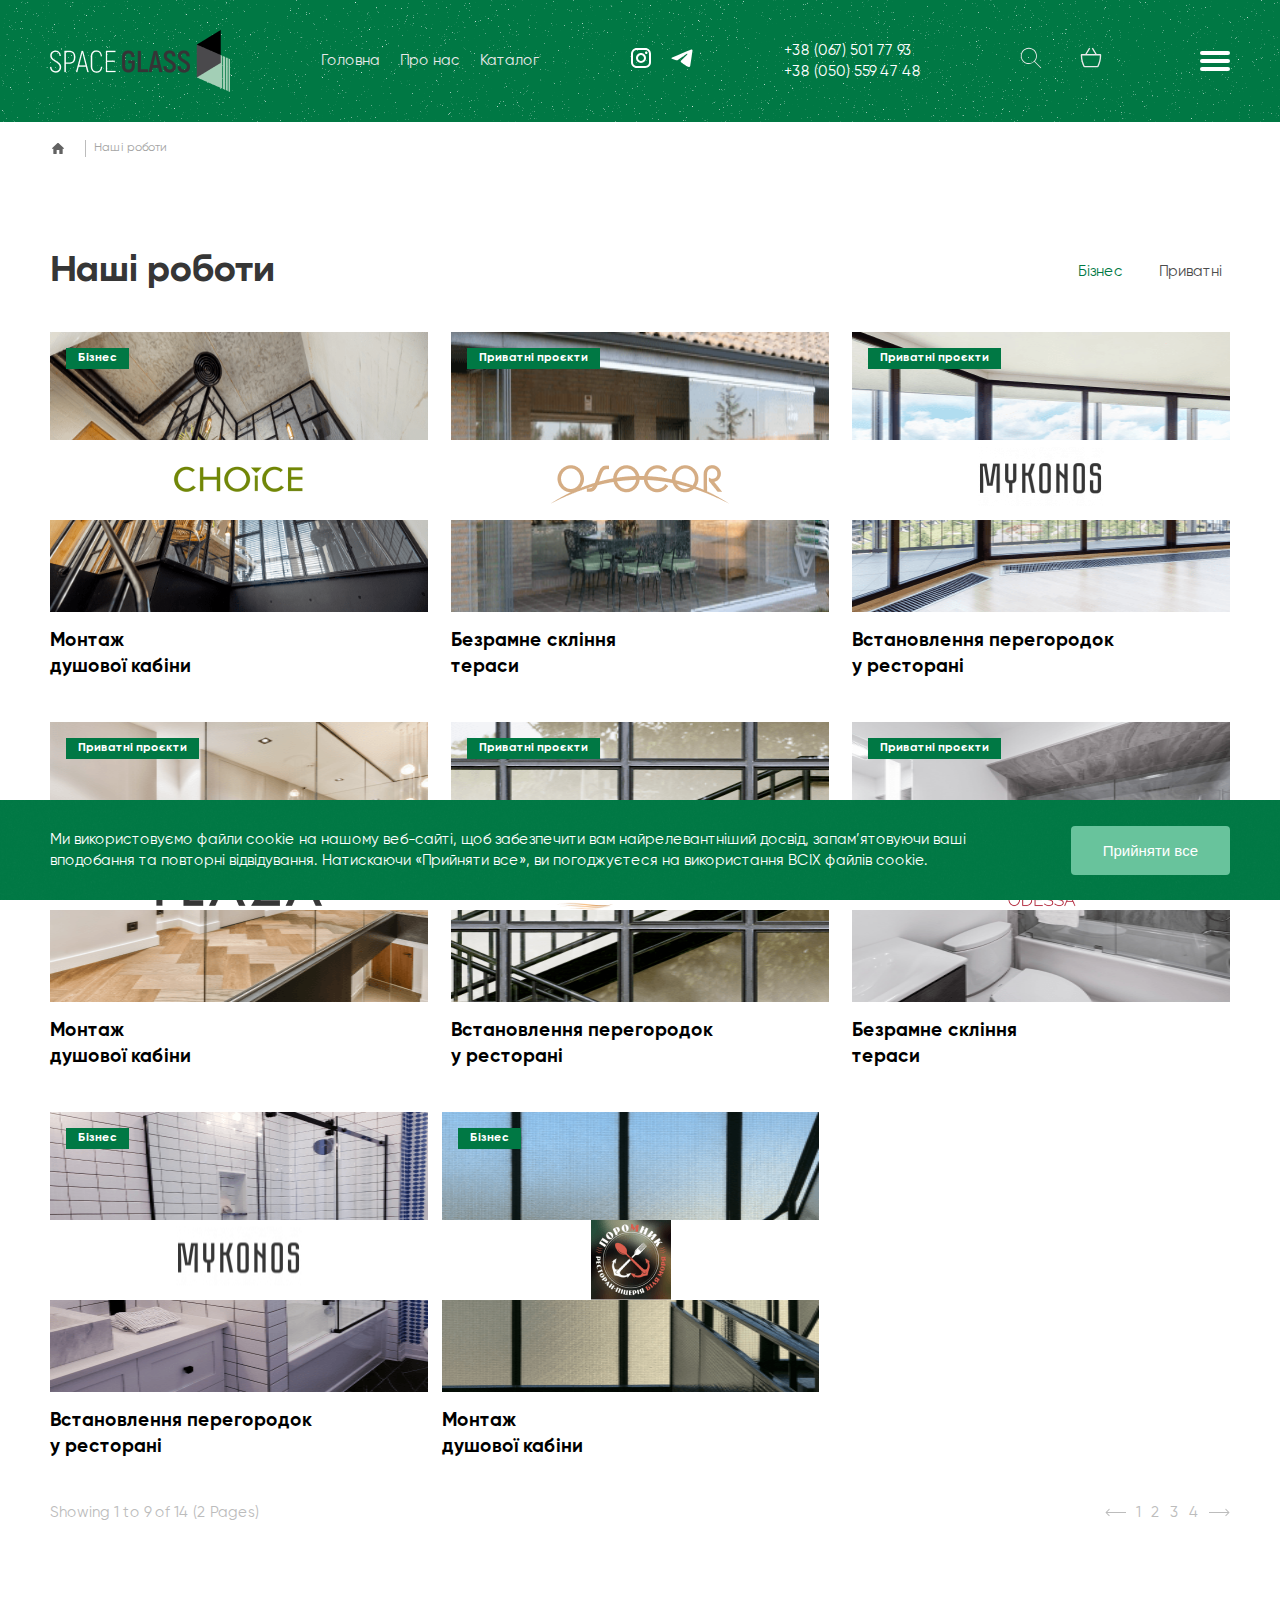
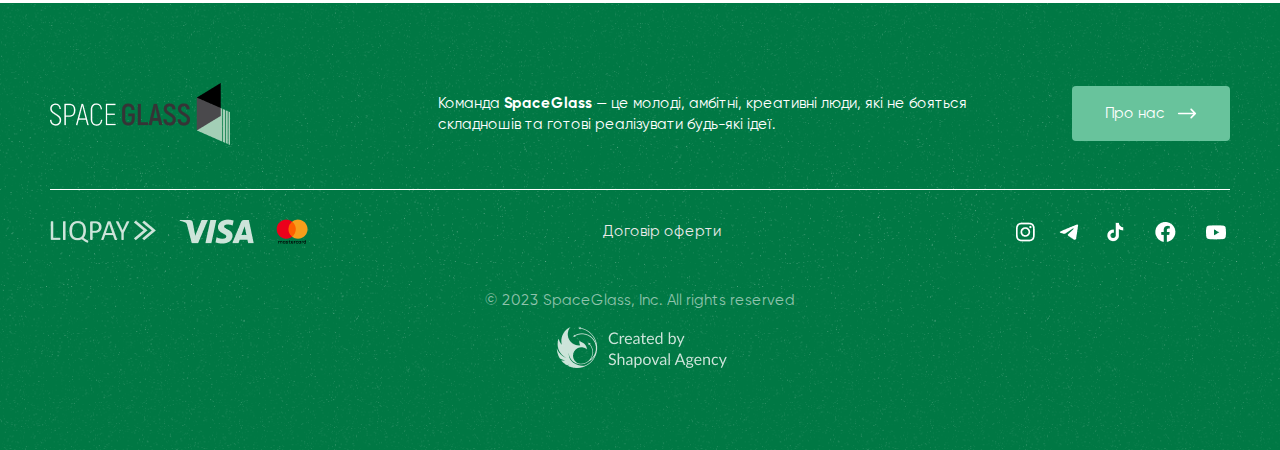
<file: allCase.html>
<!DOCTYPE html>
<html lang="en">
<head>
    <meta charset="UTF-8">
    <meta http-equiv="X-UA-Compatible" content="IE=edge">
    <meta name="viewport" content="width=device-width, initial-scale=1.0">
    <link rel="icon" href="img/Favicon.png" type="image/x-icon">
    <link rel="stylesheet" href="style/reset.css">
    <link rel="stylesheet" href="style/fonts.css">
    <link rel="stylesheet" href="style/style.css">
    <title>All case</title>
</head>
<body>
    <div class="hooks">
        <div class="wrapper">
            <p>Ми використовуємо файли cookie на нашому веб-сайті, щоб забезпечити вам найрелевантніший досвід, запам’ятовуючи ваші вподобання та повторні відвідування. Натискаючи «Прийняти все», ви погоджуєтеся на використання ВСІХ файлів cookie.</p>
            <button class="hooksBtn">Прийняти все</button>
        </div>
    </div><!--Hooks-->

    <header class="top-nav haderCase">
        <div class="wrapper">
            <div class="logo">
                <a href="index.html">
                    <img src="img/Logo.png" class="logoDesable" alt="SPACE GLASS">
                </a>
                <a href="index.html">
                    <img src="img/logoBlack.png" class="logoBurger" alt="SPACE GLASS">
                </a>
            </div>
            <nav class="top-navigation">
                <ul>
                    <li>
                        <a href="index.html">Головна</a>
                    </li>
                    <li>
                        <a href="about-us.html">Про нас</a>
                    </li>
                    <li>
                        <a href="#">Каталог</a>
                    </li>
                </ul>
            </nav>
            <nav class="top-social">
                <ul>
                    <li>
                        <a href="#">
                            <svg width="20" height="20" viewBox="0 0 20 20" fill="none" xmlns="http://www.w3.org/2000/svg">
                                <path d="M5.8 0H14.2C17.4 0 20 2.6 20 5.8V14.2C20 15.7383 19.3889 17.2135 18.3012 18.3012C17.2135 19.3889 15.7383 20 14.2 20H5.8C2.6 20 0 17.4 0 14.2V5.8C0 4.26174 0.61107 2.78649 1.69878 1.69878C2.78649 0.61107 4.26174 0 5.8 0ZM5.6 2C4.64522 2 3.72955 2.37928 3.05442 3.05442C2.37928 3.72955 2 4.64522 2 5.6V14.4C2 16.39 3.61 18 5.6 18H14.4C15.3548 18 16.2705 17.6207 16.9456 16.9456C17.6207 16.2705 18 15.3548 18 14.4V5.6C18 3.61 16.39 2 14.4 2H5.6ZM15.25 3.5C15.5815 3.5 15.8995 3.6317 16.1339 3.86612C16.3683 4.10054 16.5 4.41848 16.5 4.75C16.5 5.08152 16.3683 5.39946 16.1339 5.63388C15.8995 5.8683 15.5815 6 15.25 6C14.9185 6 14.6005 5.8683 14.3661 5.63388C14.1317 5.39946 14 5.08152 14 4.75C14 4.41848 14.1317 4.10054 14.3661 3.86612C14.6005 3.6317 14.9185 3.5 15.25 3.5ZM10 5C11.3261 5 12.5979 5.52678 13.5355 6.46447C14.4732 7.40215 15 8.67392 15 10C15 11.3261 14.4732 12.5979 13.5355 13.5355C12.5979 14.4732 11.3261 15 10 15C8.67392 15 7.40215 14.4732 6.46447 13.5355C5.52678 12.5979 5 11.3261 5 10C5 8.67392 5.52678 7.40215 6.46447 6.46447C7.40215 5.52678 8.67392 5 10 5ZM10 7C9.20435 7 8.44129 7.31607 7.87868 7.87868C7.31607 8.44129 7 9.20435 7 10C7 10.7956 7.31607 11.5587 7.87868 12.1213C8.44129 12.6839 9.20435 13 10 13C10.7956 13 11.5587 12.6839 12.1213 12.1213C12.6839 11.5587 13 10.7956 13 10C13 9.20435 12.6839 8.44129 12.1213 7.87868C11.5587 7.31607 10.7956 7 10 7Z" fill="white"/>
                            </svg>
                        </a>
                    </li>
                    <li>
                        <a href="#">
                            <svg width="22" height="18" viewBox="0 0 22 18" fill="none" xmlns="http://www.w3.org/2000/svg">
                                <path d="M19.7097 0.654509C19.7097 0.654509 21.6522 -0.102992 21.4897 1.73651C21.4362 2.49401 20.9507 5.14551 20.5727 8.01301L19.2777 16.508C19.2777 16.508 19.1697 17.7525 18.1982 17.969C17.2272 18.185 15.7702 17.2115 15.5002 16.995C15.2842 16.8325 11.4532 14.3975 10.1042 13.2075C9.72617 12.8825 9.29417 12.2335 10.1582 11.476L15.8237 6.06501C16.4712 5.41601 17.1187 3.90101 14.4207 5.74051L6.86567 10.8805C6.86567 10.8805 6.00217 11.422 4.38367 10.935L0.875671 9.85251C0.875671 9.85251 -0.41933 9.04101 1.79317 8.22951C7.18967 5.68651 13.8272 3.08951 19.7087 0.654509H19.7097Z" fill="white"/>
                            </svg>
                        </a>
                    </li>
                </ul>
            </nav>
            <nav class="top-button">
                <ul>
                    <li>
                        <a href="tel:0675017793">+38 (067) 501 77 93</a>
                    </li>
                    <li>
                        <a href="tel:0505594748">+38 (050) 559 47 48</a>
                    </li>
                </ul>
            </nav>
            <div class="headerButton">
                <button>
                    <svg width="24" height="24" viewBox="0 0 24 24" fill="none" xmlns="http://www.w3.org/2000/svg">
                        <path d="M22.0605 21.4609L15.8624 15.2628C17.1498 13.8334 17.941 11.9488 17.941 9.87818C17.941 5.43215 14.3238 1.81494 9.87773 1.81494C5.43166 1.81494 1.81445 5.43215 1.81445 9.87822C1.81445 14.3243 5.43166 17.9415 9.87773 17.9415C11.9483 17.9415 13.8329 17.1503 15.2623 15.8629L21.4604 22.061C21.5433 22.1438 21.6519 22.1853 21.7605 22.1853C21.869 22.1853 21.9776 22.1438 22.0605 22.061C22.2263 21.8952 22.2263 21.6266 22.0605 21.4609ZM9.87773 17.0927C5.89998 17.0927 2.66324 13.8564 2.66324 9.87822C2.66324 5.90007 5.89998 2.66369 9.87773 2.66369C13.8555 2.66369 17.0922 5.90003 17.0922 9.87822C17.0922 13.8564 13.8555 17.0927 9.87773 17.0927Z" fill="#E9E9E9"/>
                    </svg>
                </button>
                <button>
                    <svg width="24" height="24" viewBox="0 0 24 24" fill="none" xmlns="http://www.w3.org/2000/svg">
                        <path d="M2.76914 9.40012H21.2301V8.08248H2.76914V9.40012ZM20.8268 9.00878V9.58722H22.1848V9.00878H20.8268ZM18.6349 19.9413H5.36433V21.2589H18.6349V19.9413ZM3.17248 9.58722V9.00878H1.81445V9.58722H3.17248ZM5.74729 20.1705C4.05397 16.8845 3.17243 13.2611 3.17248 9.58722H1.81445C1.81445 13.4664 2.7447 17.2915 4.53322 20.7608L5.74729 20.1705ZM5.36433 19.9413C5.52729 19.9413 5.67532 20.0309 5.74729 20.1705L4.53322 20.7608C4.61053 20.9105 4.7292 21.0363 4.87597 21.1242C5.02274 21.2122 5.19182 21.2588 5.36433 21.2589V19.9413ZM18.252 20.1705C18.2876 20.1016 18.3422 20.0436 18.4099 20.0031C18.4775 19.9626 18.5555 19.9412 18.6349 19.9413V21.2589C18.988 21.2589 19.3085 21.0665 19.4661 20.7608L18.252 20.1705ZM20.8268 9.58722C20.8268 13.2608 19.9441 16.8843 18.252 20.1705L19.4661 20.7608C21.254 17.2916 22.1849 13.466 22.1848 9.58722H20.8268ZM21.2301 9.40012C21.1232 9.40012 21.0206 9.35889 20.9449 9.2855C20.8693 9.21211 20.8268 9.11257 20.8268 9.00878H22.1848C22.1848 8.76311 22.0842 8.5275 21.9052 8.35378C21.7262 8.18007 21.4833 8.08248 21.2301 8.08248V9.40012ZM2.76914 8.08248C2.51594 8.08248 2.27312 8.18007 2.09408 8.35378C1.91504 8.5275 1.81445 8.76311 1.81445 9.00878H3.17248C3.17248 9.11257 3.12998 9.21211 3.05434 9.2855C2.9787 9.35889 2.87612 9.40012 2.76914 9.40012V8.08248ZM7.15013 9.07993L11.2242 2.49172L10.0577 1.81445L5.98359 8.40266L7.15013 9.07993ZM12.7751 2.49172L16.8491 9.07993L18.0143 8.40266L13.9403 1.81445L12.7751 2.49172Z" fill="#E9E9E9"/>
                    </svg>
                </button>
            </div>
            <input id="menu-toggle" type="checkbox" />
            <label class='menu-button-container' for="menu-toggle">
                    <div class='menu-button'></div>
            </label> 
        </div>
    </header><!--Header-->

    <div class="menu">
        <div class="wrapper">
            <div class="menuTop">
                <ul>
                    <li class="menuGreen">Душові кабінки</li>
                    <li>
                        <a href="#">Монтаж</a>
                    </li>
                    <li>
                        <a href="#">Продаж</a>
                    </li>
                    <li>
                        <a href="#">Обслуговування</a>
                    </li>
                </ul>
                <ul>
                    <li class="menuGreen">Безрамне скління</li>
                    <li>
                        <a href="#">Терас</a>
                    </li>
                    <li>
                        <a href="#">Офісів</a>
                    </li>
                    <li>
                        <a href="#">Балконів</a>
                    </li>
                    <li>
                        <a href="#">Фасадів</a>
                    </li>
                </ul>
                <ul>
                    <li class="menuGreen">Перегородки</li>
                    <li>
                        <a href="#">У ванну кімнату</a>
                    </li>
                    <li>
                        <a href="#">Книжкою</a>
                    </li>
                    <li>
                        <a href="#">Суцільна</a>
                    </li>
                    <li>
                        <a href="#">Гармошкою</a>
                    </li>
                    <li>
                        <a href="#">Розувна</a>
                    </li>
                </ul>
                <ul>
                    <li class="menuGreen">Монтаж конструкцій</li>
                    <li>
                        <a href="#">Душових кабін</a>
                    </li>
                    <li>
                        <a href="#">Склінних дверей</a>
                    </li>
                    <li>
                        <a href="#">Перегородок</a>
                    </li>
                    <li>
                        <a href="#">Скліних сходів</a>
                    </li>
                </ul>
                <ul>
                    <li class="menuGreen">Консультація та супровід</li>
                    <li>
                        <a href="#">Вибір конструкції</a>
                    </li>
                    <li>
                        <a href="#">Виклик майстра</a>
                    </li>
                    <li>
                        <a href="#">Монтажні роботи</a>
                    </li>
                    <li>
                        <a href="#">Експлутація</a>
                    </li>
                </ul>
                <ul>
                    <li class="menuGreen">Технічне обсуловування</li>
                    <li>
                        <a href="#">Душових кабінок</a>
                    </li>
                    <li>
                        <a href="#">Скляних дверей</a>
                    </li>
                    <li>
                        <a href="#">Перегородок</a>
                    </li>
                </ul>
            </div>
            <div class="menuBottom">
                <ul>
                    <li>
                        <a href="#">Наші роботи</a>
                    </li>
                    <li>
                        <a href="#">Відгуки</a>
                    </li>
                    <li>
                        <a href="blog.html">Блог</a>
                    </li>
                    <li>
                        <a href="#">Контакти</a>
                    </li>
                    <li>
                        <a href="delivery.html">Доставка і оплата</a>
                    </li>
                </ul>
            </div>
            <div class="accordion">
                <div class="accordion-item">
                    <div class="accordion-header">
                        Душові кабінки
                        <span class="accordion-arrow">
                        <img src="img/accardionArrow.svg" alt="">
                        </span>
                    </div>
                    <div class="accordion-content">
                        <a href="#">Монтаж</a>
                    </div>
                    <div class="accordion-content">
                        <a href="#">Продаж</a>
                    </div>
                    <div class="accordion-content">
                        <a href="#">Обслуговування</a>
                    </div>
                </div>
                <div class="accordion-item">
                    <div class="accordion-header">
                        Безрамне скління
                        <span class="accordion-arrow">
                            <img src="img/accardionArrow.svg" alt="">
                        </span>
                    </div>
                    <div class="accordion-content">
                        <a href="#">Терас</a>
                    </div>
                    <div class="accordion-content">
                        <a href="#">Офісів</a>
                    </div>
                    <div class="accordion-content">
                        <a href="#">Балконів</a>
                    </div>
                    <div class="accordion-content">
                        <a href="#">Фасадів</a>
                    </div>
                </div>
                <div class="accordion-item">
                    <div class="accordion-header">
                        Перегородки
                        <span class="accordion-arrow">
                            <img src="img/accardionArrow.svg" alt="">
                        </span>
                    </div>
                    <div class="accordion-content">
                        <a href="#">У ванну кімнату</a>
                    </div>
                    <div class="accordion-content">
                        <a href="#">Книжкою</a>
                    </div>
                    <div class="accordion-content">
                        <a href="#">Суцільна</a>
                    </div>
                    <div class="accordion-content">
                        <a href="#">Гармошкою</a>
                    </div>
                    <div class="accordion-content">
                        <a href="#">Розувна</a>
                    </div>
                </div>
                <div class="accordion-item">
                    <div class="accordion-header">
                        Монтаж конструкцій
                      <span class="accordion-arrow">
                          <img src="img/accardionArrow.svg" alt="">
                      </span>
                    </div>
                    <div class="accordion-content">
                        <a href="#">Душових кабін</a>
                    </div>
                    <div class="accordion-content">
                        <a href="#">Склінних дверей</a>
                    </div>
                    <div class="accordion-content">
                        <a href="#">Перегородок</a>
                    </div>
                    <div class="accordion-content">
                        <a href="#">Скліних сходів</a>
                    </div>
                </div>
                <div class="accordion-item">
                    <div class="accordion-header">
                        Консультація та супровід
                      <span class="accordion-arrow">
                          <img src="img/accardionArrow.svg" alt="">
                      </span>
                    </div>
                    <div class="accordion-content">
                        <a href="#">Вибір конструкції</a>
                    </div>
                    <div class="accordion-content">
                        <a href="#">Виклик майстра</a>
                    </div>
                    <div class="accordion-content">
                        <a href="#">Монтажні роботи</a>
                    </div>
                    <div class="accordion-content">
                        <a href="#">Експлутація</a>
                    </div>
                </div>
                <div class="accordion-item">
                    <div class="accordion-header">
                        Технічне обсуловування
                      <span class="accordion-arrow">
                          <img src="img/accardionArrow.svg" alt="">
                      </span>
                    </div>
                    <div class="accordion-content">
                        <a href="#">Душових кабінок</a>
                    </div>
                    <div class="accordion-content">
                        <a href="#">Скляних дверей</a>
                    </div>
                    <div class="accordion-content">
                        <a href="#">Перегородок</a>
                    </div>
                </div>
            </div>
        </div>
    </div><!--Burger Menu-->

    <section class="allCaseContent">
        <div class="wrapper">
            <div class="breadcrumb breadcrumbAll">
                <a href="index.html" class="breadcrumbHome">
                    <img src="img/homeIcon.svg" alt="home">
                </a>
                <a href="#">
                    Наші роботи
                </a>
            </div>
            <div class="allCaseContentTop">
                <h2>Наші роботи</h2>
                <div class="allCaseContentTabs">
                    <button class="allCaseTab active" data-tab="allCaseTab1">Бізнес</button>
                    <button class="allCaseTab" data-tab="allCaseTab2">Приватні</button>
                </div>
            </div>
            <div class="allCaseContentTabs">
                <div class="allCaseContentTab active" id="allCaseTab1">
                    <div class="allCaseContentTabSection">
                        <div class="allCaseContentTabsImgCon">
                            <img src="img/bannerSlider1.png" alt="gallery" class="otherProjectsSliderItemImg">
                            <div class="otherProjectsSliderItemPosition">
                                <img src="img/cooperationSlider1.png" alt="company">
                            </div>
                        </div>
                        <h3>Монтаж <br> 
                            душової кабіни</h3>
                        <p class="allCaseContentTabsTextPosition">Бізнес</p>
                    </div>
                    <div class="allCaseContentTabSection">
                        <div class="allCaseContentTabsImgCon">
                            <img src="img/blogSlider2.png" alt="gallery" class="otherProjectsSliderItemImg">
                            <div class="otherProjectsSliderItemPosition">
                                <img src="img/cooperationSlider2.png" alt="company">
                            </div>
                        </div>
                        <h3>Безрамне скління 
                            <br> 
                            тераси</h3>
                            <p class="allCaseContentTabsTextPosition">Приватні проєкти</p>
                    </div>
                    <div class="allCaseContentTabSection">
                        <div class="allCaseContentTabsImgCon">
                        <img src="img/allCase1.png" alt="gallery" class="otherProjectsSliderItemImg">
                        <div class="otherProjectsSliderItemPosition">
                            <img src="img/cooperationSlider3.png" alt="company">
                        </div>
                        </div>
                        <h3>Встановлення перегородок <br>
                            у ресторані</h3>
                        <p class="allCaseContentTabsTextPosition">Приватні проєкти</p>
                    </div>
                    <div class="allCaseContentTabSection">
                        <div class="allCaseContentTabsImgCon">
                            <img src="img/allCase2.png" alt="gallery" class="otherProjectsSliderItemImg">
                            <div class="otherProjectsSliderItemPosition">
                                <img src="img/cooperationSlider4.png" alt="company">
                            </div>
                        </div>
                        <h3>Монтаж <br>
                            душової кабіни</h3>
                        <p class="allCaseContentTabsTextPosition">Приватні проєкти</p>
                    </div>
                    <div class="allCaseContentTabSection">
                        <div class="allCaseContentTabsImgCon">
                            <img src="img/allCase3.png" alt="gallery" class="otherProjectsSliderItemImg">
                            <div class="otherProjectsSliderItemPosition">
                                <img src="img/cooperationSlider5.png" alt="company">
                            </div>
                        </div> 
                        <h3>Встановлення перегородок <br>
                            у ресторані</h3>
                            <p class="allCaseContentTabsTextPosition">Приватні проєкти</p>
                    </div>
                    <div class="allCaseContentTabSection">
                        <div class="allCaseContentTabsImgCon">
                            <img src="img/allCase4.png" alt="gallery" class="otherProjectsSliderItemImg">
                            <div class="otherProjectsSliderItemPosition">
                                <img src="img/allCase5.png" alt="company">
                            </div>
                        </div> 
                        <h3>Безрамне скління <br>
                            тераси</h3>
                            <p class="allCaseContentTabsTextPosition">Приватні проєкти</p>
                    </div>
                    <div class="allCaseContentTabSection">
                        <div class="allCaseContentTabsImgCon">
                            <img src="img/allCase6.png" alt="gallery" class="otherProjectsSliderItemImg">
                            <div class="otherProjectsSliderItemPosition">
                                <img src="img/allCase7.png" alt="company">
                            </div>
                        </div>
                        <h3>Встановлення перегородок <br>
                            у ресторані</h3>
                            <p class="allCaseContentTabsTextPosition">Бізнес</p>
                    </div>
                    <div class="allCaseContentTabSection">
                        <div class="allCaseContentTabsImgCon">
                            <img src="img/allCase8.png" alt="gallery" class="otherProjectsSliderItemImg">
                            <div class="otherProjectsSliderItemPosition">
                                <img src="img/allCase9.png" alt="company">
                            </div>
                        </div>
                        <h3>Монтаж <br>
                            душової кабіни</h3>
                            <p class="allCaseContentTabsTextPosition">Бізнес</p>
                    </div>
                </div>
                <div class="allCaseContentTab" id="allCaseTab2">
                    <div class="allCaseContentTabSection">
                        <div class="allCaseContentTabsImgCon">
                            <img src="img/bannerSlider1.png" alt="gallery" class="otherProjectsSliderItemImg">
                            <div class="otherProjectsSliderItemPosition">
                                <img src="img/cooperationSlider1.png" alt="company">
                            </div>
                        </div>
                        <h3>Монтаж <br> душової кабіни</h3>
                        <p class="allCaseContentTabsTextPosition">Бізнес</p>
                    </div>
                    <div class="allCaseContentTabSection">
                        <div class="allCaseContentTabsImgCon">
                            <img src="img/blogSlider2.png" alt="gallery" class="otherProjectsSliderItemImg">
                            <div class="otherProjectsSliderItemPosition">
                                <img src="img/cooperationSlider2.png" alt="company">
                            </div>
                        </div>
                        <h3>Безрамне скління <br> тераси</h3>
                        <p class="allCaseContentTabsTextPosition">Бізнес</p>
                    </div>
                    <div class="allCaseContentTabSection">
                        <div class="allCaseContentTabsImgCon">
                            <img src="img/allCase1.png" alt="gallery" class="otherProjectsSliderItemImg">
                            <div class="otherProjectsSliderItemPosition">
                                <img src="img/cooperationSlider3.png" alt="company">
                            </div>
                        </div>
                        <h3>Встановлення перегородок <br> у ресторані</h3>
                        <p class="allCaseContentTabsTextPosition">Бізнес</p>
                    </div>
                    <div class="allCaseContentTabSection">
                        <div class="allCaseContentTabsImgCon">
                            <img src="img/allCase2.png" alt="gallery" class="otherProjectsSliderItemImg">
                            <div class="otherProjectsSliderItemPosition">
                                <img src="img/cooperationSlider4.png" alt="company">
                            </div>
                        </div>
                        <h3>Монтаж <br> душової кабіни</h3>
                        <p class="allCaseContentTabsTextPosition">Бізнес</p>
                    </div>
                    <div class="allCaseContentTabSection">
                        <div class="allCaseContentTabsImgCon">
                            <img src="img/allCase3.png" alt="gallery" class="otherProjectsSliderItemImg">
                            <div class="otherProjectsSliderItemPosition">
                                <img src="img/cooperationSlider5.png" alt="company">
                            </div>
                        </div>
                        <h3>Встановлення перегородок <br> у ресторані</h3>
                        <p class="allCaseContentTabsTextPosition">Бізнес</p>
                    </div>
                    <div class="allCaseContentTabSection">
                        <div class="allCaseContentTabsImgCon">
                            <img src="img/allCase4.png" alt="gallery" class="otherProjectsSliderItemImg">
                            <div class="otherProjectsSliderItemPosition">
                                <img src="img/allCase5.png" alt="company">
                            </div>
                        </div>
                        <h3>Безрамне скління <br> тераси</h3>
                        <p class="allCaseContentTabsTextPosition">Бізнес</p>
                    </div>
                    <div class="allCaseContentTabSection">
                        <div class="allCaseContentTabsImgCon">
                            <img src="img/allCase6.png" alt="gallery" class="otherProjectsSliderItemImg">
                            <div class="otherProjectsSliderItemPosition">
                                <img src="img/allCase7.png" alt="company">
                            </div>
                        </div>
                        <h3>Встановлення перегородок <br> у ресторані</h3>
                        <p class="allCaseContentTabsTextPosition">Бізнес</p>
                    </div>
                    <div class="allCaseContentTabSection">
                        <div class="allCaseContentTabsImgCon">
                            <img src="img/allCase8.png" alt="gallery" class="otherProjectsSliderItemImg">
                            <div class="otherProjectsSliderItemPosition">
                                <img src="img/allCase9.png" alt="company">
                            </div>
                        </div>
                        <h3>Монтаж <br> душової кабіни</h3>
                        <p class="allCaseContentTabsTextPosition">Бізнес</p>
                    </div>
                </div>
            </div>
            <div class="blogPageTopBottom">
                <p>Showing 1 to 9 of 14 (2 Pages)</p>
                <ul>
                    <li>
                        <a href="#">
                            <img src="img/arrowPagination.svg" alt="Prev">
                        </a>
                    </li>
                    <li>
                        <a href="#">1</a>
                    </li>
                    <li>
                        <a href="#">2</a>
                    </li>
                    <li>
                        <a href="#">3</a>
                    </li>
                    <li>
                        <a href="#">4</a>
                    </li>
                    <li>
                        <a href="#">
                            <img src="img/arrowPagination.svg" alt="Next" class="rotate">
                        </a>
                    </li>
                </ul>
            </div>
        </div>
    </section><!--All Case Content-->

    <footer>
        <div class="wrapper">
            <div class="footerTop">
                <div class="footerLogo">
                    <a href="#">
                        <img src="img/Logo.png" alt="SPACE GLASS">
                    </a>
                </div>
                <p>Команда <span>SpaceGlass</span> — це молоді, амбітні, креативні люди, які не бояться складношів та готові реалізувати будь-які ідеї. </p>
                <a class="catalogueTabBtn">Про нас
                    <img src="img/arrow.svg" alt="arrow">
                </a>
            </div>
            <div class="footerContent">
                <ul class="paymentContainer">
                    <li>
                        <a href="#">
                            <img src="img/payment1.png" alt="payment">
                        </a>
                    </li>
                    <li>
                        <a href="#">
                            <img src="img/payment2.png" alt="payment">
                        </a>
                    </li>
                    <li>
                        <a href="#">
                            <img src="img/payment3.png" alt="payment">
                        </a>
                    </li>
                </ul>
                <div class="offerta">
                    <a href="#">Договір оферти</a>
                </div>
                <ul class="footerSocial">
                    <li>
                        <a href="#">
                            <img src="img/footerIcon1.png" alt="instagram">
                        </a>
                    </li>
                    <li>
                        <a href="#">
                            <img src="img/footerIcon2.png" alt="telegram">
                        </a>
                    </li>
                    <li>
                        <a href="#">
                            <img src="img/footerIcon3.png" alt="tiktok">
                        </a>
                    </li>
                    <li>
                        <a href="#">
                            <img src="img/footerIcon4.png" alt="facebook">
                        </a>
                    </li>
                    <li>
                        <a href="#">
                            <img src="img/footerIcon5.png" alt="youtube">
                        </a>
                    </li>
                </ul>
            </div>
            <div class="footerBottom">
                <p>© 2023 SpaceGlass, Inc. All rights reserved</p>
                <a href="#">
                    <img src="img/logoAgancy.png" alt="logoAgancy">
                </a>
            </div>
        </div>
    </footer>

    <script src="https://code.jquery.com/jquery-3.6.2.min.js" crossorigin="anonymous"></script>
    <script src="script/burger.js"></script>
    <script src="script/allCaseTabs.js"></script>
    <script src="script/burgerAccardion.js"></script>
    <script>
        $(function() {                     
          $(".hooksBtn").click(function() { 
              $(".hooks").addClass("hooksActive");      
          });
          });
    </script>
</body>
</html>
</file>
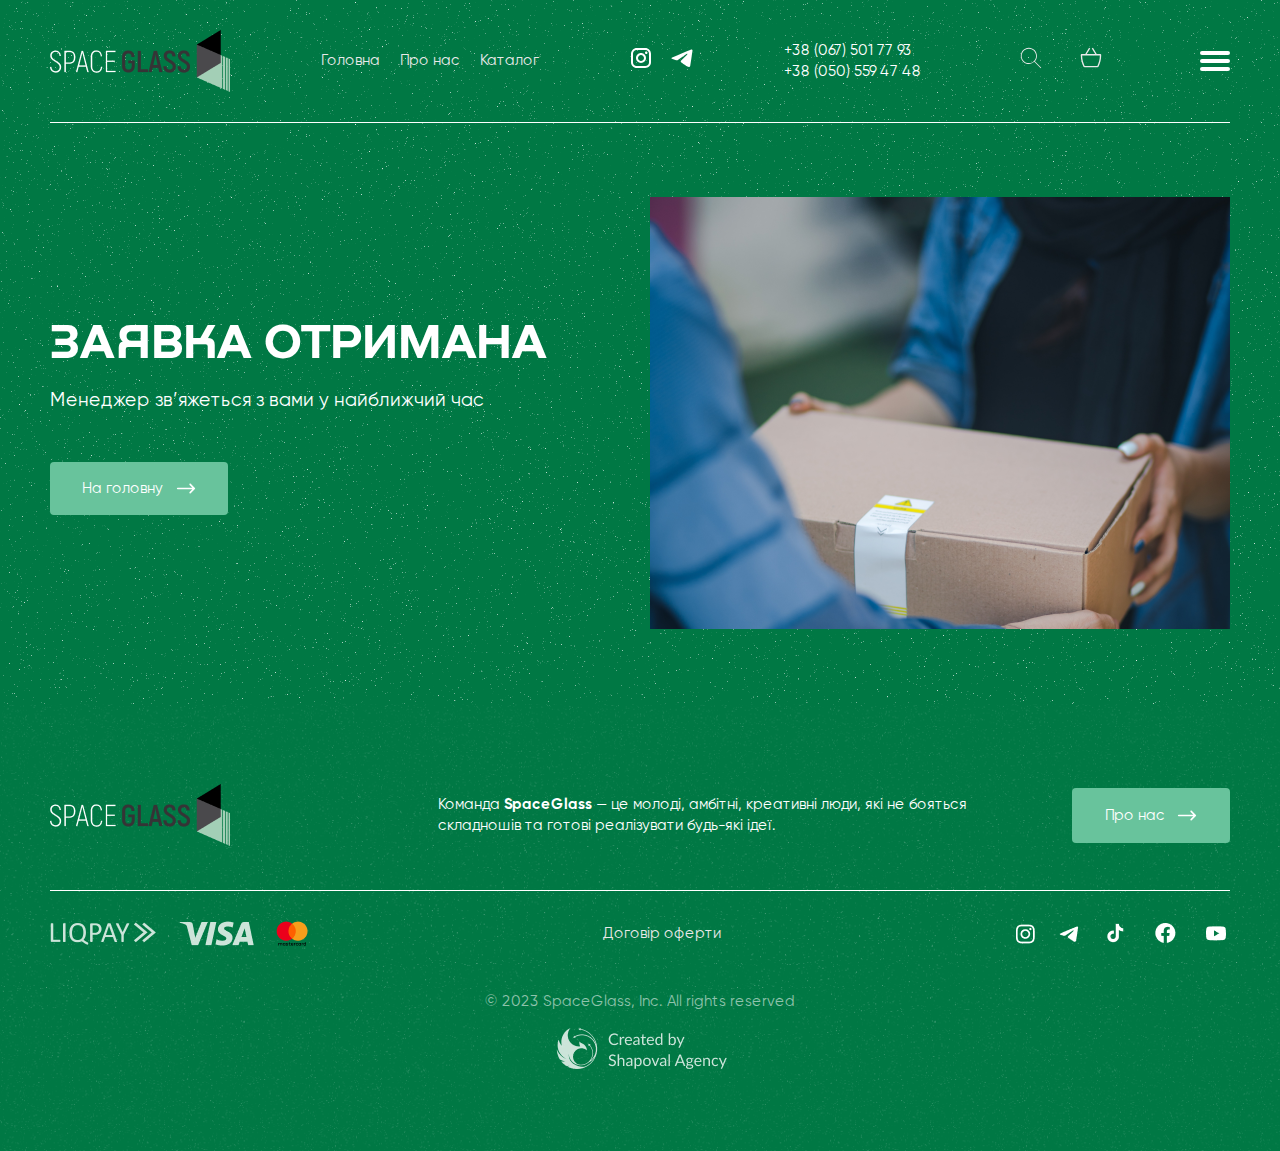
<file: application-withdrawn.html>
<!DOCTYPE html>
<html lang="en">
<head>
    <meta charset="UTF-8">
    <meta http-equiv="X-UA-Compatible" content="IE=edge">
    <meta name="viewport" content="width=device-width, initial-scale=1.0">
    <link rel="icon" href="img/Favicon.png" type="image/x-icon">
    <link rel="stylesheet" href="style/reset.css">
    <link rel="stylesheet" href="style/fonts.css">
    <link rel="stylesheet" href="style/style.css">
    <title>Application Withdrawn</title>
</head>
<body>
    <header class="top-nav">
        <div class="wrapper">
            <div class="logo">
                <a href="index.html">
                    <img src="img/Logo.png" class="logoDesable" alt="SPACE GLASS">
                </a>
                <a href="index.html">
                    <img src="img/logoBlack.png" class="logoBurger" alt="SPACE GLASS">
                </a>
            </div>
            <nav class="top-navigation">
                <ul>
                    <li>
                        <a href="index.html">Головна</a>
                    </li>
                    <li>
                        <a href="about-us.html">Про нас</a>
                    </li>
                    <li>
                        <a href="#">Каталог</a>
                    </li>
                </ul>
            </nav>
            <nav class="top-social">
                <ul>
                    <li>
                        <a href="#">
                            <svg width="20" height="20" viewBox="0 0 20 20" fill="none" xmlns="http://www.w3.org/2000/svg">
                                <path d="M5.8 0H14.2C17.4 0 20 2.6 20 5.8V14.2C20 15.7383 19.3889 17.2135 18.3012 18.3012C17.2135 19.3889 15.7383 20 14.2 20H5.8C2.6 20 0 17.4 0 14.2V5.8C0 4.26174 0.61107 2.78649 1.69878 1.69878C2.78649 0.61107 4.26174 0 5.8 0ZM5.6 2C4.64522 2 3.72955 2.37928 3.05442 3.05442C2.37928 3.72955 2 4.64522 2 5.6V14.4C2 16.39 3.61 18 5.6 18H14.4C15.3548 18 16.2705 17.6207 16.9456 16.9456C17.6207 16.2705 18 15.3548 18 14.4V5.6C18 3.61 16.39 2 14.4 2H5.6ZM15.25 3.5C15.5815 3.5 15.8995 3.6317 16.1339 3.86612C16.3683 4.10054 16.5 4.41848 16.5 4.75C16.5 5.08152 16.3683 5.39946 16.1339 5.63388C15.8995 5.8683 15.5815 6 15.25 6C14.9185 6 14.6005 5.8683 14.3661 5.63388C14.1317 5.39946 14 5.08152 14 4.75C14 4.41848 14.1317 4.10054 14.3661 3.86612C14.6005 3.6317 14.9185 3.5 15.25 3.5ZM10 5C11.3261 5 12.5979 5.52678 13.5355 6.46447C14.4732 7.40215 15 8.67392 15 10C15 11.3261 14.4732 12.5979 13.5355 13.5355C12.5979 14.4732 11.3261 15 10 15C8.67392 15 7.40215 14.4732 6.46447 13.5355C5.52678 12.5979 5 11.3261 5 10C5 8.67392 5.52678 7.40215 6.46447 6.46447C7.40215 5.52678 8.67392 5 10 5ZM10 7C9.20435 7 8.44129 7.31607 7.87868 7.87868C7.31607 8.44129 7 9.20435 7 10C7 10.7956 7.31607 11.5587 7.87868 12.1213C8.44129 12.6839 9.20435 13 10 13C10.7956 13 11.5587 12.6839 12.1213 12.1213C12.6839 11.5587 13 10.7956 13 10C13 9.20435 12.6839 8.44129 12.1213 7.87868C11.5587 7.31607 10.7956 7 10 7Z" fill="white"/>
                            </svg>
                        </a>
                    </li>
                    <li>
                        <a href="#">
                            <svg width="22" height="18" viewBox="0 0 22 18" fill="none" xmlns="http://www.w3.org/2000/svg">
                                <path d="M19.7097 0.654509C19.7097 0.654509 21.6522 -0.102992 21.4897 1.73651C21.4362 2.49401 20.9507 5.14551 20.5727 8.01301L19.2777 16.508C19.2777 16.508 19.1697 17.7525 18.1982 17.969C17.2272 18.185 15.7702 17.2115 15.5002 16.995C15.2842 16.8325 11.4532 14.3975 10.1042 13.2075C9.72617 12.8825 9.29417 12.2335 10.1582 11.476L15.8237 6.06501C16.4712 5.41601 17.1187 3.90101 14.4207 5.74051L6.86567 10.8805C6.86567 10.8805 6.00217 11.422 4.38367 10.935L0.875671 9.85251C0.875671 9.85251 -0.41933 9.04101 1.79317 8.22951C7.18967 5.68651 13.8272 3.08951 19.7087 0.654509H19.7097Z" fill="white"/>
                            </svg>
                        </a>
                    </li>
                </ul>
            </nav>
            <nav class="top-button">
                <ul>
                    <li>
                        <a href="tel:0675017793">+38 (067) 501 77 93</a>
                    </li>
                    <li>
                        <a href="tel:0505594748">+38 (050) 559 47 48</a>
                    </li>
                </ul>
            </nav>
            <div class="headerButton">
                <button>
                    <svg width="24" height="24" viewBox="0 0 24 24" fill="none" xmlns="http://www.w3.org/2000/svg">
                        <path d="M22.0605 21.4609L15.8624 15.2628C17.1498 13.8334 17.941 11.9488 17.941 9.87818C17.941 5.43215 14.3238 1.81494 9.87773 1.81494C5.43166 1.81494 1.81445 5.43215 1.81445 9.87822C1.81445 14.3243 5.43166 17.9415 9.87773 17.9415C11.9483 17.9415 13.8329 17.1503 15.2623 15.8629L21.4604 22.061C21.5433 22.1438 21.6519 22.1853 21.7605 22.1853C21.869 22.1853 21.9776 22.1438 22.0605 22.061C22.2263 21.8952 22.2263 21.6266 22.0605 21.4609ZM9.87773 17.0927C5.89998 17.0927 2.66324 13.8564 2.66324 9.87822C2.66324 5.90007 5.89998 2.66369 9.87773 2.66369C13.8555 2.66369 17.0922 5.90003 17.0922 9.87822C17.0922 13.8564 13.8555 17.0927 9.87773 17.0927Z" fill="#E9E9E9"/>
                    </svg>
                </button>
                <button>
                    <svg width="24" height="24" viewBox="0 0 24 24" fill="none" xmlns="http://www.w3.org/2000/svg">
                        <path d="M2.76914 9.40012H21.2301V8.08248H2.76914V9.40012ZM20.8268 9.00878V9.58722H22.1848V9.00878H20.8268ZM18.6349 19.9413H5.36433V21.2589H18.6349V19.9413ZM3.17248 9.58722V9.00878H1.81445V9.58722H3.17248ZM5.74729 20.1705C4.05397 16.8845 3.17243 13.2611 3.17248 9.58722H1.81445C1.81445 13.4664 2.7447 17.2915 4.53322 20.7608L5.74729 20.1705ZM5.36433 19.9413C5.52729 19.9413 5.67532 20.0309 5.74729 20.1705L4.53322 20.7608C4.61053 20.9105 4.7292 21.0363 4.87597 21.1242C5.02274 21.2122 5.19182 21.2588 5.36433 21.2589V19.9413ZM18.252 20.1705C18.2876 20.1016 18.3422 20.0436 18.4099 20.0031C18.4775 19.9626 18.5555 19.9412 18.6349 19.9413V21.2589C18.988 21.2589 19.3085 21.0665 19.4661 20.7608L18.252 20.1705ZM20.8268 9.58722C20.8268 13.2608 19.9441 16.8843 18.252 20.1705L19.4661 20.7608C21.254 17.2916 22.1849 13.466 22.1848 9.58722H20.8268ZM21.2301 9.40012C21.1232 9.40012 21.0206 9.35889 20.9449 9.2855C20.8693 9.21211 20.8268 9.11257 20.8268 9.00878H22.1848C22.1848 8.76311 22.0842 8.5275 21.9052 8.35378C21.7262 8.18007 21.4833 8.08248 21.2301 8.08248V9.40012ZM2.76914 8.08248C2.51594 8.08248 2.27312 8.18007 2.09408 8.35378C1.91504 8.5275 1.81445 8.76311 1.81445 9.00878H3.17248C3.17248 9.11257 3.12998 9.21211 3.05434 9.2855C2.9787 9.35889 2.87612 9.40012 2.76914 9.40012V8.08248ZM7.15013 9.07993L11.2242 2.49172L10.0577 1.81445L5.98359 8.40266L7.15013 9.07993ZM12.7751 2.49172L16.8491 9.07993L18.0143 8.40266L13.9403 1.81445L12.7751 2.49172Z" fill="#E9E9E9"/>
                    </svg>
                </button>
            </div>
            <input id="menu-toggle" type="checkbox" />
            <label class='menu-button-container' for="menu-toggle">
                    <div class='menu-button'></div>
            </label> 
        </div>
    </header><!--Header-->

    <div class="menu">
        <div class="wrapper">
            <div class="menuTop">
                <ul>
                    <li class="menuGreen">Душові кабінки</li>
                    <li>
                        <a href="#">Монтаж</a>
                    </li>
                    <li>
                        <a href="#">Продаж</a>
                    </li>
                    <li>
                        <a href="#">Обслуговування</a>
                    </li>
                </ul>
                <ul>
                    <li class="menuGreen">Безрамне скління</li>
                    <li>
                        <a href="#">Терас</a>
                    </li>
                    <li>
                        <a href="#">Офісів</a>
                    </li>
                    <li>
                        <a href="#">Балконів</a>
                    </li>
                    <li>
                        <a href="#">Фасадів</a>
                    </li>
                </ul>
                <ul>
                    <li class="menuGreen">Перегородки</li>
                    <li>
                        <a href="#">У ванну кімнату</a>
                    </li>
                    <li>
                        <a href="#">Книжкою</a>
                    </li>
                    <li>
                        <a href="#">Суцільна</a>
                    </li>
                    <li>
                        <a href="#">Гармошкою</a>
                    </li>
                    <li>
                        <a href="#">Розувна</a>
                    </li>
                </ul>
                <ul>
                    <li class="menuGreen">Монтаж конструкцій</li>
                    <li>
                        <a href="#">Душових кабін</a>
                    </li>
                    <li>
                        <a href="#">Склінних дверей</a>
                    </li>
                    <li>
                        <a href="#">Перегородок</a>
                    </li>
                    <li>
                        <a href="#">Скліних сходів</a>
                    </li>
                </ul>
                <ul>
                    <li class="menuGreen">Консультація та супровід</li>
                    <li>
                        <a href="#">Вибір конструкції</a>
                    </li>
                    <li>
                        <a href="#">Виклик майстра</a>
                    </li>
                    <li>
                        <a href="#">Монтажні роботи</a>
                    </li>
                    <li>
                        <a href="#">Експлутація</a>
                    </li>
                </ul>
                <ul>
                    <li class="menuGreen">Технічне обсуловування</li>
                    <li>
                        <a href="#">Душових кабінок</a>
                    </li>
                    <li>
                        <a href="#">Скляних дверей</a>
                    </li>
                    <li>
                        <a href="#">Перегородок</a>
                    </li>
                </ul>
            </div>
            <div class="menuBottom">
                <ul>
                    <li>
                        <a href="#">Наші роботи</a>
                    </li>
                    <li>
                        <a href="#">Відгуки</a>
                    </li>
                    <li>
                        <a href="blog.html">Блог</a>
                    </li>
                    <li>
                        <a href="#">Контакти</a>
                    </li>
                    <li>
                        <a href="delivery.html">Доставка і оплата</a>
                    </li>
                </ul>
            </div>
            <div class="accordion">
                <div class="accordion-item">
                    <div class="accordion-header">
                        Душові кабінки
                        <span class="accordion-arrow">
                        <img src="img/accardionArrow.svg" alt="">
                        </span>
                    </div>
                    <div class="accordion-content">
                        <a href="#">Монтаж</a>
                    </div>
                    <div class="accordion-content">
                        <a href="#">Продаж</a>
                    </div>
                    <div class="accordion-content">
                        <a href="#">Обслуговування</a>
                    </div>
                </div>
                <div class="accordion-item">
                    <div class="accordion-header">
                        Безрамне скління
                        <span class="accordion-arrow">
                            <img src="img/accardionArrow.svg" alt="">
                        </span>
                    </div>
                    <div class="accordion-content">
                        <a href="#">Терас</a>
                    </div>
                    <div class="accordion-content">
                        <a href="#">Офісів</a>
                    </div>
                    <div class="accordion-content">
                        <a href="#">Балконів</a>
                    </div>
                    <div class="accordion-content">
                        <a href="#">Фасадів</a>
                    </div>
                </div>
                <div class="accordion-item">
                    <div class="accordion-header">
                        Перегородки
                        <span class="accordion-arrow">
                            <img src="img/accardionArrow.svg" alt="">
                        </span>
                    </div>
                    <div class="accordion-content">
                        <a href="#">У ванну кімнату</a>
                    </div>
                    <div class="accordion-content">
                        <a href="#">Книжкою</a>
                    </div>
                    <div class="accordion-content">
                        <a href="#">Суцільна</a>
                    </div>
                    <div class="accordion-content">
                        <a href="#">Гармошкою</a>
                    </div>
                    <div class="accordion-content">
                        <a href="#">Розувна</a>
                    </div>
                </div>
                <div class="accordion-item">
                    <div class="accordion-header">
                        Монтаж конструкцій
                      <span class="accordion-arrow">
                          <img src="img/accardionArrow.svg" alt="">
                      </span>
                    </div>
                    <div class="accordion-content">
                        <a href="#">Душових кабін</a>
                    </div>
                    <div class="accordion-content">
                        <a href="#">Склінних дверей</a>
                    </div>
                    <div class="accordion-content">
                        <a href="#">Перегородок</a>
                    </div>
                    <div class="accordion-content">
                        <a href="#">Скліних сходів</a>
                    </div>
                </div>
                <div class="accordion-item">
                    <div class="accordion-header">
                        Консультація та супровід
                      <span class="accordion-arrow">
                          <img src="img/accardionArrow.svg" alt="">
                      </span>
                    </div>
                    <div class="accordion-content">
                        <a href="#">Вибір конструкції</a>
                    </div>
                    <div class="accordion-content">
                        <a href="#">Виклик майстра</a>
                    </div>
                    <div class="accordion-content">
                        <a href="#">Монтажні роботи</a>
                    </div>
                    <div class="accordion-content">
                        <a href="#">Експлутація</a>
                    </div>
                </div>
                <div class="accordion-item">
                    <div class="accordion-header">
                        Технічне обсуловування
                      <span class="accordion-arrow">
                          <img src="img/accardionArrow.svg" alt="">
                      </span>
                    </div>
                    <div class="accordion-content">
                        <a href="#">Душових кабінок</a>
                    </div>
                    <div class="accordion-content">
                        <a href="#">Скляних дверей</a>
                    </div>
                    <div class="accordion-content">
                        <a href="#">Перегородок</a>
                    </div>
                </div>
            </div>
        </div>
    </div><!--Burger Menu-->

    <div class="bannerApplication">
        <div class="wrapper">
            <div class="bannerApplicationLeft">
                <h1>Заявка отримана</h1>
                <p>Менеджер зв’яжеться з вами у найближчий час</p>
                <a href="index.html">
                    На головну
                    <img src="img/arrow.svg" alt="">
                </a>
            </div>
            <div class="bannerApplicationRight">
                <img src="img/bannerApplicationLeft.png" alt="">
            </div>
        </div>
    </div>

    <footer>
        <div class="wrapper">
            <div class="footerTop">
                <div class="footerLogo">
                    <a href="#">
                        <img src="img/Logo.png" alt="SPACE GLASS">
                    </a>
                </div>
                <p>Команда <span>SpaceGlass</span> — це молоді, амбітні, креативні люди, які не бояться складношів та готові реалізувати будь-які ідеї. </p>
                <a class="catalogueTabBtn">Про нас
                    <img src="img/arrow.svg" alt="arrow">
                </a>
            </div>
            <div class="footerContent">
                <ul class="paymentContainer">
                    <li>
                        <a href="#">
                            <img src="img/payment1.png" alt="payment">
                        </a>
                    </li>
                    <li>
                        <a href="#">
                            <img src="img/payment2.png" alt="payment">
                        </a>
                    </li>
                    <li>
                        <a href="#">
                            <img src="img/payment3.png" alt="payment">
                        </a>
                    </li>
                </ul>
                <div class="offerta">
                    <a href="#">Договір оферти</a>
                </div>
                <ul class="footerSocial">
                    <li>
                        <a href="#">
                            <img src="img/footerIcon1.png" alt="instagram">
                        </a>
                    </li>
                    <li>
                        <a href="#">
                            <img src="img/footerIcon2.png" alt="telegram">
                        </a>
                    </li>
                    <li>
                        <a href="#">
                            <img src="img/footerIcon3.png" alt="tiktok">
                        </a>
                    </li>
                    <li>
                        <a href="#">
                            <img src="img/footerIcon4.png" alt="facebook">
                        </a>
                    </li>
                    <li>
                        <a href="#">
                            <img src="img/footerIcon5.png" alt="youtube">
                        </a>
                    </li>
                </ul>
            </div>
            <div class="footerBottom">
                <p>© 2023 SpaceGlass, Inc. All rights reserved</p>
                <a href="#">
                    <img src="img/logoAgancy.png" alt="logoAgancy">
                </a>
            </div>
        </div>
    </footer>

    <script src="https://code.jquery.com/jquery-3.6.2.min.js" crossorigin="anonymous"></script>
    <script src="script/burger.js"></script>
</body>
</html>
</file>
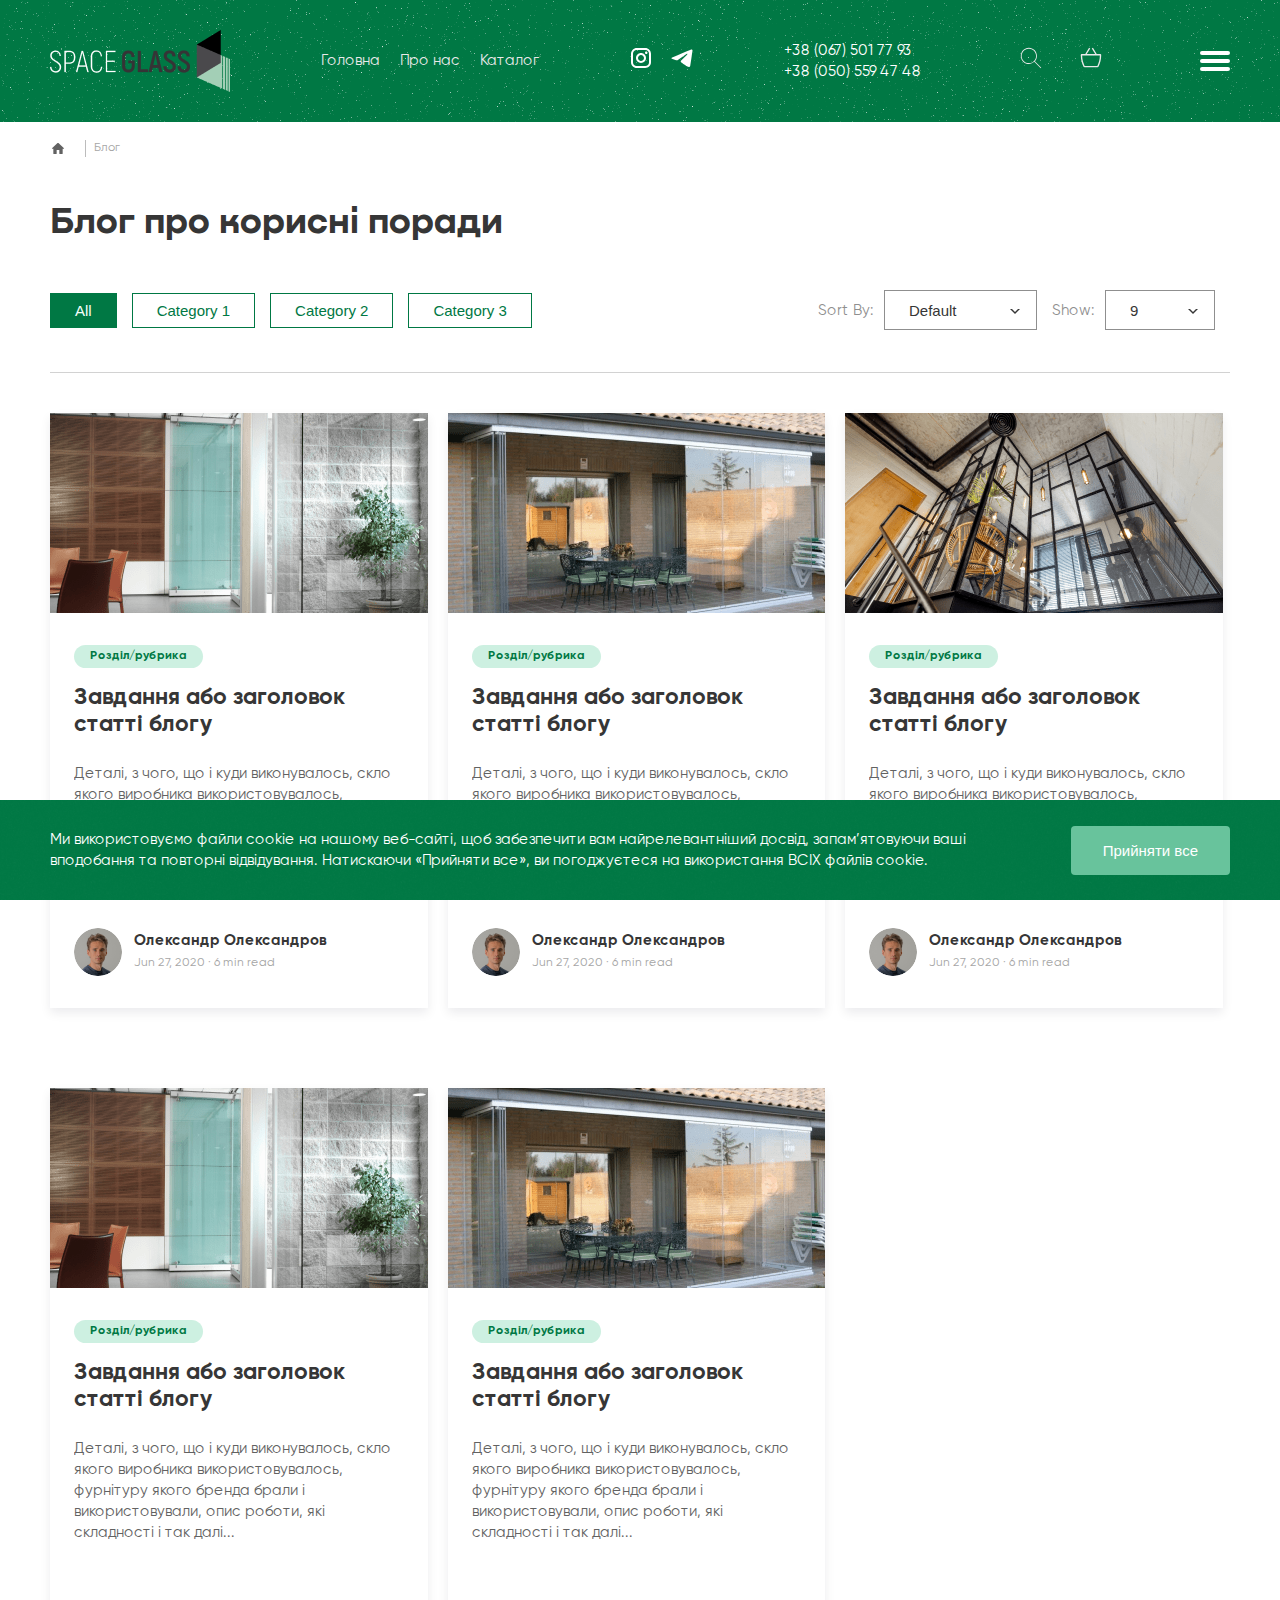
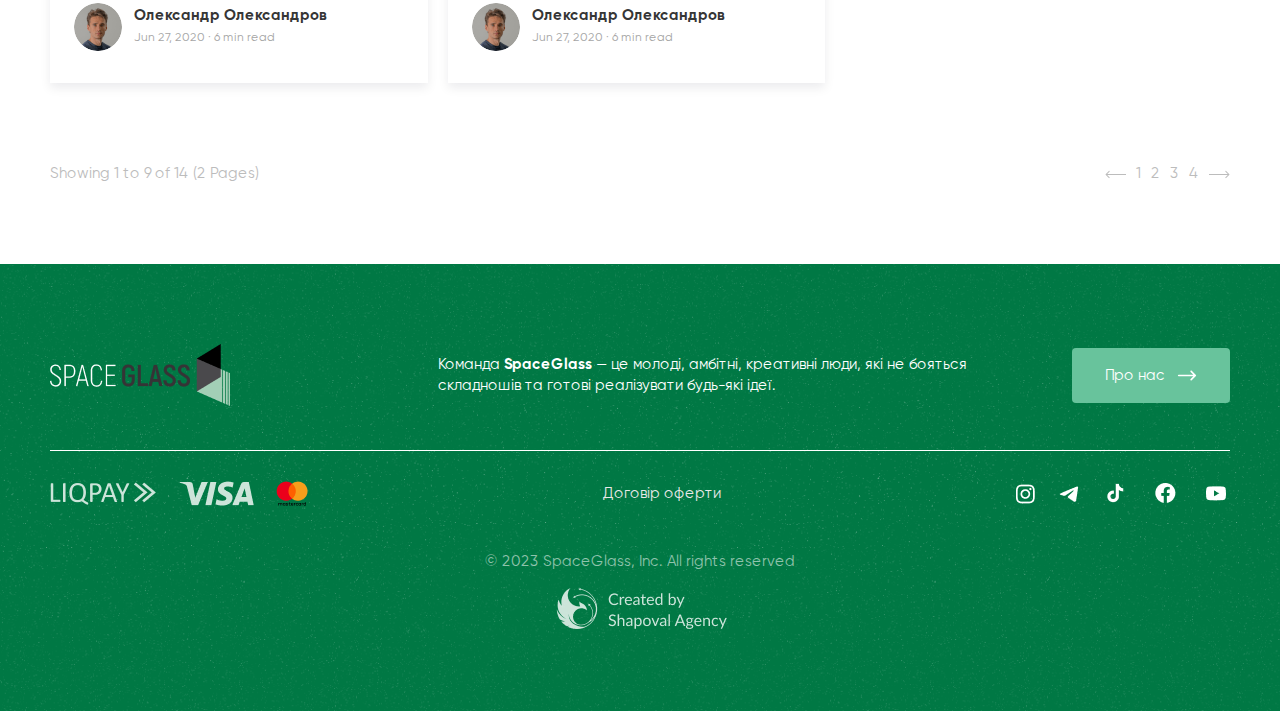
<file: blog.html>
<!DOCTYPE html>
<html lang="en">
<head>
    <meta charset="UTF-8">
    <meta http-equiv="X-UA-Compatible" content="IE=edge">
    <meta name="viewport" content="width=device-width, initial-scale=1.0">
    <link rel="icon" href="img/Favicon.png" type="image/x-icon">
    <link rel="stylesheet" href="style/reset.css">
    <link rel="stylesheet" href="style/fonts.css">
    <link rel="stylesheet" href="style/style.css">
    <title>Blog</title>
</head>
<body class="body">
    <div class="hooks">
        <div class="wrapper">
            <p>Ми використовуємо файли cookie на нашому веб-сайті, щоб забезпечити вам найрелевантніший досвід, запам’ятовуючи ваші вподобання та повторні відвідування. Натискаючи «Прийняти все», ви погоджуєтеся на використання ВСІХ файлів cookie.</p>
            <button class="hooksBtn">Прийняти все</button>
        </div>
    </div>

    <header class="top-nav">
        <div class="wrapper">
            <div class="logo">
                <a href="index.html">
                    <img src="img/Logo.png" class="logoDesable" alt="SPACE GLASS">
                </a>
                <a href="index.html">
                    <img src="img/logoBlack.png" class="logoBurger" alt="SPACE GLASS">
                </a>
            </div>
            <nav class="top-navigation">
                <ul>
                    <li>
                        <a href="index.html">Головна</a>
                    </li>
                    <li>
                        <a href="about-us.html">Про нас</a>
                    </li>
                    <li>
                        <a href="#">Каталог</a>
                    </li>
                </ul>
            </nav>
            <nav class="top-social">
                <ul>
                    <li>
                        <a href="#">
                            <svg width="20" height="20" viewBox="0 0 20 20" fill="none" xmlns="http://www.w3.org/2000/svg">
                                <path d="M5.8 0H14.2C17.4 0 20 2.6 20 5.8V14.2C20 15.7383 19.3889 17.2135 18.3012 18.3012C17.2135 19.3889 15.7383 20 14.2 20H5.8C2.6 20 0 17.4 0 14.2V5.8C0 4.26174 0.61107 2.78649 1.69878 1.69878C2.78649 0.61107 4.26174 0 5.8 0ZM5.6 2C4.64522 2 3.72955 2.37928 3.05442 3.05442C2.37928 3.72955 2 4.64522 2 5.6V14.4C2 16.39 3.61 18 5.6 18H14.4C15.3548 18 16.2705 17.6207 16.9456 16.9456C17.6207 16.2705 18 15.3548 18 14.4V5.6C18 3.61 16.39 2 14.4 2H5.6ZM15.25 3.5C15.5815 3.5 15.8995 3.6317 16.1339 3.86612C16.3683 4.10054 16.5 4.41848 16.5 4.75C16.5 5.08152 16.3683 5.39946 16.1339 5.63388C15.8995 5.8683 15.5815 6 15.25 6C14.9185 6 14.6005 5.8683 14.3661 5.63388C14.1317 5.39946 14 5.08152 14 4.75C14 4.41848 14.1317 4.10054 14.3661 3.86612C14.6005 3.6317 14.9185 3.5 15.25 3.5ZM10 5C11.3261 5 12.5979 5.52678 13.5355 6.46447C14.4732 7.40215 15 8.67392 15 10C15 11.3261 14.4732 12.5979 13.5355 13.5355C12.5979 14.4732 11.3261 15 10 15C8.67392 15 7.40215 14.4732 6.46447 13.5355C5.52678 12.5979 5 11.3261 5 10C5 8.67392 5.52678 7.40215 6.46447 6.46447C7.40215 5.52678 8.67392 5 10 5ZM10 7C9.20435 7 8.44129 7.31607 7.87868 7.87868C7.31607 8.44129 7 9.20435 7 10C7 10.7956 7.31607 11.5587 7.87868 12.1213C8.44129 12.6839 9.20435 13 10 13C10.7956 13 11.5587 12.6839 12.1213 12.1213C12.6839 11.5587 13 10.7956 13 10C13 9.20435 12.6839 8.44129 12.1213 7.87868C11.5587 7.31607 10.7956 7 10 7Z" fill="white"/>
                            </svg>
                        </a>
                    </li>
                    <li>
                        <a href="#">
                            <svg width="22" height="18" viewBox="0 0 22 18" fill="none" xmlns="http://www.w3.org/2000/svg">
                                <path d="M19.7097 0.654509C19.7097 0.654509 21.6522 -0.102992 21.4897 1.73651C21.4362 2.49401 20.9507 5.14551 20.5727 8.01301L19.2777 16.508C19.2777 16.508 19.1697 17.7525 18.1982 17.969C17.2272 18.185 15.7702 17.2115 15.5002 16.995C15.2842 16.8325 11.4532 14.3975 10.1042 13.2075C9.72617 12.8825 9.29417 12.2335 10.1582 11.476L15.8237 6.06501C16.4712 5.41601 17.1187 3.90101 14.4207 5.74051L6.86567 10.8805C6.86567 10.8805 6.00217 11.422 4.38367 10.935L0.875671 9.85251C0.875671 9.85251 -0.41933 9.04101 1.79317 8.22951C7.18967 5.68651 13.8272 3.08951 19.7087 0.654509H19.7097Z" fill="white"/>
                            </svg>
                        </a>
                    </li>
                </ul>
            </nav>
            <nav class="top-button">
                <ul>
                    <li>
                        <a href="tel:0675017793">+38 (067) 501 77 93</a>
                    </li>
                    <li>
                        <a href="tel:0505594748">+38 (050) 559 47 48</a>
                    </li>
                </ul>
            </nav>
            <div class="headerButton">
                <button>
                    <svg width="24" height="24" viewBox="0 0 24 24" fill="none" xmlns="http://www.w3.org/2000/svg">
                        <path d="M22.0605 21.4609L15.8624 15.2628C17.1498 13.8334 17.941 11.9488 17.941 9.87818C17.941 5.43215 14.3238 1.81494 9.87773 1.81494C5.43166 1.81494 1.81445 5.43215 1.81445 9.87822C1.81445 14.3243 5.43166 17.9415 9.87773 17.9415C11.9483 17.9415 13.8329 17.1503 15.2623 15.8629L21.4604 22.061C21.5433 22.1438 21.6519 22.1853 21.7605 22.1853C21.869 22.1853 21.9776 22.1438 22.0605 22.061C22.2263 21.8952 22.2263 21.6266 22.0605 21.4609ZM9.87773 17.0927C5.89998 17.0927 2.66324 13.8564 2.66324 9.87822C2.66324 5.90007 5.89998 2.66369 9.87773 2.66369C13.8555 2.66369 17.0922 5.90003 17.0922 9.87822C17.0922 13.8564 13.8555 17.0927 9.87773 17.0927Z" fill="#E9E9E9"/>
                    </svg>
                </button>
                <button>
                    <svg width="24" height="24" viewBox="0 0 24 24" fill="none" xmlns="http://www.w3.org/2000/svg">
                        <path d="M2.76914 9.40012H21.2301V8.08248H2.76914V9.40012ZM20.8268 9.00878V9.58722H22.1848V9.00878H20.8268ZM18.6349 19.9413H5.36433V21.2589H18.6349V19.9413ZM3.17248 9.58722V9.00878H1.81445V9.58722H3.17248ZM5.74729 20.1705C4.05397 16.8845 3.17243 13.2611 3.17248 9.58722H1.81445C1.81445 13.4664 2.7447 17.2915 4.53322 20.7608L5.74729 20.1705ZM5.36433 19.9413C5.52729 19.9413 5.67532 20.0309 5.74729 20.1705L4.53322 20.7608C4.61053 20.9105 4.7292 21.0363 4.87597 21.1242C5.02274 21.2122 5.19182 21.2588 5.36433 21.2589V19.9413ZM18.252 20.1705C18.2876 20.1016 18.3422 20.0436 18.4099 20.0031C18.4775 19.9626 18.5555 19.9412 18.6349 19.9413V21.2589C18.988 21.2589 19.3085 21.0665 19.4661 20.7608L18.252 20.1705ZM20.8268 9.58722C20.8268 13.2608 19.9441 16.8843 18.252 20.1705L19.4661 20.7608C21.254 17.2916 22.1849 13.466 22.1848 9.58722H20.8268ZM21.2301 9.40012C21.1232 9.40012 21.0206 9.35889 20.9449 9.2855C20.8693 9.21211 20.8268 9.11257 20.8268 9.00878H22.1848C22.1848 8.76311 22.0842 8.5275 21.9052 8.35378C21.7262 8.18007 21.4833 8.08248 21.2301 8.08248V9.40012ZM2.76914 8.08248C2.51594 8.08248 2.27312 8.18007 2.09408 8.35378C1.91504 8.5275 1.81445 8.76311 1.81445 9.00878H3.17248C3.17248 9.11257 3.12998 9.21211 3.05434 9.2855C2.9787 9.35889 2.87612 9.40012 2.76914 9.40012V8.08248ZM7.15013 9.07993L11.2242 2.49172L10.0577 1.81445L5.98359 8.40266L7.15013 9.07993ZM12.7751 2.49172L16.8491 9.07993L18.0143 8.40266L13.9403 1.81445L12.7751 2.49172Z" fill="#E9E9E9"/>
                    </svg>
                </button>
            </div>
            <input id="menu-toggle" type="checkbox" />
            <label class='menu-button-container' for="menu-toggle">
                    <div class='menu-button'></div>
            </label> 
        </div>
    </header><!--Header-->

    <div class="menu">
        <div class="wrapper">
            <div class="menuTop">
                <ul>
                    <li class="menuGreen">Душові кабінки</li>
                    <li>
                        <a href="#">Монтаж</a>
                    </li>
                    <li>
                        <a href="#">Продаж</a>
                    </li>
                    <li>
                        <a href="#">Обслуговування</a>
                    </li>
                </ul>
                <ul>
                    <li class="menuGreen">Безрамне скління</li>
                    <li>
                        <a href="#">Терас</a>
                    </li>
                    <li>
                        <a href="#">Офісів</a>
                    </li>
                    <li>
                        <a href="#">Балконів</a>
                    </li>
                    <li>
                        <a href="#">Фасадів</a>
                    </li>
                </ul>
                <ul>
                    <li class="menuGreen">Перегородки</li>
                    <li>
                        <a href="#">У ванну кімнату</a>
                    </li>
                    <li>
                        <a href="#">Книжкою</a>
                    </li>
                    <li>
                        <a href="#">Суцільна</a>
                    </li>
                    <li>
                        <a href="#">Гармошкою</a>
                    </li>
                    <li>
                        <a href="#">Розувна</a>
                    </li>
                </ul>
                <ul>
                    <li class="menuGreen">Монтаж конструкцій</li>
                    <li>
                        <a href="#">Душових кабін</a>
                    </li>
                    <li>
                        <a href="#">Склінних дверей</a>
                    </li>
                    <li>
                        <a href="#">Перегородок</a>
                    </li>
                    <li>
                        <a href="#">Скліних сходів</a>
                    </li>
                </ul>
                <ul>
                    <li class="menuGreen">Консультація та супровід</li>
                    <li>
                        <a href="#">Вибір конструкції</a>
                    </li>
                    <li>
                        <a href="#">Виклик майстра</a>
                    </li>
                    <li>
                        <a href="#">Монтажні роботи</a>
                    </li>
                    <li>
                        <a href="#">Експлутація</a>
                    </li>
                </ul>
                <ul>
                    <li class="menuGreen">Технічне обсуловування</li>
                    <li>
                        <a href="#">Душових кабінок</a>
                    </li>
                    <li>
                        <a href="#">Скляних дверей</a>
                    </li>
                    <li>
                        <a href="#">Перегородок</a>
                    </li>
                </ul>
            </div>
            <div class="menuBottom">
                <ul>
                    <li>
                        <a href="#">Наші роботи</a>
                    </li>
                    <li>
                        <a href="#">Відгуки</a>
                    </li>
                    <li>
                        <a href="blog.html">Блог</a>
                    </li>
                    <li>
                        <a href="#">Контакти</a>
                    </li>
                    <li>
                        <a href="delivery.html">Доставка і оплата</a>
                    </li>
                </ul>
            </div>
            <div class="accordion">
                <div class="accordion-item">
                    <div class="accordion-header">
                        Душові кабінки
                        <span class="accordion-arrow">
                        <img src="img/accardionArrow.svg" alt="">
                        </span>
                    </div>
                    <div class="accordion-content">
                        <a href="#">Монтаж</a>
                    </div>
                    <div class="accordion-content">
                        <a href="#">Продаж</a>
                    </div>
                    <div class="accordion-content">
                        <a href="#">Обслуговування</a>
                    </div>
                </div>
                <div class="accordion-item">
                    <div class="accordion-header">
                        Безрамне скління
                        <span class="accordion-arrow">
                            <img src="img/accardionArrow.svg" alt="">
                        </span>
                    </div>
                    <div class="accordion-content">
                        <a href="#">Терас</a>
                    </div>
                    <div class="accordion-content">
                        <a href="#">Офісів</a>
                    </div>
                    <div class="accordion-content">
                        <a href="#">Балконів</a>
                    </div>
                    <div class="accordion-content">
                        <a href="#">Фасадів</a>
                    </div>
                </div>
                <div class="accordion-item">
                    <div class="accordion-header">
                        Перегородки
                        <span class="accordion-arrow">
                            <img src="img/accardionArrow.svg" alt="">
                        </span>
                    </div>
                    <div class="accordion-content">
                        <a href="#">У ванну кімнату</a>
                    </div>
                    <div class="accordion-content">
                        <a href="#">Книжкою</a>
                    </div>
                    <div class="accordion-content">
                        <a href="#">Суцільна</a>
                    </div>
                    <div class="accordion-content">
                        <a href="#">Гармошкою</a>
                    </div>
                    <div class="accordion-content">
                        <a href="#">Розувна</a>
                    </div>
                </div>
                <div class="accordion-item">
                    <div class="accordion-header">
                        Монтаж конструкцій
                      <span class="accordion-arrow">
                          <img src="img/accardionArrow.svg" alt="">
                      </span>
                    </div>
                    <div class="accordion-content">
                        <a href="#">Душових кабін</a>
                    </div>
                    <div class="accordion-content">
                        <a href="#">Склінних дверей</a>
                    </div>
                    <div class="accordion-content">
                        <a href="#">Перегородок</a>
                    </div>
                    <div class="accordion-content">
                        <a href="#">Скліних сходів</a>
                    </div>
                </div>
                <div class="accordion-item">
                    <div class="accordion-header">
                        Консультація та супровід
                      <span class="accordion-arrow">
                          <img src="img/accardionArrow.svg" alt="">
                      </span>
                    </div>
                    <div class="accordion-content">
                        <a href="#">Вибір конструкції</a>
                    </div>
                    <div class="accordion-content">
                        <a href="#">Виклик майстра</a>
                    </div>
                    <div class="accordion-content">
                        <a href="#">Монтажні роботи</a>
                    </div>
                    <div class="accordion-content">
                        <a href="#">Експлутація</a>
                    </div>
                </div>
                <div class="accordion-item">
                    <div class="accordion-header">
                        Технічне обсуловування
                      <span class="accordion-arrow">
                          <img src="img/accardionArrow.svg" alt="">
                      </span>
                    </div>
                    <div class="accordion-content">
                        <a href="#">Душових кабінок</a>
                    </div>
                    <div class="accordion-content">
                        <a href="#">Скляних дверей</a>
                    </div>
                    <div class="accordion-content">
                        <a href="#">Перегородок</a>
                    </div>
                </div>
            </div>
        </div>
    </div><!--Burger Menu-->

    <div class="blogPage">
        <div class="wrapper">
            <div class="breadcrumb">
                <a href="index.html" class="breadcrumbHome">
                    <img src="img/homeIcon.svg" alt="home">
                </a>
                <a href="blog.html">
                    Блог
                </a>
            </div>
            <div class="blogPageContainer">
                <div class="reviewsTop blogTop blogPageTop">
                    <h2>Блог про корисні поради</h2>
                    <div class="fillterBlogConatiner">
                        <div class="catalogueTab">
                            <button class="fillterBlog fillterBlogActive active" data-tab="fillterBlog1">All</button>
                            <button class="fillterBlog" data-tab="fillterBlog2">Category 1</button>
                            <button class="fillterBlog" data-tab="fillterBlog2">Category 2</button>
                            <button class="fillterBlog" data-tab="fillterBlog3">Category 3</button>
                        </div>
                        <div class="select">
                            <div class="selectContainer">
                                <p>Sort By:</p>
                                <div class="select-wrapper">
                                    <div class="select-arrow-3"></div>
                                    <div class="select-arrow-3"></div>
                                    <select>
                                      <option>Default</option>
                                      <option>Default</option>
                                      <option>Default</option>
                                    </select>
                                </div>
                            </div>
                            <div class="selectContainer selectWidth">
                                <p>Show:</p>
                                <div class="select-wrapper">
                                    <div class="select-arrow-3"></div>
                                    <div class="select-arrow-3"></div>
                                    <select>
                                      <option>9</option>
                                      <option>8</option>
                                      <option>7</option>
                                    </select>
                                </div>
                            </div>
                        </div>
                    </div>
                </div>
                <div class="blogSliderPage active" id="fillterBlog1">
                    <div class="blogSliderItem">
                        <img src="img/blogSlider1.png" alt="Завдання або заголовок статті блогу">
                        <div class="blogSliderItemContent">
                            <span>Розділ/рубрика</span>
                            <h3>Завдання або заголовок статті блогу</h3>
                            <p>Деталі, з чого, що і куди виконувалось, скло якого виробника використовувалось, фурнітуру якого бренда брали і використовували, опис роботи, які складності і так далі...</p>
                            <div class="blogSliderItemFlex">
                                <img src="img/avatarSlider.png" alt="avatar">
                                <div class="blogSliderItemFlexText">
                                    <p>Олександр Олександров</p>
                                    <span>Jun 27, 2020 · 6 min read</span>
                                </div>
                                <button class="mobileBtnS">
                                    <img src="img/VectorS.svg" alt="">
                                </button>
                            </div>
                        </div>
                    </div>
                    <div class="blogSliderItem">
                        <img src="img/blogSlider2.png" alt="Завдання або заголовок статті блогу">
                        <div class="blogSliderItemContent">
                            <span>Розділ/рубрика</span>
                            <h3>Завдання або заголовок статті блогу</h3>
                            <p>Деталі, з чого, що і куди виконувалось, скло якого виробника використовувалось, фурнітуру якого бренда брали і використовували, опис роботи, які складності і так далі...</p>
                            <div class="blogSliderItemFlex">
                                <img src="img/avatarSlider.png" alt="avatar">
                                <div class="blogSliderItemFlexText">
                                    <p>Олександр Олександров</p>
                                    <span>Jun 27, 2020 · 6 min read</span>
                                </div>
                                <button class="mobileBtnS">
                                    <img src="img/VectorS.svg" alt="">
                                </button>
                            </div>
                        </div>
                    </div>
                    <div class="blogSliderItem">
                        <img src="img/blogSlider3.png" alt="Завдання або заголовок статті блогу">
                        <div class="blogSliderItemContent">
                            <span>Розділ/рубрика</span>
                            <h3>Завдання або заголовок статті блогу</h3>
                            <p>Деталі, з чого, що і куди виконувалось, скло якого виробника використовувалось, фурнітуру якого бренда брали і використовували, опис роботи, які складності і так далі...</p>
                            <div class="blogSliderItemFlex">
                                <img src="img/avatarSlider.png" alt="avatar">
                                <div class="blogSliderItemFlexText">
                                    <p>Олександр Олександров</p>
                                    <span>Jun 27, 2020 · 6 min read</span>
                                </div>
                                <button class="mobileBtnS">
                                    <img src="img/VectorS.svg" alt="">
                                </button>
                            </div>
                        </div>
                    </div>
                    <div class="blogSliderItem">
                        <img src="img/blogSlider1.png" alt="Завдання або заголовок статті блогу">
                        <div class="blogSliderItemContent"> 
                            <span>Розділ/рубрика</span>
                            <h3>Завдання або заголовок статті блогу</h3>
                            <p>Деталі, з чого, що і куди виконувалось, скло якого виробника використовувалось, фурнітуру якого бренда брали і використовували, опис роботи, які складності і так далі...</p>
                            <div class="blogSliderItemFlex">
                                <img src="img/avatarSlider.png" alt="avatar">
                                <div class="blogSliderItemFlexText">
                                    <p>Олександр Олександров</p>
                                    <span>Jun 27, 2020 · 6 min read</span>
                                </div>
                                <button class="mobileBtnS">
                                    <img src="img/VectorS.svg" alt="">
                                </button>
                            </div>
                        </div>
                    </div>
                    <div class="blogSliderItem">
                        <img src="img/blogSlider2.png" alt="Завдання або заголовок статті блогу">
                        <div class="blogSliderItemContent"> 
                            <span>Розділ/рубрика</span>
                            <h3>Завдання або заголовок статті блогу</h3>
                            <p>Деталі, з чого, що і куди виконувалось, скло якого виробника використовувалось, фурнітуру якого бренда брали і використовували, опис роботи, які складності і так далі...</p>
                            <div class="blogSliderItemFlex">
                                <img src="img/avatarSlider.png" alt="avatar">
                                <div class="blogSliderItemFlexText">
                                    <p>Олександр Олександров</p>
                                    <span>Jun 27, 2020 · 6 min read</span>
                                </div>
                                <button class="mobileBtnS">
                                    <img src="img/VectorS.svg" alt="">
                                </button>
                            </div>
                        </div>
                    </div>
                </div>
                <div class="blogSliderPage" id="fillterBlog2">
                    <div class="blogSliderItem">
                        <img src="img/blogSlider1.png" alt="Завдання або заголовок статті блогу">
                        <div class="blogSliderItemContent">
                            <span>Розділ/рубрика</span>
                            <h3>Завдання або заголовок статті блогу</h3>
                            <p>Деталі, з чого, що і куди виконувалось, скло якого виробника використовувалось, фурнітуру якого бренда брали і використовували, опис роботи, які складності і так далі...</p>
                            <div class="blogSliderItemFlex">
                                <img src="img/avatarSlider.png" alt="avatar">
                                <div class="blogSliderItemFlexText">
                                    <p>Олександр Олександров</p>
                                    <span>Jun 27, 2020 · 6 min read</span>
                                </div>
                                <button class="mobileBtnS">
                                    <img src="img/VectorS.svg" alt="">
                                </button>
                            </div>
                        </div>
                    </div>
                    <div class="blogSliderItem">
                        <img src="img/blogSlider2.png" alt="Завдання або заголовок статті блогу">
                        <div class="blogSliderItemContent">
                            <span>Розділ/рубрика</span>
                            <h3>Завдання або заголовок статті блогу</h3>
                            <p>Деталі, з чого, що і куди виконувалось, скло якого виробника використовувалось, фурнітуру якого бренда брали і використовували, опис роботи, які складності і так далі...</p>
                            <div class="blogSliderItemFlex">
                                <img src="img/avatarSlider.png" alt="avatar">
                                <div class="blogSliderItemFlexText">
                                    <p>Олександр Олександров</p>
                                    <span>Jun 27, 2020 · 6 min read</span>
                                </div>
                                <button class="mobileBtnS">
                                    <img src="img/VectorS.svg" alt="">
                                </button>
                            </div>
                        </div>
                    </div>
                    <div class="blogSliderItem">
                        <img src="img/blogSlider3.png" alt="Завдання або заголовок статті блогу">
                        <div class="blogSliderItemContent">
                            <span>Розділ/рубрика</span>
                            <h3>Завдання або заголовок статті блогу</h3>
                            <p>Деталі, з чого, що і куди виконувалось, скло якого виробника використовувалось, фурнітуру якого бренда брали і використовували, опис роботи, які складності і так далі...</p>
                            <div class="blogSliderItemFlex">
                                <img src="img/avatarSlider.png" alt="avatar">
                                <div class="blogSliderItemFlexText">
                                    <p>Олександр Олександров</p>
                                    <span>Jun 27, 2020 · 6 min read</span>
                                </div>
                                <button class="mobileBtnS">
                                    <img src="img/VectorS.svg" alt="">
                                </button>
                            </div>
                        </div>
                    </div>
                </div>
                <div class="blogSliderPage" id="fillterBlog3">
                    <div class="blogSliderItem">
                        <img src="img/blogSlider1.png" alt="Завдання або заголовок статті блогу">
                        <div class="blogSliderItemContent">
                            <span>Розділ/рубрика</span>
                            <h3>Завдання або заголовок статті блогу</h3>
                            <p>Деталі, з чого, що і куди виконувалось, скло якого виробника використовувалось, фурнітуру якого бренда брали і використовували, опис роботи, які складності і так далі...</p>
                            <div class="blogSliderItemFlex">
                                <img src="img/avatarSlider.png" alt="avatar">
                                <div class="blogSliderItemFlexText">
                                    <p>Олександр Олександров</p>
                                    <span>Jun 27, 2020 · 6 min read</span>
                                </div>
                                <button class="mobileBtnS">
                                    <img src="img/VectorS.svg" alt="">
                                </button>
                            </div>
                        </div>
                    </div>
                    <div class="blogSliderItem">
                        <img src="img/blogSlider2.png" alt="Завдання або заголовок статті блогу">
                        <div class="blogSliderItemContent">
                            <span>Розділ/рубрика</span>
                            <h3>Завдання або заголовок статті блогу</h3>
                            <p>Деталі, з чого, що і куди виконувалось, скло якого виробника використовувалось, фурнітуру якого бренда брали і використовували, опис роботи, які складності і так далі...</p>
                            <div class="blogSliderItemFlex">
                                <img src="img/avatarSlider.png" alt="avatar">
                                <div class="blogSliderItemFlexText">
                                    <p>Олександр Олександров</p>
                                    <span>Jun 27, 2020 · 6 min read</span>
                                </div>
                                <button class="mobileBtnS">
                                    <img src="img/VectorS.svg" alt="">
                                </button>
                            </div>
                        </div>
                    </div>
                </div>
                <div class="blogPageTopBottom">
                    <p>Showing 1 to 9 of 14 (2 Pages)</p>
                    <ul>
                        <li>
                            <a href="#">
                                <img src="img/arrowPagination.svg" alt="Prev">
                            </a>
                        </li>
                        <li>
                            <a href="#">1</a>
                        </li>
                        <li>
                            <a href="#">2</a>
                        </li>
                        <li>
                            <a href="#">3</a>
                        </li>
                        <li>
                            <a href="#">4</a>
                        </li>
                        <li>
                            <a href="#">
                                <img src="img/arrowPagination.svg" alt="Next" class="rotate">
                            </a>
                        </li>
                    </ul>
                </div>
            </div>
        </div>
    </div>

    <footer>
        <div class="wrapper">
            <div class="footerTop">
                <div class="footerLogo">
                    <a href="#">
                        <img src="img/Logo.png" alt="SPACE GLASS">
                    </a>
                </div>
                <p>Команда <span>SpaceGlass</span> — це молоді, амбітні, креативні люди, які не бояться складношів та готові реалізувати будь-які ідеї. </p>
                <a class="catalogueTabBtn">Про нас
                    <img src="img/arrow.svg" alt="arrow">
                </a>
            </div>
            <div class="footerContent">
                <ul class="paymentContainer">
                    <li>
                        <a href="#">
                            <img src="img/payment1.png" alt="payment">
                        </a>
                    </li>
                    <li>
                        <a href="#">
                            <img src="img/payment2.png" alt="payment">
                        </a>
                    </li>
                    <li>
                        <a href="#">
                            <img src="img/payment3.png" alt="payment">
                        </a>
                    </li>
                </ul>
                <div class="offerta">
                    <a href="#">Договір оферти</a>
                </div>
                <ul class="footerSocial">
                    <li>
                        <a href="#">
                            <img src="img/footerIcon1.png" alt="instagram">
                        </a>
                    </li>
                    <li>
                        <a href="#">
                            <img src="img/footerIcon2.png" alt="telegram">
                        </a>
                    </li>
                    <li>
                        <a href="#">
                            <img src="img/footerIcon3.png" alt="tiktok">
                        </a>
                    </li>
                    <li>
                        <a href="#">
                            <img src="img/footerIcon4.png" alt="facebook">
                        </a>
                    </li>
                    <li>
                        <a href="#">
                            <img src="img/footerIcon5.png" alt="youtube">
                        </a>
                    </li>
                </ul>
            </div>
            <div class="footerBottom">
                <p>© 2023 SpaceGlass, Inc. All rights reserved</p>
                <a href="#">
                    <img src="img/logoAgancy.png" alt="logoAgancy">
                </a>
            </div>
        </div>
    </footer>

    <script src="http://ajax.googleapis.com/ajax/libs/jquery/1.11.1/jquery.min.js"></script>
    <script src="script/burger.js"></script>
    <script src="script/blogFillter.js"></script>
    <script src="script/burgerAccardion.js"></script>
    <script>
        $(function() {                     
          $(".hooksBtn").click(function() { 
              $(".hooks").addClass("hooksActive");      
          });
          });
    </script>
</body>
</html>
</file>
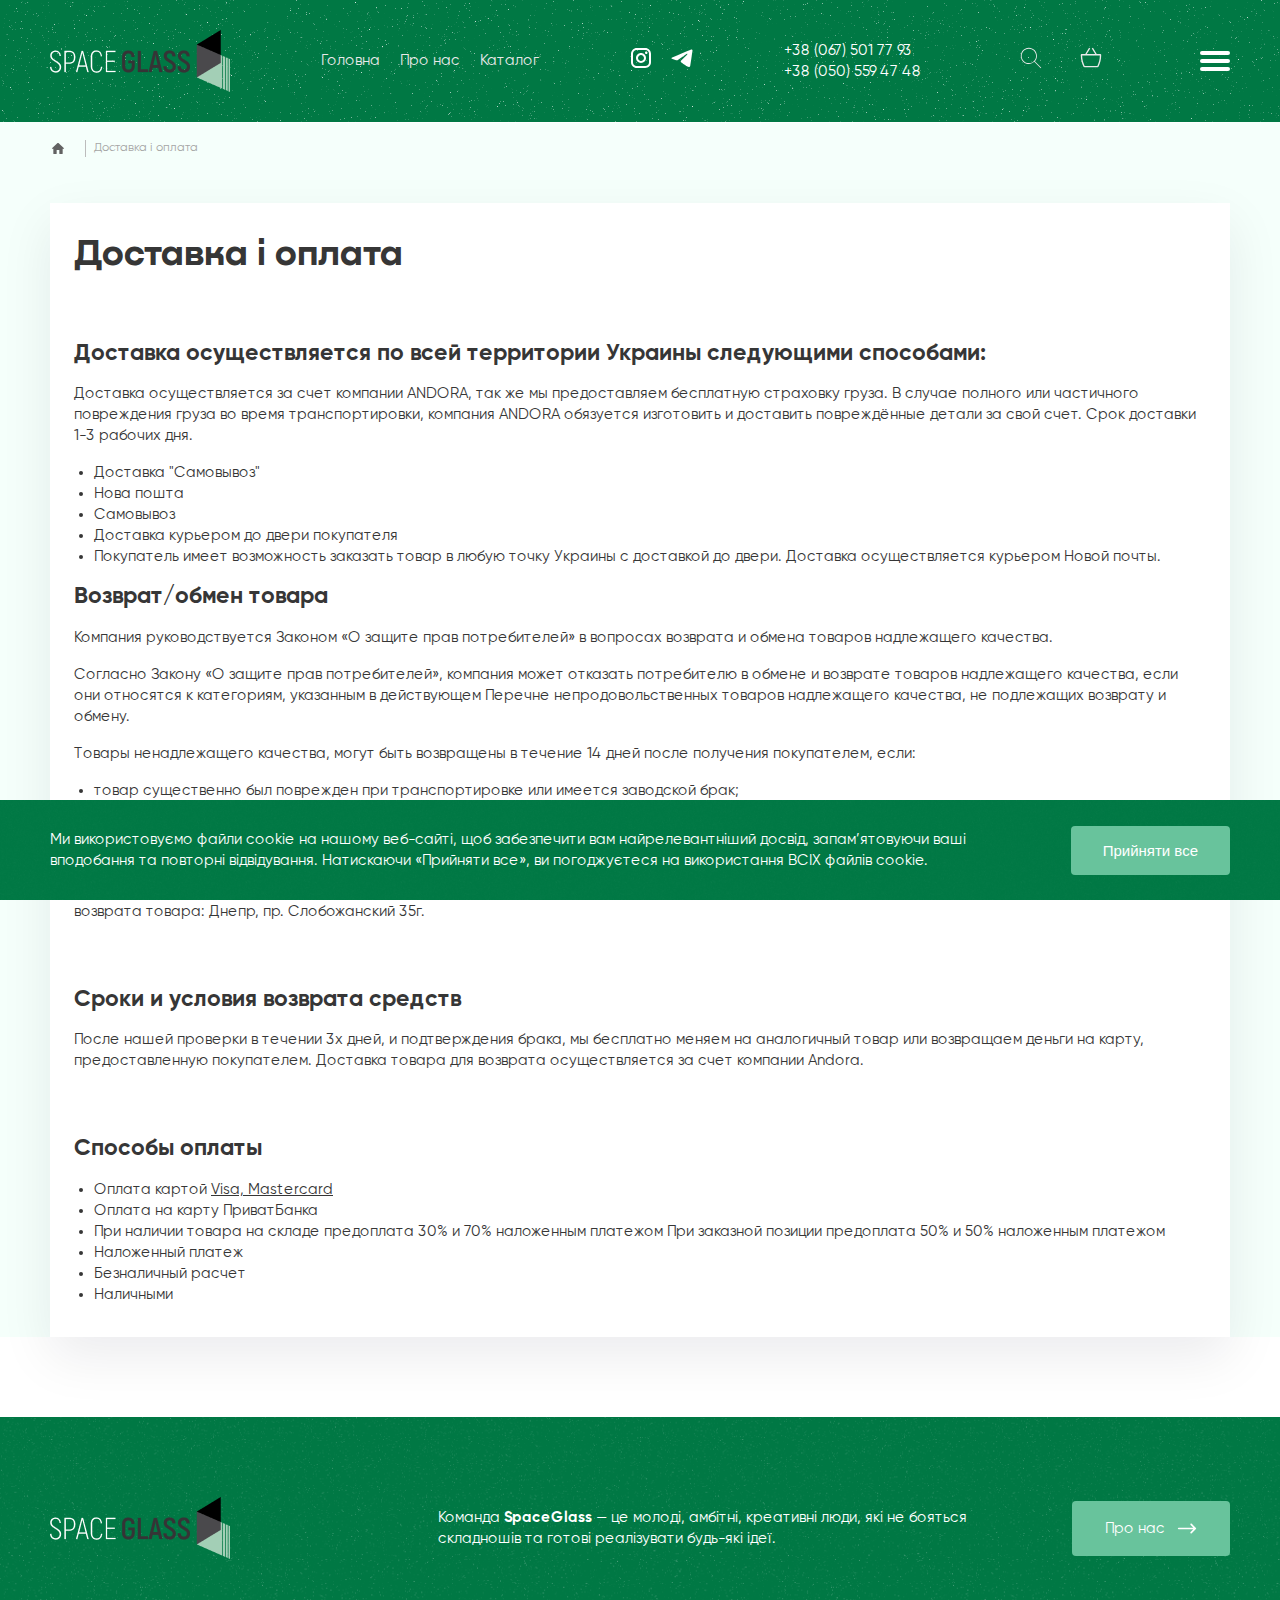
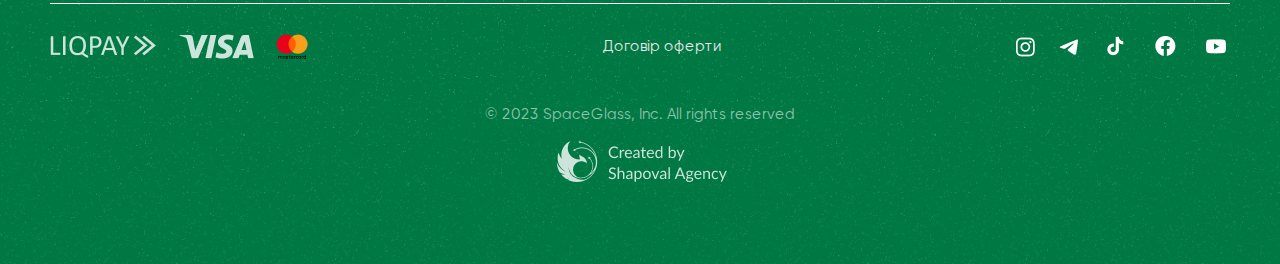
<file: delivery.html>
<!DOCTYPE html>
<html lang="en">
<head>
    <meta charset="UTF-8">
    <meta http-equiv="X-UA-Compatible" content="IE=edge">
    <meta name="viewport" content="width=device-width, initial-scale=1.0">
    <link rel="icon" href="img/Favicon.png" type="image/x-icon">
    <link rel="stylesheet" href="style/reset.css">
    <link rel="stylesheet" href="style/fonts.css">
    <link rel="stylesheet" href="style/style.css">
    <title>Доставка і оплата</title>
</head>
<body class="body">
    <div class="hooks">
        <div class="wrapper">
            <p>Ми використовуємо файли cookie на нашому веб-сайті, щоб забезпечити вам найрелевантніший досвід, запам’ятовуючи ваші вподобання та повторні відвідування. Натискаючи «Прийняти все», ви погоджуєтеся на використання ВСІХ файлів cookie.</p>
            <button class="hooksBtn">Прийняти все</button>
        </div>
    </div>

    <header class="top-nav">
        <div class="wrapper">
            <div class="logo">
                <a href="index.html">
                    <img src="img/Logo.png" class="logoDesable" alt="SPACE GLASS">
                </a>
                <a href="index.html">
                    <img src="img/logoBlack.png" class="logoBurger" alt="SPACE GLASS">
                </a>
            </div>
            <nav class="top-navigation">
                <ul>
                    <li>
                        <a href="index.html">Головна</a>
                    </li>
                    <li>
                        <a href="about-us.html">Про нас</a>
                    </li>
                    <li>
                        <a href="#">Каталог</a>
                    </li>
                </ul>
            </nav>
            <nav class="top-social">
                <ul>
                    <li>
                        <a href="#">
                            <svg width="20" height="20" viewBox="0 0 20 20" fill="none" xmlns="http://www.w3.org/2000/svg">
                                <path d="M5.8 0H14.2C17.4 0 20 2.6 20 5.8V14.2C20 15.7383 19.3889 17.2135 18.3012 18.3012C17.2135 19.3889 15.7383 20 14.2 20H5.8C2.6 20 0 17.4 0 14.2V5.8C0 4.26174 0.61107 2.78649 1.69878 1.69878C2.78649 0.61107 4.26174 0 5.8 0ZM5.6 2C4.64522 2 3.72955 2.37928 3.05442 3.05442C2.37928 3.72955 2 4.64522 2 5.6V14.4C2 16.39 3.61 18 5.6 18H14.4C15.3548 18 16.2705 17.6207 16.9456 16.9456C17.6207 16.2705 18 15.3548 18 14.4V5.6C18 3.61 16.39 2 14.4 2H5.6ZM15.25 3.5C15.5815 3.5 15.8995 3.6317 16.1339 3.86612C16.3683 4.10054 16.5 4.41848 16.5 4.75C16.5 5.08152 16.3683 5.39946 16.1339 5.63388C15.8995 5.8683 15.5815 6 15.25 6C14.9185 6 14.6005 5.8683 14.3661 5.63388C14.1317 5.39946 14 5.08152 14 4.75C14 4.41848 14.1317 4.10054 14.3661 3.86612C14.6005 3.6317 14.9185 3.5 15.25 3.5ZM10 5C11.3261 5 12.5979 5.52678 13.5355 6.46447C14.4732 7.40215 15 8.67392 15 10C15 11.3261 14.4732 12.5979 13.5355 13.5355C12.5979 14.4732 11.3261 15 10 15C8.67392 15 7.40215 14.4732 6.46447 13.5355C5.52678 12.5979 5 11.3261 5 10C5 8.67392 5.52678 7.40215 6.46447 6.46447C7.40215 5.52678 8.67392 5 10 5ZM10 7C9.20435 7 8.44129 7.31607 7.87868 7.87868C7.31607 8.44129 7 9.20435 7 10C7 10.7956 7.31607 11.5587 7.87868 12.1213C8.44129 12.6839 9.20435 13 10 13C10.7956 13 11.5587 12.6839 12.1213 12.1213C12.6839 11.5587 13 10.7956 13 10C13 9.20435 12.6839 8.44129 12.1213 7.87868C11.5587 7.31607 10.7956 7 10 7Z" fill="white"/>
                            </svg>
                        </a>
                    </li>
                    <li>
                        <a href="#">
                            <svg width="22" height="18" viewBox="0 0 22 18" fill="none" xmlns="http://www.w3.org/2000/svg">
                                <path d="M19.7097 0.654509C19.7097 0.654509 21.6522 -0.102992 21.4897 1.73651C21.4362 2.49401 20.9507 5.14551 20.5727 8.01301L19.2777 16.508C19.2777 16.508 19.1697 17.7525 18.1982 17.969C17.2272 18.185 15.7702 17.2115 15.5002 16.995C15.2842 16.8325 11.4532 14.3975 10.1042 13.2075C9.72617 12.8825 9.29417 12.2335 10.1582 11.476L15.8237 6.06501C16.4712 5.41601 17.1187 3.90101 14.4207 5.74051L6.86567 10.8805C6.86567 10.8805 6.00217 11.422 4.38367 10.935L0.875671 9.85251C0.875671 9.85251 -0.41933 9.04101 1.79317 8.22951C7.18967 5.68651 13.8272 3.08951 19.7087 0.654509H19.7097Z" fill="white"/>
                            </svg>
                        </a>
                    </li>
                </ul>
            </nav>
            <nav class="top-button">
                <ul>
                    <li>
                        <a href="tel:0675017793">+38 (067) 501 77 93</a>
                    </li>
                    <li>
                        <a href="tel:0505594748">+38 (050) 559 47 48</a>
                    </li>
                </ul>
            </nav>
            <div class="headerButton">
                <button>
                    <svg width="24" height="24" viewBox="0 0 24 24" fill="none" xmlns="http://www.w3.org/2000/svg">
                        <path d="M22.0605 21.4609L15.8624 15.2628C17.1498 13.8334 17.941 11.9488 17.941 9.87818C17.941 5.43215 14.3238 1.81494 9.87773 1.81494C5.43166 1.81494 1.81445 5.43215 1.81445 9.87822C1.81445 14.3243 5.43166 17.9415 9.87773 17.9415C11.9483 17.9415 13.8329 17.1503 15.2623 15.8629L21.4604 22.061C21.5433 22.1438 21.6519 22.1853 21.7605 22.1853C21.869 22.1853 21.9776 22.1438 22.0605 22.061C22.2263 21.8952 22.2263 21.6266 22.0605 21.4609ZM9.87773 17.0927C5.89998 17.0927 2.66324 13.8564 2.66324 9.87822C2.66324 5.90007 5.89998 2.66369 9.87773 2.66369C13.8555 2.66369 17.0922 5.90003 17.0922 9.87822C17.0922 13.8564 13.8555 17.0927 9.87773 17.0927Z" fill="#E9E9E9"/>
                    </svg>
                </button>
                <button>
                    <svg width="24" height="24" viewBox="0 0 24 24" fill="none" xmlns="http://www.w3.org/2000/svg">
                        <path d="M2.76914 9.40012H21.2301V8.08248H2.76914V9.40012ZM20.8268 9.00878V9.58722H22.1848V9.00878H20.8268ZM18.6349 19.9413H5.36433V21.2589H18.6349V19.9413ZM3.17248 9.58722V9.00878H1.81445V9.58722H3.17248ZM5.74729 20.1705C4.05397 16.8845 3.17243 13.2611 3.17248 9.58722H1.81445C1.81445 13.4664 2.7447 17.2915 4.53322 20.7608L5.74729 20.1705ZM5.36433 19.9413C5.52729 19.9413 5.67532 20.0309 5.74729 20.1705L4.53322 20.7608C4.61053 20.9105 4.7292 21.0363 4.87597 21.1242C5.02274 21.2122 5.19182 21.2588 5.36433 21.2589V19.9413ZM18.252 20.1705C18.2876 20.1016 18.3422 20.0436 18.4099 20.0031C18.4775 19.9626 18.5555 19.9412 18.6349 19.9413V21.2589C18.988 21.2589 19.3085 21.0665 19.4661 20.7608L18.252 20.1705ZM20.8268 9.58722C20.8268 13.2608 19.9441 16.8843 18.252 20.1705L19.4661 20.7608C21.254 17.2916 22.1849 13.466 22.1848 9.58722H20.8268ZM21.2301 9.40012C21.1232 9.40012 21.0206 9.35889 20.9449 9.2855C20.8693 9.21211 20.8268 9.11257 20.8268 9.00878H22.1848C22.1848 8.76311 22.0842 8.5275 21.9052 8.35378C21.7262 8.18007 21.4833 8.08248 21.2301 8.08248V9.40012ZM2.76914 8.08248C2.51594 8.08248 2.27312 8.18007 2.09408 8.35378C1.91504 8.5275 1.81445 8.76311 1.81445 9.00878H3.17248C3.17248 9.11257 3.12998 9.21211 3.05434 9.2855C2.9787 9.35889 2.87612 9.40012 2.76914 9.40012V8.08248ZM7.15013 9.07993L11.2242 2.49172L10.0577 1.81445L5.98359 8.40266L7.15013 9.07993ZM12.7751 2.49172L16.8491 9.07993L18.0143 8.40266L13.9403 1.81445L12.7751 2.49172Z" fill="#E9E9E9"/>
                    </svg>
                </button>
            </div>
            <input id="menu-toggle" type="checkbox" />
            <label class='menu-button-container' for="menu-toggle">
                    <div class='menu-button'></div>
            </label> 
        </div>
    </header><!--Header-->

    <div class="menu">
        <div class="wrapper">
            <div class="menuTop">
                <ul>
                    <li class="menuGreen">Душові кабінки</li>
                    <li>
                        <a href="#">Монтаж</a>
                    </li>
                    <li>
                        <a href="#">Продаж</a>
                    </li>
                    <li>
                        <a href="#">Обслуговування</a>
                    </li>
                </ul>
                <ul>
                    <li class="menuGreen">Безрамне скління</li>
                    <li>
                        <a href="#">Терас</a>
                    </li>
                    <li>
                        <a href="#">Офісів</a>
                    </li>
                    <li>
                        <a href="#">Балконів</a>
                    </li>
                    <li>
                        <a href="#">Фасадів</a>
                    </li>
                </ul>
                <ul>
                    <li class="menuGreen">Перегородки</li>
                    <li>
                        <a href="#">У ванну кімнату</a>
                    </li>
                    <li>
                        <a href="#">Книжкою</a>
                    </li>
                    <li>
                        <a href="#">Суцільна</a>
                    </li>
                    <li>
                        <a href="#">Гармошкою</a>
                    </li>
                    <li>
                        <a href="#">Розувна</a>
                    </li>
                </ul>
                <ul>
                    <li class="menuGreen">Монтаж конструкцій</li>
                    <li>
                        <a href="#">Душових кабін</a>
                    </li>
                    <li>
                        <a href="#">Склінних дверей</a>
                    </li>
                    <li>
                        <a href="#">Перегородок</a>
                    </li>
                    <li>
                        <a href="#">Скліних сходів</a>
                    </li>
                </ul>
                <ul>
                    <li class="menuGreen">Консультація та супровід</li>
                    <li>
                        <a href="#">Вибір конструкції</a>
                    </li>
                    <li>
                        <a href="#">Виклик майстра</a>
                    </li>
                    <li>
                        <a href="#">Монтажні роботи</a>
                    </li>
                    <li>
                        <a href="#">Експлутація</a>
                    </li>
                </ul>
                <ul>
                    <li class="menuGreen">Технічне обсуловування</li>
                    <li>
                        <a href="#">Душових кабінок</a>
                    </li>
                    <li>
                        <a href="#">Скляних дверей</a>
                    </li>
                    <li>
                        <a href="#">Перегородок</a>
                    </li>
                </ul>
            </div>
            <div class="menuBottom">
                <ul>
                    <li>
                        <a href="#">Наші роботи</a>
                    </li>
                    <li>
                        <a href="#">Відгуки</a>
                    </li>
                    <li>
                        <a href="blog.html">Блог</a>
                    </li>
                    <li>
                        <a href="#">Контакти</a>
                    </li>
                    <li>
                        <a href="delivery.html">Доставка і оплата</a>
                    </li>
                </ul>
            </div>
            <div class="accordion">
                <div class="accordion-item">
                    <div class="accordion-header">
                        Душові кабінки
                        <span class="accordion-arrow">
                        <img src="img/accardionArrow.svg" alt="">
                        </span>
                    </div>
                    <div class="accordion-content">
                        <a href="#">Монтаж</a>
                    </div>
                    <div class="accordion-content">
                        <a href="#">Продаж</a>
                    </div>
                    <div class="accordion-content">
                        <a href="#">Обслуговування</a>
                    </div>
                </div>
                <div class="accordion-item">
                    <div class="accordion-header">
                        Безрамне скління
                        <span class="accordion-arrow">
                            <img src="img/accardionArrow.svg" alt="">
                        </span>
                    </div>
                    <div class="accordion-content">
                        <a href="#">Терас</a>
                    </div>
                    <div class="accordion-content">
                        <a href="#">Офісів</a>
                    </div>
                    <div class="accordion-content">
                        <a href="#">Балконів</a>
                    </div>
                    <div class="accordion-content">
                        <a href="#">Фасадів</a>
                    </div>
                </div>
                <div class="accordion-item">
                    <div class="accordion-header">
                        Перегородки
                        <span class="accordion-arrow">
                            <img src="img/accardionArrow.svg" alt="">
                        </span>
                    </div>
                    <div class="accordion-content">
                        <a href="#">У ванну кімнату</a>
                    </div>
                    <div class="accordion-content">
                        <a href="#">Книжкою</a>
                    </div>
                    <div class="accordion-content">
                        <a href="#">Суцільна</a>
                    </div>
                    <div class="accordion-content">
                        <a href="#">Гармошкою</a>
                    </div>
                    <div class="accordion-content">
                        <a href="#">Розувна</a>
                    </div>
                </div>
                <div class="accordion-item">
                    <div class="accordion-header">
                        Монтаж конструкцій
                      <span class="accordion-arrow">
                          <img src="img/accardionArrow.svg" alt="">
                      </span>
                    </div>
                    <div class="accordion-content">
                        <a href="#">Душових кабін</a>
                    </div>
                    <div class="accordion-content">
                        <a href="#">Склінних дверей</a>
                    </div>
                    <div class="accordion-content">
                        <a href="#">Перегородок</a>
                    </div>
                    <div class="accordion-content">
                        <a href="#">Скліних сходів</a>
                    </div>
                </div>
                <div class="accordion-item">
                    <div class="accordion-header">
                        Консультація та супровід
                      <span class="accordion-arrow">
                          <img src="img/accardionArrow.svg" alt="">
                      </span>
                    </div>
                    <div class="accordion-content">
                        <a href="#">Вибір конструкції</a>
                    </div>
                    <div class="accordion-content">
                        <a href="#">Виклик майстра</a>
                    </div>
                    <div class="accordion-content">
                        <a href="#">Монтажні роботи</a>
                    </div>
                    <div class="accordion-content">
                        <a href="#">Експлутація</a>
                    </div>
                </div>
                <div class="accordion-item">
                    <div class="accordion-header">
                        Технічне обсуловування
                      <span class="accordion-arrow">
                          <img src="img/accardionArrow.svg" alt="">
                      </span>
                    </div>
                    <div class="accordion-content">
                        <a href="#">Душових кабінок</a>
                    </div>
                    <div class="accordion-content">
                        <a href="#">Скляних дверей</a>
                    </div>
                    <div class="accordion-content">
                        <a href="#">Перегородок</a>
                    </div>
                </div>
            </div>
        </div>
    </div><!--Burger Menu-->

    <div class="deliveryPage">
        <div class="wrapper">
            <div class="breadcrumb">
                <a href="index.html" class="breadcrumbHome">
                    <img src="img/homeIcon.svg" alt="home">
                </a>
                <a href="blog.html">
                    Доставка і оплата
                </a>
            </div>
            <div class="blogPageMain">
                <h1>Доставка і оплата</h1>
                <h2>Доставка осуществляется по всей территории Украины следующими способами:</h2>
                <p>Доставка осуществляется за счет компании ANDORA, так же мы предоставляем бесплатную страховку груза. В случае полного или частичного повреждения груза во время транспортировки, компания ANDORA обязуется изготовить и доставить повреждённые детали за свой счет. Срок доставки 1-3 рабочих дня.</p>
                <ul class="marginBlog">
                    <li>Доставка "Самовывоз"</li>
                    <li>Нова пошта</li>
                    <li>Самовывоз</li>
                    <li>Доставка курьером до двери покупателя</li>
                    <li>Покупатель имеет возможность заказать товар в любую точку Украины с доставкой до двери. Доставка осуществляется курьером Новой почты.</li>
                </ul>
                <h2>Возврат/обмен товара</h2>
                <p>Компания руководствуется Законом «О защите прав потребителей» в вопросах возврата и обмена товаров надлежащего качества.</p>
                <p>Согласно Закону «О защите прав потребителей», компания может отказать потребителю в обмене и возврате товаров надлежащего качества, если они относятся к категориям, указанным в действующем Перечне непродовольственных товаров надлежащего качества, не подлежащих возврату и обмену.</p>
                <p>Товары ненадлежащего качества, могут быть возвращены в течение 14 дней после получения покупателем, если:</p>
                <ul class="marginBlog">
                    <li>товар существенно был поврежден при транспортировке или имеется заводской брак;</li>
                    <li>товар не был в употреблении и не имеет следов использования потребителем: царапин, сколов, потёртостей, пятен и т. п.;</li>
                    <li>товар полностью укомплектован и сохранена фабричная упаковка;</li>
                    <li>сохранены все ярлыки и заводская маркировка;</li>
                </ul>
                <p class="marginBlogBig">Вернуть товар можно по предварительному согласованию с менеджером и предоставив доказательство неисправности (фото, видео)
                    Адрес для возврата товара: Днепр, пр. Слобожанский 35г.</p>
                <h2>Сроки и условия возврата средств</h2>
                <p class="marginBlogBig">После нашей проверки в течении 3х дней, и подтверждения брака, мы бесплатно меняем на аналогичный товар или возвращаем деньги на карту, предоставленную покупателем. Доставка товара для возврата осуществляется за счет компании Andora.</p>
                <h2>Способы оплаты</h2>
                <ul>
                    <li>Оплата картой <span class="textdecoration">Visa, Mastercard</span></li>
                    <li>Оплата на карту ПриватБанка</li>
                    <li>При наличии товара на складе предоплата 30% и 70% наложенным платежом При заказной позиции предоплата 50% и 50% наложенным платежом</li>
                    <li>Наложенный платеж</li>
                    <li>Безналичный расчет</li>
                    <li>Наличными</li>
                </ul>
            </div>
        </div>
    </div>

    <footer>
        <div class="wrapper">
            <div class="footerTop">
                <div class="footerLogo">
                    <a href="#">
                        <img src="img/Logo.png" alt="SPACE GLASS">
                    </a>
                </div>
                <p>Команда <span>SpaceGlass</span> — це молоді, амбітні, креативні люди, які не бояться складношів та готові реалізувати будь-які ідеї. </p>
                <a class="catalogueTabBtn">Про нас
                    <img src="img/arrow.svg" alt="arrow">
                </a>
            </div>
            <div class="footerContent">
                <ul class="paymentContainer">
                    <li>
                        <a href="#">
                            <img src="img/payment1.png" alt="payment">
                        </a>
                    </li>
                    <li>
                        <a href="#">
                            <img src="img/payment2.png" alt="payment">
                        </a>
                    </li>
                    <li>
                        <a href="#">
                            <img src="img/payment3.png" alt="payment">
                        </a>
                    </li>
                </ul>
                <div class="offerta">
                    <a href="#">Договір оферти</a>
                </div>
                <ul class="footerSocial">
                    <li>
                        <a href="#">
                            <img src="img/footerIcon1.png" alt="instagram">
                        </a>
                    </li>
                    <li>
                        <a href="#">
                            <img src="img/footerIcon2.png" alt="telegram">
                        </a>
                    </li>
                    <li>
                        <a href="#">
                            <img src="img/footerIcon3.png" alt="tiktok">
                        </a>
                    </li>
                    <li>
                        <a href="#">
                            <img src="img/footerIcon4.png" alt="facebook">
                        </a>
                    </li>
                    <li>
                        <a href="#">
                            <img src="img/footerIcon5.png" alt="youtube">
                        </a>
                    </li>
                </ul>
            </div>
            <div class="footerBottom">
                <p>© 2023 SpaceGlass, Inc. All rights reserved</p>
                <a href="#">
                    <img src="img/logoAgancy.png" alt="logoAgancy">
                </a>
            </div>
        </div>
    </footer>

    <script src="http://ajax.googleapis.com/ajax/libs/jquery/1.11.1/jquery.min.js"></script>
    <script src="script/burger.js"></script>
    <script src="script/burgerAccardion.js"></script>
    <script>
        $(function() {                     
          $(".hooksBtn").click(function() { 
              $(".hooks").addClass("hooksActive");      
          });
          });
    </script>
</body>
</html>
</file>
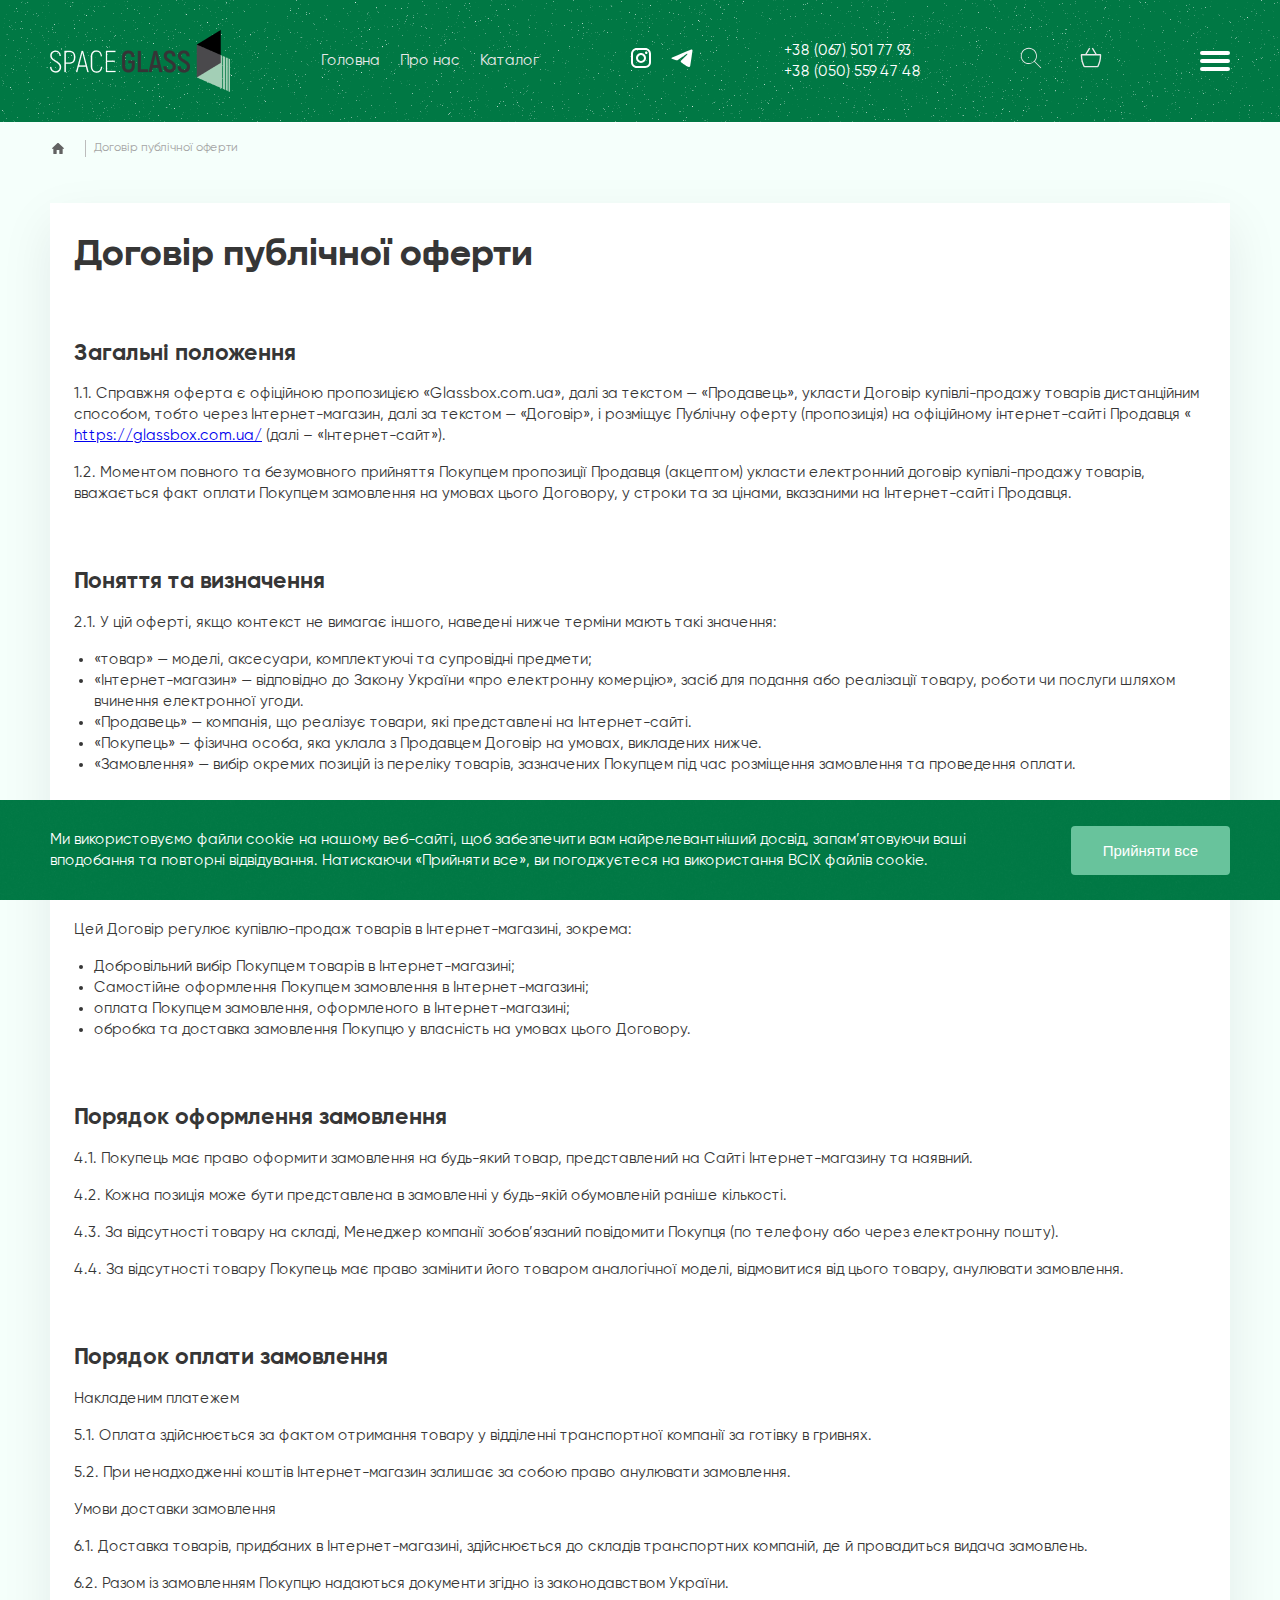
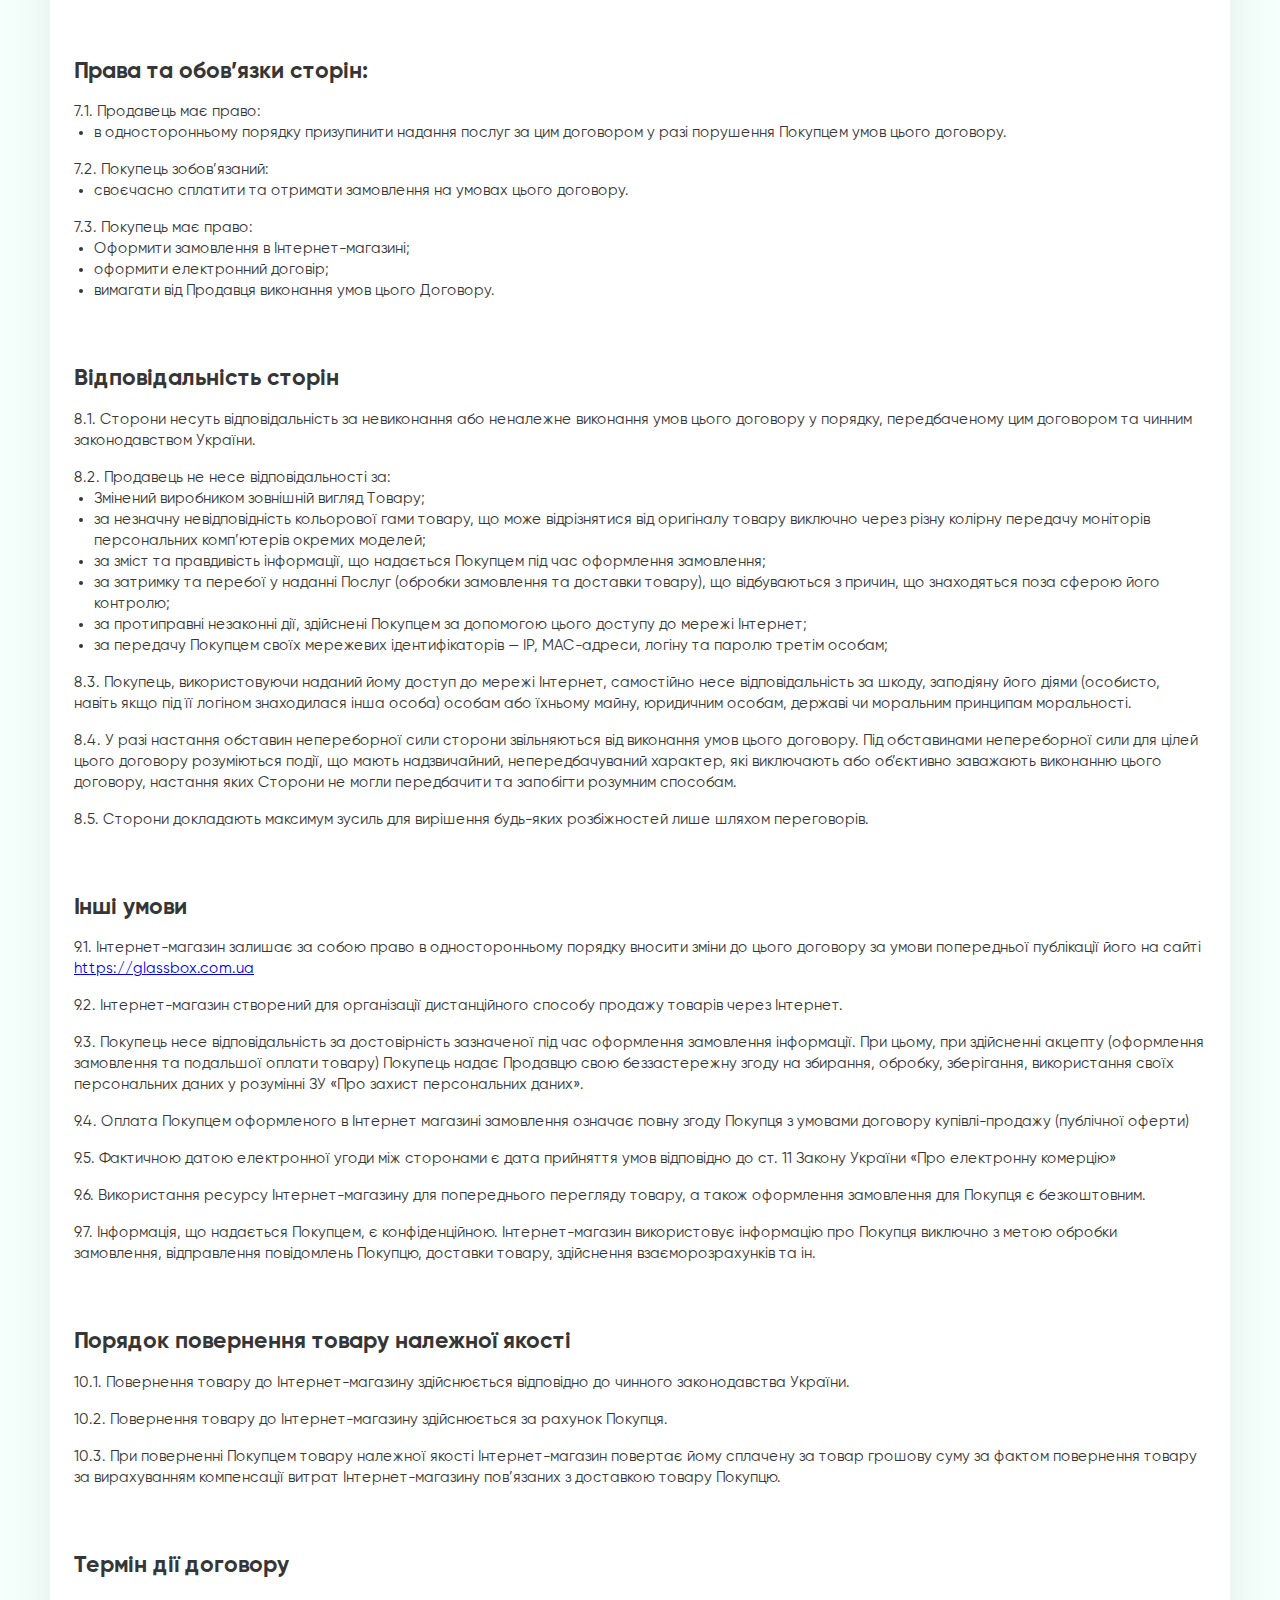
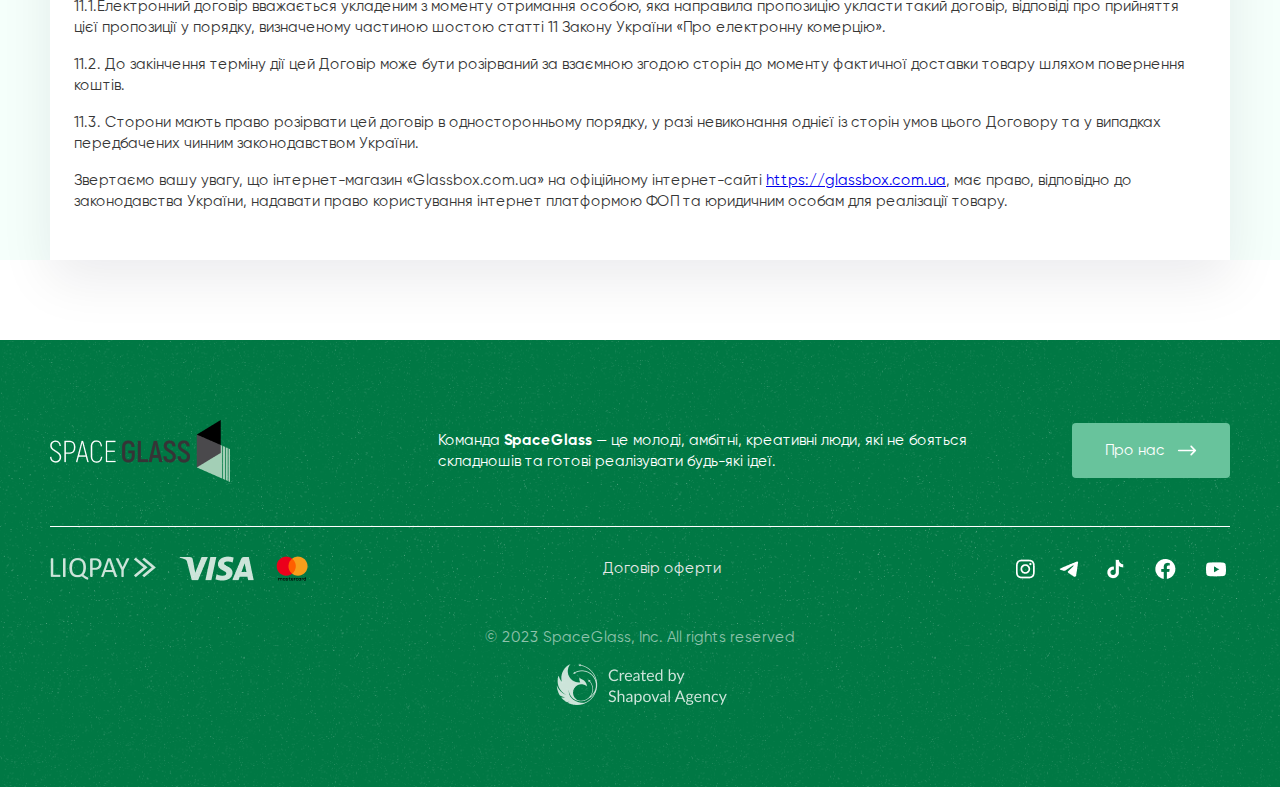
<file: offer.html>
<!DOCTYPE html>
<html lang="en">
<head>
    <meta charset="UTF-8">
    <meta http-equiv="X-UA-Compatible" content="IE=edge">
    <meta name="viewport" content="width=device-width, initial-scale=1.0">
    <link rel="icon" href="img/Favicon.png" type="image/x-icon">
    <link rel="stylesheet" href="style/reset.css">
    <link rel="stylesheet" href="style/fonts.css">
    <link rel="stylesheet" href="style/style.css">
    <title>Договір публічної оферти</title>
</head>
<body class="body">
    <div class="hooks">
        <div class="wrapper">
            <p>Ми використовуємо файли cookie на нашому веб-сайті, щоб забезпечити вам найрелевантніший досвід, запам’ятовуючи ваші вподобання та повторні відвідування. Натискаючи «Прийняти все», ви погоджуєтеся на використання ВСІХ файлів cookie.</p>
            <button class="hooksBtn">Прийняти все</button>
        </div>
    </div>

    <header class="top-nav">
        <div class="wrapper">
            <div class="logo">
                <a href="index.html">
                    <img src="img/Logo.png" class="logoDesable" alt="SPACE GLASS">
                </a>
                <a href="index.html">
                    <img src="img/logoBlack.png" class="logoBurger" alt="SPACE GLASS">
                </a>
            </div>
            <nav class="top-navigation">
                <ul>
                    <li>
                        <a href="index.html">Головна</a>
                    </li>
                    <li>
                        <a href="about-us.html">Про нас</a>
                    </li>
                    <li>
                        <a href="#">Каталог</a>
                    </li>
                </ul>
            </nav>
            <nav class="top-social">
                <ul>
                    <li>
                        <a href="#">
                            <svg width="20" height="20" viewBox="0 0 20 20" fill="none" xmlns="http://www.w3.org/2000/svg">
                                <path d="M5.8 0H14.2C17.4 0 20 2.6 20 5.8V14.2C20 15.7383 19.3889 17.2135 18.3012 18.3012C17.2135 19.3889 15.7383 20 14.2 20H5.8C2.6 20 0 17.4 0 14.2V5.8C0 4.26174 0.61107 2.78649 1.69878 1.69878C2.78649 0.61107 4.26174 0 5.8 0ZM5.6 2C4.64522 2 3.72955 2.37928 3.05442 3.05442C2.37928 3.72955 2 4.64522 2 5.6V14.4C2 16.39 3.61 18 5.6 18H14.4C15.3548 18 16.2705 17.6207 16.9456 16.9456C17.6207 16.2705 18 15.3548 18 14.4V5.6C18 3.61 16.39 2 14.4 2H5.6ZM15.25 3.5C15.5815 3.5 15.8995 3.6317 16.1339 3.86612C16.3683 4.10054 16.5 4.41848 16.5 4.75C16.5 5.08152 16.3683 5.39946 16.1339 5.63388C15.8995 5.8683 15.5815 6 15.25 6C14.9185 6 14.6005 5.8683 14.3661 5.63388C14.1317 5.39946 14 5.08152 14 4.75C14 4.41848 14.1317 4.10054 14.3661 3.86612C14.6005 3.6317 14.9185 3.5 15.25 3.5ZM10 5C11.3261 5 12.5979 5.52678 13.5355 6.46447C14.4732 7.40215 15 8.67392 15 10C15 11.3261 14.4732 12.5979 13.5355 13.5355C12.5979 14.4732 11.3261 15 10 15C8.67392 15 7.40215 14.4732 6.46447 13.5355C5.52678 12.5979 5 11.3261 5 10C5 8.67392 5.52678 7.40215 6.46447 6.46447C7.40215 5.52678 8.67392 5 10 5ZM10 7C9.20435 7 8.44129 7.31607 7.87868 7.87868C7.31607 8.44129 7 9.20435 7 10C7 10.7956 7.31607 11.5587 7.87868 12.1213C8.44129 12.6839 9.20435 13 10 13C10.7956 13 11.5587 12.6839 12.1213 12.1213C12.6839 11.5587 13 10.7956 13 10C13 9.20435 12.6839 8.44129 12.1213 7.87868C11.5587 7.31607 10.7956 7 10 7Z" fill="white"/>
                            </svg>
                        </a>
                    </li>
                    <li>
                        <a href="#">
                            <svg width="22" height="18" viewBox="0 0 22 18" fill="none" xmlns="http://www.w3.org/2000/svg">
                                <path d="M19.7097 0.654509C19.7097 0.654509 21.6522 -0.102992 21.4897 1.73651C21.4362 2.49401 20.9507 5.14551 20.5727 8.01301L19.2777 16.508C19.2777 16.508 19.1697 17.7525 18.1982 17.969C17.2272 18.185 15.7702 17.2115 15.5002 16.995C15.2842 16.8325 11.4532 14.3975 10.1042 13.2075C9.72617 12.8825 9.29417 12.2335 10.1582 11.476L15.8237 6.06501C16.4712 5.41601 17.1187 3.90101 14.4207 5.74051L6.86567 10.8805C6.86567 10.8805 6.00217 11.422 4.38367 10.935L0.875671 9.85251C0.875671 9.85251 -0.41933 9.04101 1.79317 8.22951C7.18967 5.68651 13.8272 3.08951 19.7087 0.654509H19.7097Z" fill="white"/>
                            </svg>
                        </a>
                    </li>
                </ul>
            </nav>
            <nav class="top-button">
                <ul>
                    <li>
                        <a href="tel:0675017793">+38 (067) 501 77 93</a>
                    </li>
                    <li>
                        <a href="tel:0505594748">+38 (050) 559 47 48</a>
                    </li>
                </ul>
            </nav>
            <div class="headerButton">
                <button>
                    <svg width="24" height="24" viewBox="0 0 24 24" fill="none" xmlns="http://www.w3.org/2000/svg">
                        <path d="M22.0605 21.4609L15.8624 15.2628C17.1498 13.8334 17.941 11.9488 17.941 9.87818C17.941 5.43215 14.3238 1.81494 9.87773 1.81494C5.43166 1.81494 1.81445 5.43215 1.81445 9.87822C1.81445 14.3243 5.43166 17.9415 9.87773 17.9415C11.9483 17.9415 13.8329 17.1503 15.2623 15.8629L21.4604 22.061C21.5433 22.1438 21.6519 22.1853 21.7605 22.1853C21.869 22.1853 21.9776 22.1438 22.0605 22.061C22.2263 21.8952 22.2263 21.6266 22.0605 21.4609ZM9.87773 17.0927C5.89998 17.0927 2.66324 13.8564 2.66324 9.87822C2.66324 5.90007 5.89998 2.66369 9.87773 2.66369C13.8555 2.66369 17.0922 5.90003 17.0922 9.87822C17.0922 13.8564 13.8555 17.0927 9.87773 17.0927Z" fill="#E9E9E9"/>
                    </svg>
                </button>
                <button>
                    <svg width="24" height="24" viewBox="0 0 24 24" fill="none" xmlns="http://www.w3.org/2000/svg">
                        <path d="M2.76914 9.40012H21.2301V8.08248H2.76914V9.40012ZM20.8268 9.00878V9.58722H22.1848V9.00878H20.8268ZM18.6349 19.9413H5.36433V21.2589H18.6349V19.9413ZM3.17248 9.58722V9.00878H1.81445V9.58722H3.17248ZM5.74729 20.1705C4.05397 16.8845 3.17243 13.2611 3.17248 9.58722H1.81445C1.81445 13.4664 2.7447 17.2915 4.53322 20.7608L5.74729 20.1705ZM5.36433 19.9413C5.52729 19.9413 5.67532 20.0309 5.74729 20.1705L4.53322 20.7608C4.61053 20.9105 4.7292 21.0363 4.87597 21.1242C5.02274 21.2122 5.19182 21.2588 5.36433 21.2589V19.9413ZM18.252 20.1705C18.2876 20.1016 18.3422 20.0436 18.4099 20.0031C18.4775 19.9626 18.5555 19.9412 18.6349 19.9413V21.2589C18.988 21.2589 19.3085 21.0665 19.4661 20.7608L18.252 20.1705ZM20.8268 9.58722C20.8268 13.2608 19.9441 16.8843 18.252 20.1705L19.4661 20.7608C21.254 17.2916 22.1849 13.466 22.1848 9.58722H20.8268ZM21.2301 9.40012C21.1232 9.40012 21.0206 9.35889 20.9449 9.2855C20.8693 9.21211 20.8268 9.11257 20.8268 9.00878H22.1848C22.1848 8.76311 22.0842 8.5275 21.9052 8.35378C21.7262 8.18007 21.4833 8.08248 21.2301 8.08248V9.40012ZM2.76914 8.08248C2.51594 8.08248 2.27312 8.18007 2.09408 8.35378C1.91504 8.5275 1.81445 8.76311 1.81445 9.00878H3.17248C3.17248 9.11257 3.12998 9.21211 3.05434 9.2855C2.9787 9.35889 2.87612 9.40012 2.76914 9.40012V8.08248ZM7.15013 9.07993L11.2242 2.49172L10.0577 1.81445L5.98359 8.40266L7.15013 9.07993ZM12.7751 2.49172L16.8491 9.07993L18.0143 8.40266L13.9403 1.81445L12.7751 2.49172Z" fill="#E9E9E9"/>
                    </svg>
                </button>
            </div>
            <input id="menu-toggle" type="checkbox" />
            <label class='menu-button-container' for="menu-toggle">
                    <div class='menu-button'></div>
            </label> 
        </div>
    </header><!--Header-->

    <div class="menu">
        <div class="wrapper">
            <div class="menuTop">
                <ul>
                    <li class="menuGreen">Душові кабінки</li>
                    <li>
                        <a href="#">Монтаж</a>
                    </li>
                    <li>
                        <a href="#">Продаж</a>
                    </li>
                    <li>
                        <a href="#">Обслуговування</a>
                    </li>
                </ul>
                <ul>
                    <li class="menuGreen">Безрамне скління</li>
                    <li>
                        <a href="#">Терас</a>
                    </li>
                    <li>
                        <a href="#">Офісів</a>
                    </li>
                    <li>
                        <a href="#">Балконів</a>
                    </li>
                    <li>
                        <a href="#">Фасадів</a>
                    </li>
                </ul>
                <ul>
                    <li class="menuGreen">Перегородки</li>
                    <li>
                        <a href="#">У ванну кімнату</a>
                    </li>
                    <li>
                        <a href="#">Книжкою</a>
                    </li>
                    <li>
                        <a href="#">Суцільна</a>
                    </li>
                    <li>
                        <a href="#">Гармошкою</a>
                    </li>
                    <li>
                        <a href="#">Розувна</a>
                    </li>
                </ul>
                <ul>
                    <li class="menuGreen">Монтаж конструкцій</li>
                    <li>
                        <a href="#">Душових кабін</a>
                    </li>
                    <li>
                        <a href="#">Склінних дверей</a>
                    </li>
                    <li>
                        <a href="#">Перегородок</a>
                    </li>
                    <li>
                        <a href="#">Скліних сходів</a>
                    </li>
                </ul>
                <ul>
                    <li class="menuGreen">Консультація та супровід</li>
                    <li>
                        <a href="#">Вибір конструкції</a>
                    </li>
                    <li>
                        <a href="#">Виклик майстра</a>
                    </li>
                    <li>
                        <a href="#">Монтажні роботи</a>
                    </li>
                    <li>
                        <a href="#">Експлутація</a>
                    </li>
                </ul>
                <ul>
                    <li class="menuGreen">Технічне обсуловування</li>
                    <li>
                        <a href="#">Душових кабінок</a>
                    </li>
                    <li>
                        <a href="#">Скляних дверей</a>
                    </li>
                    <li>
                        <a href="#">Перегородок</a>
                    </li>
                </ul>
            </div>
            <div class="menuBottom">
                <ul>
                    <li>
                        <a href="#">Наші роботи</a>
                    </li>
                    <li>
                        <a href="#">Відгуки</a>
                    </li>
                    <li>
                        <a href="blog.html">Блог</a>
                    </li>
                    <li>
                        <a href="#">Контакти</a>
                    </li>
                    <li>
                        <a href="delivery.html">Доставка і оплата</a>
                    </li>
                </ul>
            </div>
            <div class="accordion">
                <div class="accordion-item">
                    <div class="accordion-header">
                        Душові кабінки
                        <span class="accordion-arrow">
                        <img src="img/accardionArrow.svg" alt="">
                        </span>
                    </div>
                    <div class="accordion-content">
                        <a href="#">Монтаж</a>
                    </div>
                    <div class="accordion-content">
                        <a href="#">Продаж</a>
                    </div>
                    <div class="accordion-content">
                        <a href="#">Обслуговування</a>
                    </div>
                </div>
                <div class="accordion-item">
                    <div class="accordion-header">
                        Безрамне скління
                        <span class="accordion-arrow">
                            <img src="img/accardionArrow.svg" alt="">
                        </span>
                    </div>
                    <div class="accordion-content">
                        <a href="#">Терас</a>
                    </div>
                    <div class="accordion-content">
                        <a href="#">Офісів</a>
                    </div>
                    <div class="accordion-content">
                        <a href="#">Балконів</a>
                    </div>
                    <div class="accordion-content">
                        <a href="#">Фасадів</a>
                    </div>
                </div>
                <div class="accordion-item">
                    <div class="accordion-header">
                        Перегородки
                        <span class="accordion-arrow">
                            <img src="img/accardionArrow.svg" alt="">
                        </span>
                    </div>
                    <div class="accordion-content">
                        <a href="#">У ванну кімнату</a>
                    </div>
                    <div class="accordion-content">
                        <a href="#">Книжкою</a>
                    </div>
                    <div class="accordion-content">
                        <a href="#">Суцільна</a>
                    </div>
                    <div class="accordion-content">
                        <a href="#">Гармошкою</a>
                    </div>
                    <div class="accordion-content">
                        <a href="#">Розувна</a>
                    </div>
                </div>
                <div class="accordion-item">
                    <div class="accordion-header">
                        Монтаж конструкцій
                      <span class="accordion-arrow">
                          <img src="img/accardionArrow.svg" alt="">
                      </span>
                    </div>
                    <div class="accordion-content">
                        <a href="#">Душових кабін</a>
                    </div>
                    <div class="accordion-content">
                        <a href="#">Склінних дверей</a>
                    </div>
                    <div class="accordion-content">
                        <a href="#">Перегородок</a>
                    </div>
                    <div class="accordion-content">
                        <a href="#">Скліних сходів</a>
                    </div>
                </div>
                <div class="accordion-item">
                    <div class="accordion-header">
                        Консультація та супровід
                      <span class="accordion-arrow">
                          <img src="img/accardionArrow.svg" alt="">
                      </span>
                    </div>
                    <div class="accordion-content">
                        <a href="#">Вибір конструкції</a>
                    </div>
                    <div class="accordion-content">
                        <a href="#">Виклик майстра</a>
                    </div>
                    <div class="accordion-content">
                        <a href="#">Монтажні роботи</a>
                    </div>
                    <div class="accordion-content">
                        <a href="#">Експлутація</a>
                    </div>
                </div>
                <div class="accordion-item">
                    <div class="accordion-header">
                        Технічне обсуловування
                      <span class="accordion-arrow">
                          <img src="img/accardionArrow.svg" alt="">
                      </span>
                    </div>
                    <div class="accordion-content">
                        <a href="#">Душових кабінок</a>
                    </div>
                    <div class="accordion-content">
                        <a href="#">Скляних дверей</a>
                    </div>
                    <div class="accordion-content">
                        <a href="#">Перегородок</a>
                    </div>
                </div>
            </div>
        </div>
    </div><!--Burger Menu-->

    <div class="deliveryPage offerPage">
        <div class="wrapper">
            <div class="breadcrumb">
                <a href="index.html" class="breadcrumbHome">
                    <img src="img/homeIcon.svg" alt="home">
                </a>
                <a href="offer.html">
                    Договір публічної оферти
                </a>
            </div>
            <div class="blogPageMain">
                <h1>Договір публічної оферти</h1>
                <h2>Загальні положення</h2>
                <p>1.1. Справжня оферта є офіційною пропозицією «Glassbox.com.ua», далі за текстом — «Продавець», укласти Договір купівлі-продажу товарів дистанційним способом, тобто через Інтернет-магазин, далі за текстом — «Договір», і розміщує Публічну оферту (пропозиція) на офіційному інтернет-сайті Продавця « <a href="https://glassbox.com.ua" target="_blank">https://glassbox.com.ua/</a> (далі – «Інтернет-сайт»).</p>
                <p class="marginBlogBig">1.2. Моментом повного та безумовного прийняття Покупцем пропозиції Продавця (акцептом) укласти електронний договір купівлі-продажу товарів, вважається факт оплати Покупцем замовлення на умовах цього Договору, у строки та за цінами, вказаними на Інтернет-сайті Продавця.</p>
                <h2>Поняття та визначення</h2>
                <p>2.1. У цій оферті, якщо контекст не вимагає іншого, наведені нижче терміни мають такі значення:</p>
                <ul class="marginBlogBig">
                    <li>«товар» — моделі, аксесуари, комплектуючі та супровідні предмети;</li>
                    <li>«Інтернет-магазин» — відповідно до Закону України «про електронну комерцію», засіб для подання або реалізації товару, роботи чи послуги шляхом вчинення електронної угоди.</li>
                    <li>«Продавець» — компанія, що реалізує товари, які представлені на Інтернет-сайті.</li>
                    <li>«Покупець» — фізична особа, яка уклала з Продавцем Договір на умовах, викладених нижче.</li>
                    <li>«Замовлення» — вибір окремих позицій із переліку товарів, зазначених Покупцем під час розміщення замовлення та проведення оплати.</li>
                </ul>
                <h2>Предмет договору</h2>
                <p>3.1. Продавець зобов’язується передати у власність Покупця Товар, а Покупець зобов’язується сплатити та прийняти Товар на умовах цього Договору.</p>
                <p>Цей Договір регулює купівлю-продаж товарів в Інтернет-магазині, зокрема:</p>
                <ul class="marginBlogBig">
                    <li>Добровільний вибір Покупцем товарів в Інтернет-магазині;</li>
                    <li>Самостійне оформлення Покупцем замовлення в Інтернет-магазині;</li>
                    <li>оплата Покупцем замовлення, оформленого в Інтернет-магазині;</li>
                    <li>обробка та доставка замовлення Покупцю у власність на умовах цього Договору.</li>
                </ul>
                <h2>Порядок оформлення замовлення</h2>
                <p>4.1. Покупець має право оформити замовлення на будь-який товар, представлений на Сайті Інтернет-магазину та наявний.</p>
                <p>4.2. Кожна позиція може бути представлена в замовленні у будь-якій обумовленій раніше кількості.</p>
                <p>4.3. За відсутності товару на складі, Менеджер компанії зобов’язаний повідомити Покупця (по телефону або через електронну пошту).</p>
                <p class="marginBlogBig">4.4. За відсутності товару Покупець має право замінити його товаром аналогічної моделі, відмовитися від цього товару, анулювати замовлення.</p>
                <h2>Порядок оплати замовлення</h2>
                <p>Накладеним платежем</p>
                <p>5.1. Оплата здійснюється за фактом отримання товару у відділенні транспортної компанії за готівку в гривнях.</p>
                <p>5.2. При ненадходженні коштів Інтернет-магазин залишає за собою право анулювати замовлення.</p>
                <p>Умови доставки замовлення</p>
                <p>6.1. Доставка товарів, придбаних в Інтернет-магазині, здійснюється до складів транспортних компаній, де й провадиться видача замовлень.</p>
                <p class="marginBlogBig">6.2. Разом із замовленням Покупцю надаються документи згідно із законодавством України.</p>
                <h2>Права та обов’язки сторін:</h2>
                <p class="marginNone">7.1. Продавець має право:</p>
                    <ul class="marginBlog">
                        <li>в односторонньому порядку призупинити надання послуг за цим договором у разі порушення Покупцем умов цього договору.</li>
                    </ul>
                <p class="marginNone">7.2. Покупець зобов’язаний:</p>
                    <ul class="marginBlog">
                        <li>своєчасно сплатити та отримати замовлення на умовах цього договору.</li>
                    </ul>
                <p class="marginNone">7.3. Покупець має право:</p>
                <ul class="marginBlogBig">
                    <li>Оформити замовлення в Інтернет-магазині;</li>
                    <li>оформити електронний договір;</li>
                    <li>вимагати від Продавця виконання умов цього Договору.</li>
                </ul>
                <h2>Відповідальність сторін</h2>
                <p>8.1. Сторони несуть відповідальність за невиконання або неналежне виконання умов цього договору у порядку, передбаченому цим договором та чинним законодавством України.</p>
                <p class="marginNone">8.2. Продавець не несе відповідальності за:</p>
                <ul class="marginBlog">
                    <li>Змінений виробником зовнішній вигляд Товару;</li>
                    <li>за незначну невідповідність кольорової гами товару, що може відрізнятися від оригіналу товару виключно через різну колірну передачу моніторів персональних комп’ютерів окремих моделей;</li>
                    <li>за зміст та правдивість інформації, що надається Покупцем під час оформлення замовлення;</li>
                    <li>за затримку та перебої у наданні Послуг (обробки замовлення та доставки товару), що відбуваються з причин, що знаходяться поза сферою його контролю;</li>
                    <li>за протиправні незаконні дії, здійснені Покупцем за допомогою цього доступу до мережі Інтернет;</li>
                    <li>за передачу Покупцем своїх мережевих ідентифікаторів — IP, MAC-адреси, логіну та паролю третім особам;</li>
                </ul>
                <p>8.3. Покупець, використовуючи наданий йому доступ до мережі Інтернет, самостійно несе відповідальність за шкоду, заподіяну його діями (особисто, навіть якщо під її логіном знаходилася інша особа) особам або їхньому майну, юридичним особам, державі чи моральним принципам моральності.</p>
                <p>8.4. У разі настання обставин непереборної сили сторони звільняються від виконання умов цього договору. Під обставинами непереборної сили для цілей цього договору розуміються події, що мають надзвичайний, непередбачуваний характер, які виключають або об’єктивно заважають виконанню цього договору, настання яких Сторони не могли передбачити та запобігти розумним способам.</p>
                <p class="marginBlogBig">8.5. Сторони докладають максимум зусиль для вирішення будь-яких розбіжностей лише шляхом переговорів.</p>
                <h2>Інші умови</h2>
                <p>9.1. Інтернет-магазин залишає за собою право в односторонньому порядку вносити зміни до цього договору за умови попередньої публікації його на сайті <a href="https://glassbox.com.ua" target="_blank">https://glassbox.com.ua</a></p>
                <p>9.2. Інтернет-магазин створений для організації дистанційного способу продажу товарів через Інтернет.</p>
                <p>9.3. Покупець несе відповідальність за достовірність зазначеної під час оформлення замовлення інформації. При цьому, при здійсненні акцепту (оформлення замовлення та подальшої оплати товару) Покупець надає Продавцю свою беззастережну згоду на збирання, обробку, зберігання, використання своїх персональних даних у розумінні ЗУ «Про захист персональних даних».</p>
                <p>9.4. Оплата Покупцем оформленого в Інтернет магазині замовлення означає повну згоду Покупця з умовами договору купівлі-продажу (публічної оферти)</p>
                <p>9.5. Фактичною датою електронної угоди між сторонами є дата прийняття умов відповідно до ст. 11 Закону України «Про електронну комерцію»</p>
                <p>9.6. Використання ресурсу Інтернет-магазину для попереднього перегляду товару, а також оформлення замовлення для Покупця є безкоштовним.</p>
                <p class="marginBlogBig">9.7. Інформація, що надається Покупцем, є конфіденційною. Інтернет-магазин використовує інформацію про Покупця виключно з метою обробки замовлення, відправлення повідомлень Покупцю, доставки товару, здійснення взаєморозрахунків та ін.</p>
                <h2>Порядок повернення товару належної якості</h2>
                <p>10.1. Повернення товару до Інтернет-магазину здійснюється відповідно до чинного законодавства України.</p>
                <p>10.2. Повернення товару до Інтернет-магазину здійснюється за рахунок Покупця.</p>
                <p class="marginBlogBig">10.3. При поверненні Покупцем товару належної якості Інтернет-магазин повертає йому сплачену за товар грошову суму за фактом повернення товару за вирахуванням компенсації витрат Інтернет-магазину пов’язаних з доставкою товару Покупцю.</p>
                <h2>Термін дії договору</h2>
                <p>11.1.Електронний договір вважається укладеним з моменту отримання особою, яка направила пропозицію укласти такий договір, відповіді про прийняття цієї пропозиції у порядку, визначеному частиною шостою статті 11 Закону України «Про електронну комерцію».</p>
                <p>11.2. До закінчення терміну дії цей Договір може бути розірваний за взаємною згодою сторін до моменту фактичної доставки товару шляхом повернення коштів.</p>
                <p>11.3. Сторони мають право розірвати цей договір в односторонньому порядку, у разі невиконання однієї із сторін умов цього Договору та у випадках передбачених чинним законодавством України.</p>
                <p>Звертаємо вашу увагу, що інтернет-магазин «Glassbox.com.ua» на офіційному інтернет-сайті <a href="https://glassbox.com.ua" target="_blank">https://glassbox.com.ua</a>, має право, відповідно до законодавства України, надавати право користування інтернет платформою ФОП та юридичним особам для реалізації товару.</p>
            </div>
        </div>
    </div>

    <footer>
        <div class="wrapper">
            <div class="footerTop">
                <div class="footerLogo">
                    <a href="#">
                        <img src="img/Logo.png" alt="SPACE GLASS">
                    </a>
                </div>
                <p>Команда <span>SpaceGlass</span> — це молоді, амбітні, креативні люди, які не бояться складношів та готові реалізувати будь-які ідеї. </p>
                <a class="catalogueTabBtn">Про нас
                    <img src="img/arrow.svg" alt="arrow">
                </a>
            </div>
            <div class="footerContent">
                <ul class="paymentContainer">
                    <li>
                        <a href="#">
                            <img src="img/payment1.png" alt="payment">
                        </a>
                    </li>
                    <li>
                        <a href="#">
                            <img src="img/payment2.png" alt="payment">
                        </a>
                    </li>
                    <li>
                        <a href="#">
                            <img src="img/payment3.png" alt="payment">
                        </a>
                    </li>
                </ul>
                <div class="offerta">
                    <a href="#">Договір оферти</a>
                </div>
                <ul class="footerSocial">
                    <li>
                        <a href="#">
                            <img src="img/footerIcon1.png" alt="instagram">
                        </a>
                    </li>
                    <li>
                        <a href="#">
                            <img src="img/footerIcon2.png" alt="telegram">
                        </a>
                    </li>
                    <li>
                        <a href="#">
                            <img src="img/footerIcon3.png" alt="tiktok">
                        </a>
                    </li>
                    <li>
                        <a href="#">
                            <img src="img/footerIcon4.png" alt="facebook">
                        </a>
                    </li>
                    <li>
                        <a href="#">
                            <img src="img/footerIcon5.png" alt="youtube">
                        </a>
                    </li>
                </ul>
            </div>
            <div class="footerBottom">
                <p>© 2023 SpaceGlass, Inc. All rights reserved</p>
                <a href="#">
                    <img src="img/logoAgancy.png" alt="logoAgancy">
                </a>
            </div>
        </div>
    </footer>
    
    <script src="http://ajax.googleapis.com/ajax/libs/jquery/1.11.1/jquery.min.js"></script>
    <script src="script/burger.js"></script>
    <script src="script/burgerAccardion.js"></script>
    <script>
        $(function() {                     
          $(".hooksBtn").click(function() { 
              $(".hooks").addClass("hooksActive");      
          });
          });
    </script>
</body>
</html>
</file>
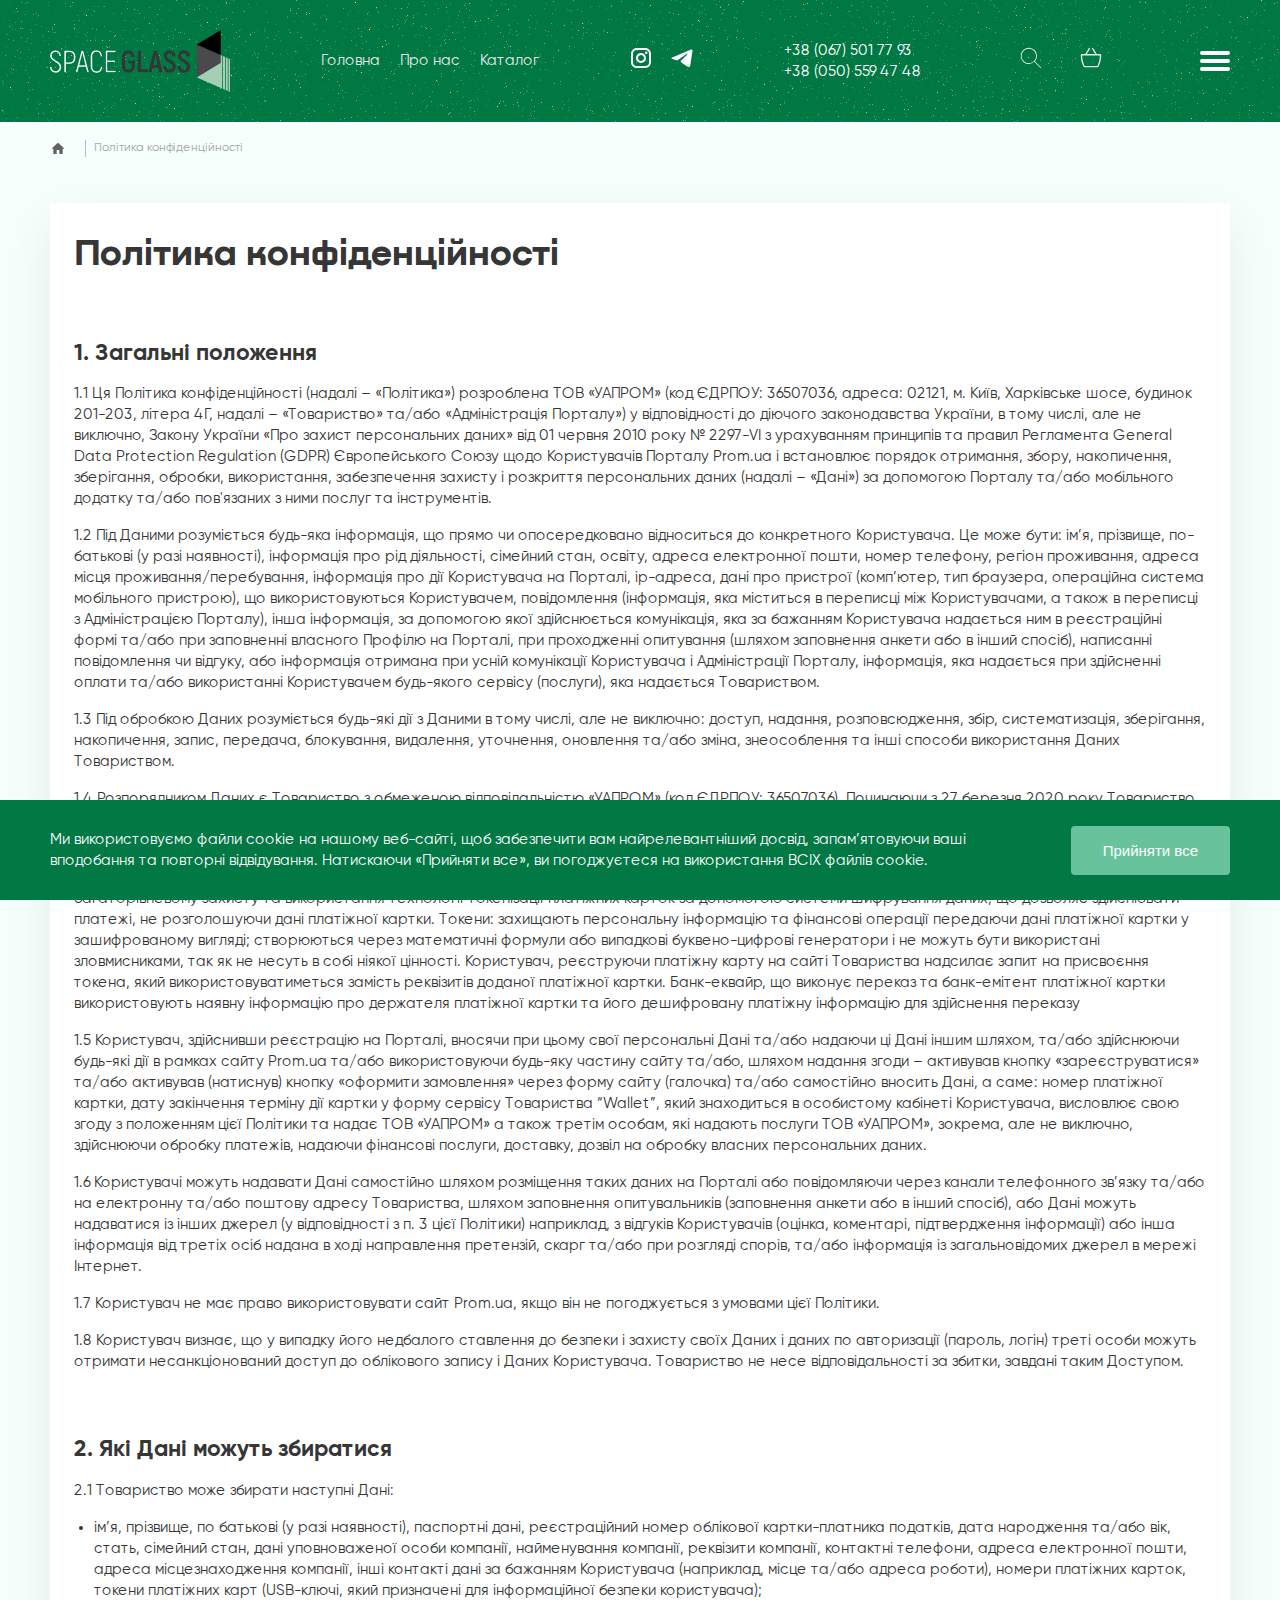
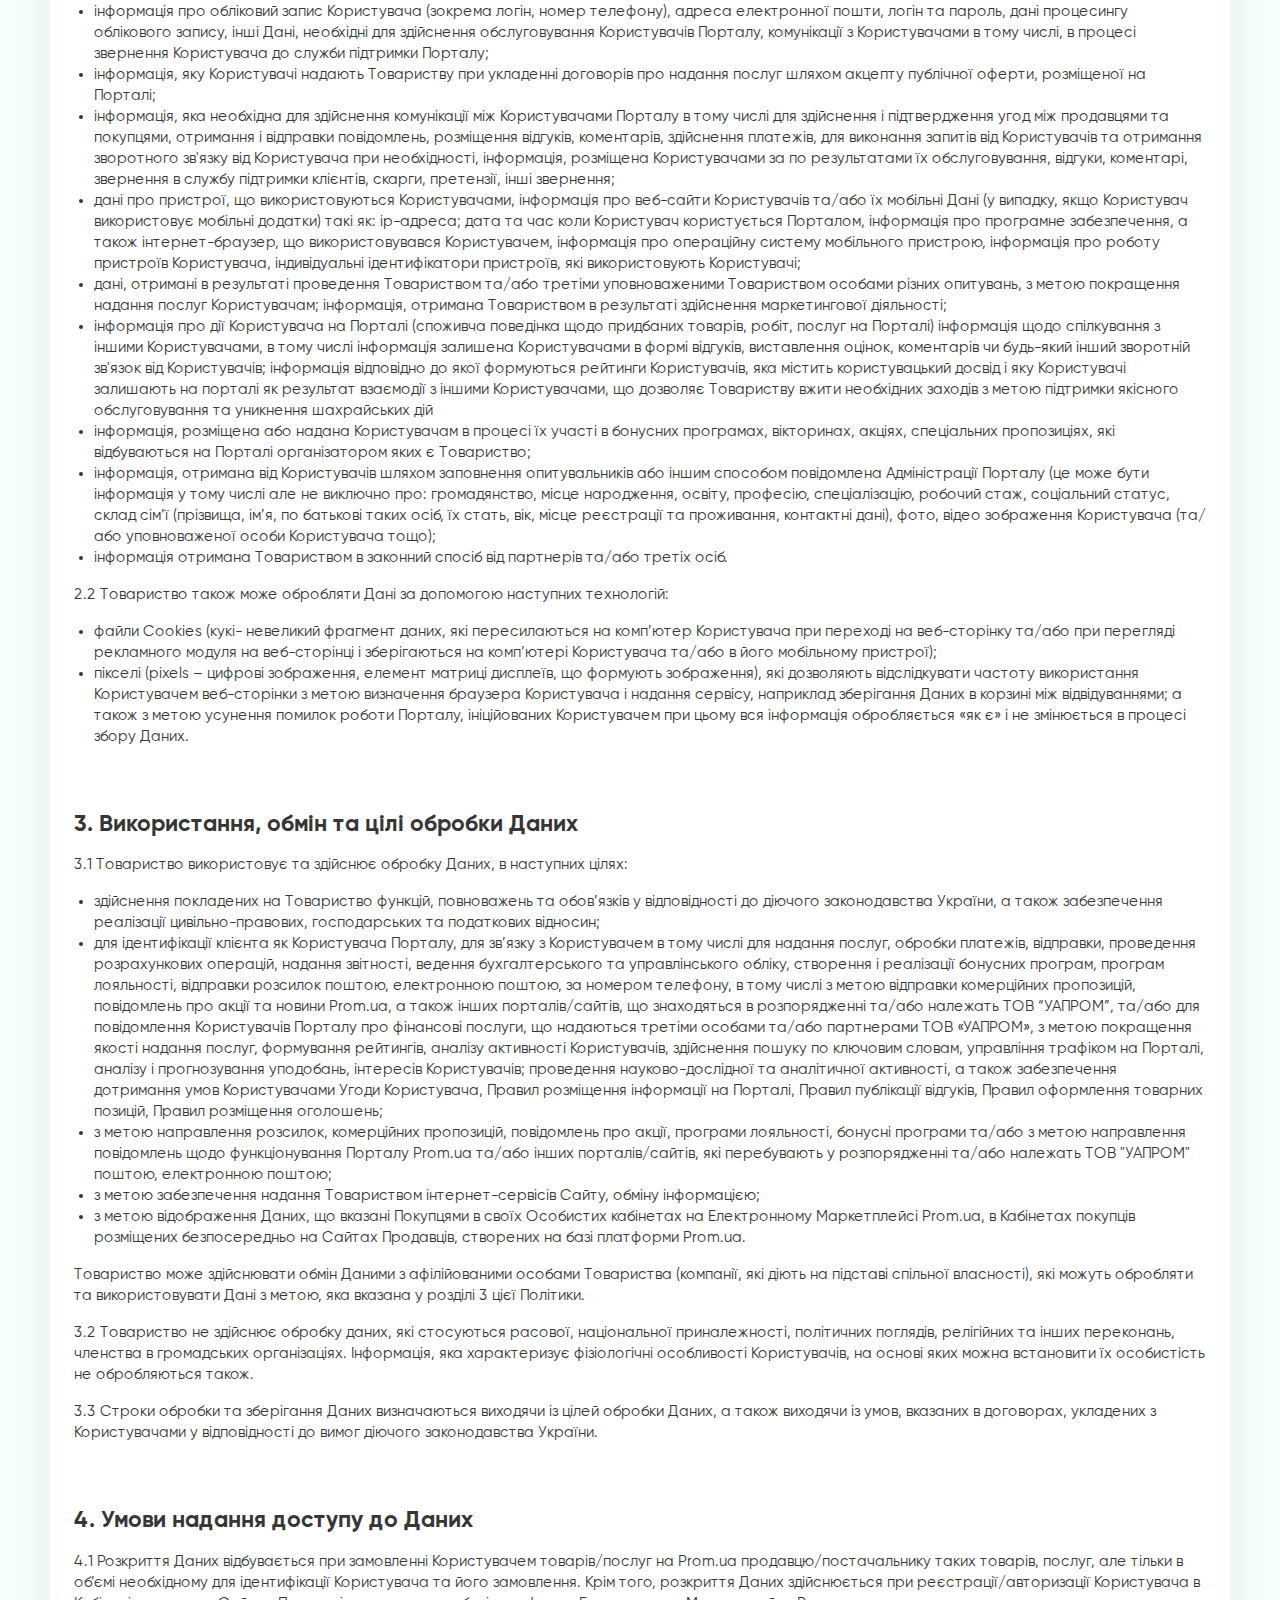
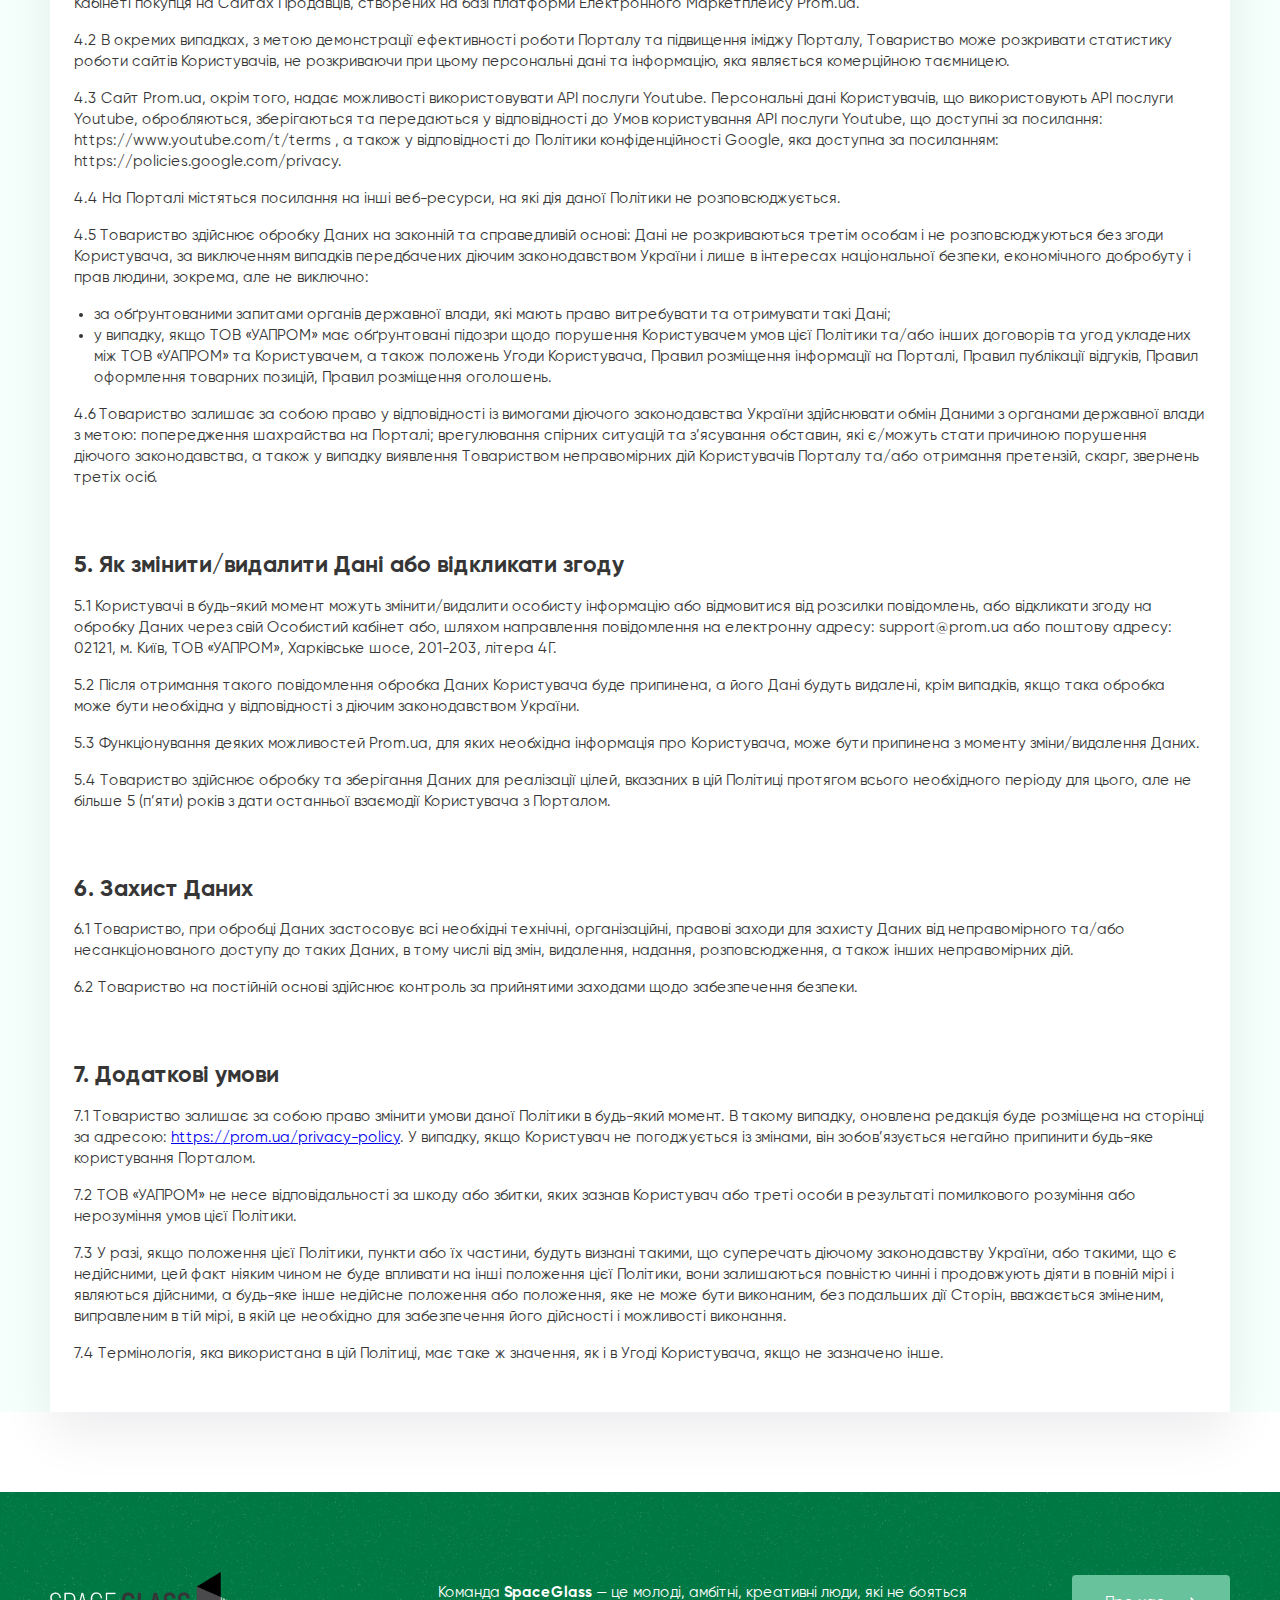
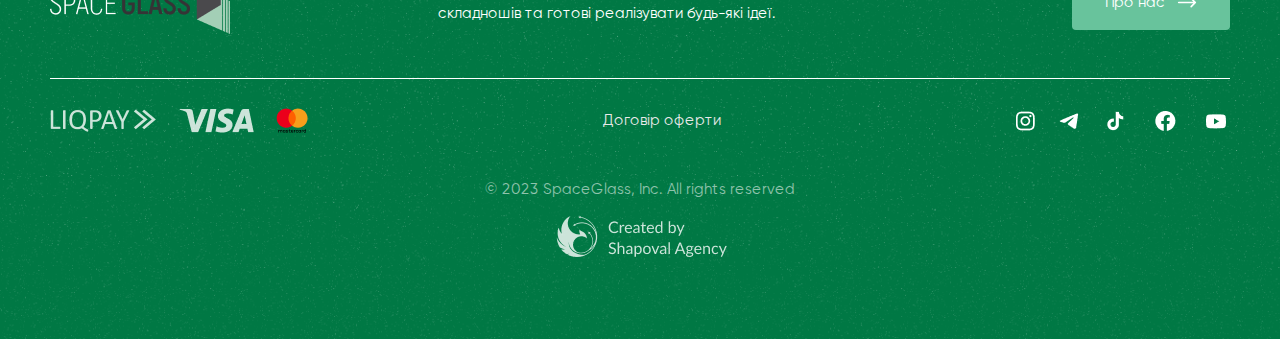
<file: privacy-policy.html>
<!DOCTYPE html>
<html lang="en">
<head>
    <meta charset="UTF-8">
    <meta http-equiv="X-UA-Compatible" content="IE=edge">
    <meta name="viewport" content="width=device-width, initial-scale=1.0">
    <link rel="icon" href="img/Favicon.png" type="image/x-icon">
    <link rel="stylesheet" href="style/reset.css">
    <link rel="stylesheet" href="style/fonts.css">
    <link rel="stylesheet" href="style/style.css">
    <title>Політика конфіденційності</title>
</head>
<body class="body">
    <div class="hooks">
        <div class="wrapper">
            <p>Ми використовуємо файли cookie на нашому веб-сайті, щоб забезпечити вам найрелевантніший досвід, запам’ятовуючи ваші вподобання та повторні відвідування. Натискаючи «Прийняти все», ви погоджуєтеся на використання ВСІХ файлів cookie.</p>
            <button class="hooksBtn">Прийняти все</button>
        </div>
    </div>

    <header class="top-nav">
        <div class="wrapper">
            <div class="logo">
                <a href="index.html">
                    <img src="img/Logo.png" class="logoDesable" alt="SPACE GLASS">
                </a>
                <a href="index.html">
                    <img src="img/logoBlack.png" class="logoBurger" alt="SPACE GLASS">
                </a>
            </div>
            <nav class="top-navigation">
                <ul>
                    <li>
                        <a href="index.html">Головна</a>
                    </li>
                    <li>
                        <a href="about-us.html">Про нас</a>
                    </li>
                    <li>
                        <a href="#">Каталог</a>
                    </li>
                </ul>
            </nav>
            <nav class="top-social">
                <ul>
                    <li>
                        <a href="#">
                            <svg width="20" height="20" viewBox="0 0 20 20" fill="none" xmlns="http://www.w3.org/2000/svg">
                                <path d="M5.8 0H14.2C17.4 0 20 2.6 20 5.8V14.2C20 15.7383 19.3889 17.2135 18.3012 18.3012C17.2135 19.3889 15.7383 20 14.2 20H5.8C2.6 20 0 17.4 0 14.2V5.8C0 4.26174 0.61107 2.78649 1.69878 1.69878C2.78649 0.61107 4.26174 0 5.8 0ZM5.6 2C4.64522 2 3.72955 2.37928 3.05442 3.05442C2.37928 3.72955 2 4.64522 2 5.6V14.4C2 16.39 3.61 18 5.6 18H14.4C15.3548 18 16.2705 17.6207 16.9456 16.9456C17.6207 16.2705 18 15.3548 18 14.4V5.6C18 3.61 16.39 2 14.4 2H5.6ZM15.25 3.5C15.5815 3.5 15.8995 3.6317 16.1339 3.86612C16.3683 4.10054 16.5 4.41848 16.5 4.75C16.5 5.08152 16.3683 5.39946 16.1339 5.63388C15.8995 5.8683 15.5815 6 15.25 6C14.9185 6 14.6005 5.8683 14.3661 5.63388C14.1317 5.39946 14 5.08152 14 4.75C14 4.41848 14.1317 4.10054 14.3661 3.86612C14.6005 3.6317 14.9185 3.5 15.25 3.5ZM10 5C11.3261 5 12.5979 5.52678 13.5355 6.46447C14.4732 7.40215 15 8.67392 15 10C15 11.3261 14.4732 12.5979 13.5355 13.5355C12.5979 14.4732 11.3261 15 10 15C8.67392 15 7.40215 14.4732 6.46447 13.5355C5.52678 12.5979 5 11.3261 5 10C5 8.67392 5.52678 7.40215 6.46447 6.46447C7.40215 5.52678 8.67392 5 10 5ZM10 7C9.20435 7 8.44129 7.31607 7.87868 7.87868C7.31607 8.44129 7 9.20435 7 10C7 10.7956 7.31607 11.5587 7.87868 12.1213C8.44129 12.6839 9.20435 13 10 13C10.7956 13 11.5587 12.6839 12.1213 12.1213C12.6839 11.5587 13 10.7956 13 10C13 9.20435 12.6839 8.44129 12.1213 7.87868C11.5587 7.31607 10.7956 7 10 7Z" fill="white"/>
                            </svg>
                        </a>
                    </li>
                    <li>
                        <a href="#">
                            <svg width="22" height="18" viewBox="0 0 22 18" fill="none" xmlns="http://www.w3.org/2000/svg">
                                <path d="M19.7097 0.654509C19.7097 0.654509 21.6522 -0.102992 21.4897 1.73651C21.4362 2.49401 20.9507 5.14551 20.5727 8.01301L19.2777 16.508C19.2777 16.508 19.1697 17.7525 18.1982 17.969C17.2272 18.185 15.7702 17.2115 15.5002 16.995C15.2842 16.8325 11.4532 14.3975 10.1042 13.2075C9.72617 12.8825 9.29417 12.2335 10.1582 11.476L15.8237 6.06501C16.4712 5.41601 17.1187 3.90101 14.4207 5.74051L6.86567 10.8805C6.86567 10.8805 6.00217 11.422 4.38367 10.935L0.875671 9.85251C0.875671 9.85251 -0.41933 9.04101 1.79317 8.22951C7.18967 5.68651 13.8272 3.08951 19.7087 0.654509H19.7097Z" fill="white"/>
                            </svg>
                        </a>
                    </li>
                </ul>
            </nav>
            <nav class="top-button">
                <ul>
                    <li>
                        <a href="tel:0675017793">+38 (067) 501 77 93</a>
                    </li>
                    <li>
                        <a href="tel:0505594748">+38 (050) 559 47 48</a>
                    </li>
                </ul>
            </nav>
            <div class="headerButton">
                <button>
                    <svg width="24" height="24" viewBox="0 0 24 24" fill="none" xmlns="http://www.w3.org/2000/svg">
                        <path d="M22.0605 21.4609L15.8624 15.2628C17.1498 13.8334 17.941 11.9488 17.941 9.87818C17.941 5.43215 14.3238 1.81494 9.87773 1.81494C5.43166 1.81494 1.81445 5.43215 1.81445 9.87822C1.81445 14.3243 5.43166 17.9415 9.87773 17.9415C11.9483 17.9415 13.8329 17.1503 15.2623 15.8629L21.4604 22.061C21.5433 22.1438 21.6519 22.1853 21.7605 22.1853C21.869 22.1853 21.9776 22.1438 22.0605 22.061C22.2263 21.8952 22.2263 21.6266 22.0605 21.4609ZM9.87773 17.0927C5.89998 17.0927 2.66324 13.8564 2.66324 9.87822C2.66324 5.90007 5.89998 2.66369 9.87773 2.66369C13.8555 2.66369 17.0922 5.90003 17.0922 9.87822C17.0922 13.8564 13.8555 17.0927 9.87773 17.0927Z" fill="#E9E9E9"/>
                    </svg>
                </button>
                <button>
                    <svg width="24" height="24" viewBox="0 0 24 24" fill="none" xmlns="http://www.w3.org/2000/svg">
                        <path d="M2.76914 9.40012H21.2301V8.08248H2.76914V9.40012ZM20.8268 9.00878V9.58722H22.1848V9.00878H20.8268ZM18.6349 19.9413H5.36433V21.2589H18.6349V19.9413ZM3.17248 9.58722V9.00878H1.81445V9.58722H3.17248ZM5.74729 20.1705C4.05397 16.8845 3.17243 13.2611 3.17248 9.58722H1.81445C1.81445 13.4664 2.7447 17.2915 4.53322 20.7608L5.74729 20.1705ZM5.36433 19.9413C5.52729 19.9413 5.67532 20.0309 5.74729 20.1705L4.53322 20.7608C4.61053 20.9105 4.7292 21.0363 4.87597 21.1242C5.02274 21.2122 5.19182 21.2588 5.36433 21.2589V19.9413ZM18.252 20.1705C18.2876 20.1016 18.3422 20.0436 18.4099 20.0031C18.4775 19.9626 18.5555 19.9412 18.6349 19.9413V21.2589C18.988 21.2589 19.3085 21.0665 19.4661 20.7608L18.252 20.1705ZM20.8268 9.58722C20.8268 13.2608 19.9441 16.8843 18.252 20.1705L19.4661 20.7608C21.254 17.2916 22.1849 13.466 22.1848 9.58722H20.8268ZM21.2301 9.40012C21.1232 9.40012 21.0206 9.35889 20.9449 9.2855C20.8693 9.21211 20.8268 9.11257 20.8268 9.00878H22.1848C22.1848 8.76311 22.0842 8.5275 21.9052 8.35378C21.7262 8.18007 21.4833 8.08248 21.2301 8.08248V9.40012ZM2.76914 8.08248C2.51594 8.08248 2.27312 8.18007 2.09408 8.35378C1.91504 8.5275 1.81445 8.76311 1.81445 9.00878H3.17248C3.17248 9.11257 3.12998 9.21211 3.05434 9.2855C2.9787 9.35889 2.87612 9.40012 2.76914 9.40012V8.08248ZM7.15013 9.07993L11.2242 2.49172L10.0577 1.81445L5.98359 8.40266L7.15013 9.07993ZM12.7751 2.49172L16.8491 9.07993L18.0143 8.40266L13.9403 1.81445L12.7751 2.49172Z" fill="#E9E9E9"/>
                    </svg>
                </button>
            </div>
            <input id="menu-toggle" type="checkbox" />
            <label class='menu-button-container' for="menu-toggle">
                    <div class='menu-button'></div>
            </label> 
        </div>
    </header><!--Header-->

    <div class="menu">
        <div class="wrapper">
            <div class="menuTop">
                <ul>
                    <li class="menuGreen">Душові кабінки</li>
                    <li>
                        <a href="#">Монтаж</a>
                    </li>
                    <li>
                        <a href="#">Продаж</a>
                    </li>
                    <li>
                        <a href="#">Обслуговування</a>
                    </li>
                </ul>
                <ul>
                    <li class="menuGreen">Безрамне скління</li>
                    <li>
                        <a href="#">Терас</a>
                    </li>
                    <li>
                        <a href="#">Офісів</a>
                    </li>
                    <li>
                        <a href="#">Балконів</a>
                    </li>
                    <li>
                        <a href="#">Фасадів</a>
                    </li>
                </ul>
                <ul>
                    <li class="menuGreen">Перегородки</li>
                    <li>
                        <a href="#">У ванну кімнату</a>
                    </li>
                    <li>
                        <a href="#">Книжкою</a>
                    </li>
                    <li>
                        <a href="#">Суцільна</a>
                    </li>
                    <li>
                        <a href="#">Гармошкою</a>
                    </li>
                    <li>
                        <a href="#">Розувна</a>
                    </li>
                </ul>
                <ul>
                    <li class="menuGreen">Монтаж конструкцій</li>
                    <li>
                        <a href="#">Душових кабін</a>
                    </li>
                    <li>
                        <a href="#">Склінних дверей</a>
                    </li>
                    <li>
                        <a href="#">Перегородок</a>
                    </li>
                    <li>
                        <a href="#">Скліних сходів</a>
                    </li>
                </ul>
                <ul>
                    <li class="menuGreen">Консультація та супровід</li>
                    <li>
                        <a href="#">Вибір конструкції</a>
                    </li>
                    <li>
                        <a href="#">Виклик майстра</a>
                    </li>
                    <li>
                        <a href="#">Монтажні роботи</a>
                    </li>
                    <li>
                        <a href="#">Експлутація</a>
                    </li>
                </ul>
                <ul>
                    <li class="menuGreen">Технічне обсуловування</li>
                    <li>
                        <a href="#">Душових кабінок</a>
                    </li>
                    <li>
                        <a href="#">Скляних дверей</a>
                    </li>
                    <li>
                        <a href="#">Перегородок</a>
                    </li>
                </ul>
            </div>
            <div class="menuBottom">
                <ul>
                    <li>
                        <a href="#">Наші роботи</a>
                    </li>
                    <li>
                        <a href="#">Відгуки</a>
                    </li>
                    <li>
                        <a href="blog.html">Блог</a>
                    </li>
                    <li>
                        <a href="#">Контакти</a>
                    </li>
                    <li>
                        <a href="delivery.html">Доставка і оплата</a>
                    </li>
                </ul>
            </div>
            <div class="accordion">
                <div class="accordion-item">
                    <div class="accordion-header">
                        Душові кабінки
                        <span class="accordion-arrow">
                        <img src="img/accardionArrow.svg" alt="">
                        </span>
                    </div>
                    <div class="accordion-content">
                        <a href="#">Монтаж</a>
                    </div>
                    <div class="accordion-content">
                        <a href="#">Продаж</a>
                    </div>
                    <div class="accordion-content">
                        <a href="#">Обслуговування</a>
                    </div>
                </div>
                <div class="accordion-item">
                    <div class="accordion-header">
                        Безрамне скління
                        <span class="accordion-arrow">
                            <img src="img/accardionArrow.svg" alt="">
                        </span>
                    </div>
                    <div class="accordion-content">
                        <a href="#">Терас</a>
                    </div>
                    <div class="accordion-content">
                        <a href="#">Офісів</a>
                    </div>
                    <div class="accordion-content">
                        <a href="#">Балконів</a>
                    </div>
                    <div class="accordion-content">
                        <a href="#">Фасадів</a>
                    </div>
                </div>
                <div class="accordion-item">
                    <div class="accordion-header">
                        Перегородки
                        <span class="accordion-arrow">
                            <img src="img/accardionArrow.svg" alt="">
                        </span>
                    </div>
                    <div class="accordion-content">
                        <a href="#">У ванну кімнату</a>
                    </div>
                    <div class="accordion-content">
                        <a href="#">Книжкою</a>
                    </div>
                    <div class="accordion-content">
                        <a href="#">Суцільна</a>
                    </div>
                    <div class="accordion-content">
                        <a href="#">Гармошкою</a>
                    </div>
                    <div class="accordion-content">
                        <a href="#">Розувна</a>
                    </div>
                </div>
                <div class="accordion-item">
                    <div class="accordion-header">
                        Монтаж конструкцій
                      <span class="accordion-arrow">
                          <img src="img/accardionArrow.svg" alt="">
                      </span>
                    </div>
                    <div class="accordion-content">
                        <a href="#">Душових кабін</a>
                    </div>
                    <div class="accordion-content">
                        <a href="#">Склінних дверей</a>
                    </div>
                    <div class="accordion-content">
                        <a href="#">Перегородок</a>
                    </div>
                    <div class="accordion-content">
                        <a href="#">Скліних сходів</a>
                    </div>
                </div>
                <div class="accordion-item">
                    <div class="accordion-header">
                        Консультація та супровід
                      <span class="accordion-arrow">
                          <img src="img/accardionArrow.svg" alt="">
                      </span>
                    </div>
                    <div class="accordion-content">
                        <a href="#">Вибір конструкції</a>
                    </div>
                    <div class="accordion-content">
                        <a href="#">Виклик майстра</a>
                    </div>
                    <div class="accordion-content">
                        <a href="#">Монтажні роботи</a>
                    </div>
                    <div class="accordion-content">
                        <a href="#">Експлутація</a>
                    </div>
                </div>
                <div class="accordion-item">
                    <div class="accordion-header">
                        Технічне обсуловування
                      <span class="accordion-arrow">
                          <img src="img/accardionArrow.svg" alt="">
                      </span>
                    </div>
                    <div class="accordion-content">
                        <a href="#">Душових кабінок</a>
                    </div>
                    <div class="accordion-content">
                        <a href="#">Скляних дверей</a>
                    </div>
                    <div class="accordion-content">
                        <a href="#">Перегородок</a>
                    </div>
                </div>
            </div>
        </div>
    </div><!--Burger Menu-->

    <div class="deliveryPage offerPage">
        <div class="wrapper">
            <div class="breadcrumb">
                <a href="index.html" class="breadcrumbHome">
                    <img src="img/homeIcon.svg" alt="home">
                </a>
                <a href="offer.html">
                    Політика конфіденційності
                </a>
            </div>
            <div class="blogPageMain">
                <h1>Політика конфіденційності</h1>
                <h2>1. Загальні положення</h2>
                <p>1.1 Ця Політика конфіденційності (надалі – «Політика») розроблена ТОВ «УАПРОМ» (код ЄДРПОУ: 36507036, адреса: 02121, м. Київ, Харківське шосе, будинок 201-203, літера 4Г, надалі – «Товариство» та/або «Адміністрація Порталу») у відповідності до діючого законодавства України, в тому числі, але не виключно, Закону України «Про захист персональних даних» від 01 червня 2010 року № 2297-VI з урахуванням принципів та правил Регламента General Data Protection Regulation (GDPR) Європейського Союзу щодо Користувачів Порталу Prom.ua і встановлює порядок отримання, збору, накопичення, зберігання, обробки, використання, забезпечення захисту і розкриття персональних даних (надалі – «Дані») за допомогою Порталу та/або мобільного додатку та/або пов'язаних з ними послуг та інструментів.</p>
                <p>1.2 Під Даними розуміється будь-яка інформація, що прямо чи опосередковано відноситься до конкретного Користувача. Це може бути: ім’я, прізвище, по-батькові (у разі наявності), інформація про рід діяльності, сімейний стан, освіту, адреса електронної пошти, номер телефону, регіон проживання, адреса місця проживання/перебування, інформація про дії Користувача на Порталі, ір-адреса, дані про пристрої (комп’ютер, тип браузера, операційна система мобільного пристрою), що використовуються Користувачем, повідомлення (інформація, яка міститься в переписці між Користувачами, а також в переписці з Адміністрацією Порталу), інша інформація, за допомогою якої здійснюється комунікація, яка за бажанням Користувача надається ним в реєстраційні формі та/або при заповненні власного Профілю на Порталі, при проходженні опитування (шляхом заповнення анкети або в інший спосіб), написанні повідомлення чи відгуку, або інформація отримана при усній комунікації Користувача і Адміністрації Порталу, інформація, яка надається при здійсненні оплати та/або використанні Користувачем будь-якого сервісу (послуги), яка надається Товариством.</p>
                <p>1.3 Під обробкою Даних розуміється будь-які дії з Даними в тому числі, але не виключно: доступ, надання, розповсюдження, збір, систематизація, зберігання, накопичення, запис, передача, блокування, видалення, уточнення, оновлення та/або зміна, знеособлення та інші способи використання Даних Товариством.</p>
                <p>1.4 Розпорядником Даних є Товариство з обмеженою відповідальністю «УАПРОМ» (код ЄДРПОУ: 36507036). Починаючи з 27 березня 2020 року Товариство має підтверджений Сертифікат відповідності вимогам стандарту PCI DSS та успішно щороку проходить аудит на відповідність до стандарту PCI DSS у форматі, визначуваному міжнародними платіжними системами Visa і MasterCard.</p>
                <p>Товариство надає користувачам змогу швидко та просто здійснювати оплату й водночас гарантує надійне збереження їхніх даних завдяки багаторівневому захисту та використання технології токенізації платіжних карток за допомогою системи шифрування даних, що дозволяє здійснювати платежі, не розголошуючи дані платіжної картки. Токени: захищають персональну інформацію та фінансові операції передаючи дані платіжної картки у зашифрованому вигляді; створюються через математичні формули або випадкові буквено-цифрові генератори і не можуть бути використані зловмисниками, так як не несуть в собі ніякої цінності. Користувач, реєструючи платіжну карту на сайті Товариства надсилає запит на присвоєння токена, який використовуватиметься замість реквізитів доданої платіжної картки. Банк-еквайр, що виконує переказ та банк-емітент платіжної картки використовують наявну інформацію про держателя платіжної картки та його дешифровану платіжну інформацію для здійснення переказу</p>
                <p>1.5 Користувач, здійснивши реєстрацію на Порталі, вносячи при цьому свої персональні Дані та/або надаючи ці Дані іншим шляхом, та/або здійснюючи будь-які дії в рамках сайту Prom.ua та/або використовуючи будь-яку частину сайту та/або, шляхом надання згоди – активував кнопку «зареєструватися» та/або активував (натиснув) кнопку «оформити замовлення» через форму сайту (галочка) та/або самостійно вносить Дані, а саме: номер платіжної картки, дату закінчення терміну дії картки у форму сервісу Товариства “Wallet”, який знаходиться в особистому кабінеті Користувача, висловлює свою згоду з положенням цієї Політики та надає ТОВ «УАПРОМ» а також третім особам, які надають послуги ТОВ «УАПРОМ», зокрема, але не виключно, здійснюючи обробку платежів, надаючи фінансові послуги, доставку, дозвіл на обробку власних персональних даних.</p>
                <p>1.6 Користувачі можуть надавати Дані самостійно шляхом розміщення таких даних на Порталі або повідомляючи через канали телефонного зв’язку та/або на електронну та/або поштову адресу Товариства, шляхом заповнення опитувальників (заповнення анкети або в інший спосіб), або Дані можуть надаватися із інших джерел (у відповідності з п. 3 цієї Політики) наприклад, з відгуків Користувачів (оцінка, коментарі, підтвердження інформації) або інша інформація від третіх осіб надана в ході направлення претензій, скарг та/або при розгляді спорів, та/або інформація із загальновідомих джерел в мережі Інтернет.</p>
                <p>1.7 Користувач не має право використовувати сайт Prom.ua, якщо він не погоджується з умовами цієї Політики.</p>
                <p class="marginBlogBig">1.8 Користувач визнає, що у випадку його недбалого ставлення до безпеки і захисту своїх Даних і даних по авторизації (пароль, логін) треті особи можуть отримати несанкціонований доступ до облікового запису і Даних Користувача. Товариство не несе відповідальності за збитки, завдані таким Доступом.</p>
                <h2>2. Які Дані можуть збиратися</h2>
                <p>2.1 Товариство може збирати наступні Дані:</p>
                <ul class="marginBlog">
                    <li>ім’я, прізвище, по батькові (у разі наявності), паспортні дані, реєстраційний номер облікової картки-платника податків, дата народження та/або вік, стать, сімейний стан, дані уповноваженої особи компанії, найменування компанії, реквізити компанії, контактні телефони, адреса електронної пошти, адреса місцезнаходження компанії, інші контакті дані за бажанням Користувача (наприклад, місце та/або адреса роботи), номери платіжних карток, токени платіжних карт (USB-ключі, який призначені для інформаційної безпеки користувача);</li>
                    <li>інформація про обліковий запис Користувача (зокрема логін, номер телефону), адреса електронної пошти, логін та пароль, дані процесингу облікового запису, інші Дані, необхідні для здійснення обслуговування Користувачів Порталу, комунікації з Користувачами в тому числі, в процесі звернення Користувача до служби підтримки Порталу;</li>
                    <li>інформація, яку Користувачі надають Товариству при укладенні договорів про надання послуг шляхом акцепту публічної оферти, розміщеної на Порталі;</li>
                    <li>інформація, яка необхідна для здійснення комунікації між Користувачами Порталу в тому числі для здійснення і підтвердження угод між продавцями та покупцями, отримання і відправки повідомлень, розміщення відгуків, коментарів, здійснення платежів, для виконання запитів від Користувачів та отримання зворотного зв'язку від Користувача при необхідності, інформація, розміщена Користувачами за по результатами їх обслуговування, відгуки, коментарі, звернення в службу підтримки клієнтів, скарги, претензії, інші звернення;</li>
                    <li>дані про пристрої, що використовуються Користувачами, інформація про веб-сайти Користувачів та/або їх мобільні Дані (у випадку, якщо Користувач використовує мобільні додатки) такі як: ір-адреса; дата та час коли Користувач користується Порталом, інформація про програмне забезпечення, а також інтернет-браузер, що використовувався Користувачем, інформація про операційну систему мобільного пристрою, інформація про роботу пристроїв Користувача, індивідуальні ідентифікатори пристроїв, які використовують Користувачі;</li>
                    <li>дані, отримані в результаті проведення Товариством та/або третіми уповноваженими Товариством особами різних опитувань, з метою покращення надання послуг Користувачам; інформація, отримана Товариством в результаті здійснення маркетингової діяльності;</li>
                    <li>інформація про дії Користувача на Порталі (споживча поведінка щодо придбаних товарів, робіт, послуг на Порталі) інформація щодо спілкування з іншими Користувачами, в тому числі інформація залишена Користувачами в формі відгуків, виставлення оцінок, коментарів чи будь-який інший зворотній зв'язок від Користувачів; інформація відповідно до якої формуються рейтинги Користувачів, яка містить користувацький досвід і яку Користувачі залишають на порталі як результат взаємодії з іншими Користувачами, що дозволяє Товариству вжити необхідних заходів з метою підтримки якісного обслуговування та уникнення шахрайських дій</li>
                    <li>інформація, розміщена або надана Користувачам в процесі їх участі в бонусних програмах, вікторинах, акціях, спеціальних пропозиціях, які відбуваються на Порталі організатором яких є Товариство;</li>
                    <li>інформація, отримана від Користувачів шляхом заповнення опитувальників або іншим способом повідомлена Адміністрації Порталу (це може бути інформація у тому числі але не виключно про: громадянство, місце народження, освіту, професію, спеціалізацію, робочий стаж, соціальний статус, склад сім’ї (прізвища, ім’я, по батькові таких осіб, їх стать, вік, місце реєстрації та проживання, контактні дані), фото, відео зображення Користувача (та/або уповноваженої особи Користувача тощо);</li>
                    <li>інформація отримана Товариством в законний спосіб від партнерів та/або третіх осіб.</li>
                </ul>
                <p>2.2 Товариство також може обробляти Дані за допомогою наступних технологій:</p>
                <ul class="marginBlogBig">
                    <li>файли Cookies (кукі- невеликий фрагмент даних, які пересилаються на комп’ютер Користувача при переході на веб-сторінку та/або при перегляді рекламного модуля на веб-сторінці і зберігаються на комп’ютері Користувача та/або в його мобільному пристрої);</li>
                    <li>пікселі (pixels – цифрові зображення, елемент матриці дисплеїв, що формують зображення), які дозволяють відслідкувати частоту використання Користувачем веб-сторінки з метою визначення браузера Користувача і надання сервісу, наприклад зберігання Даних в корзині між відвідуваннями; а також з метою усунення помилок роботи Порталу, ініційованих Користувачем при цьому вся інформація обробляється «як є» і не змінюється в процесі збору Даних.</li>
                </ul>
                <h2>3. Використання, обмін та цілі обробки Даних</h2>
                <p>3.1 Товариство використовує та здійснює обробку Даних, в наступних цілях:</p>
                <ul class="marginBlog">
                    <li>здійснення покладених на Товариство функцій, повноважень та обов’язків у відповідності до діючого законодавства України, а також забезпечення реалізації цивільно-правових, господарських та податкових відносин;</li>
                    <li>для ідентифікації клієнта як Користувача Порталу, для зв’язку з Користувачем в тому числі для надання послуг, обробки платежів, відправки, проведення розрахункових операцій, надання звітності, ведення бухгалтерського та управлінського обліку, створення і реалізації бонусних програм, програм лояльності, відправки розсилок поштою, електронною поштою, за номером телефону, в тому числі з метою відправки комерційних пропозицій, повідомлень про акції та новини Prom.ua, а також інших порталів/сайтів, що знаходяться в розпорядженні та/або належать ТОВ “УАПРОМ”, та/або для повідомлення Користувачів Порталу про фінансові послуги, що надаються третіми особами та/або партнерами ТОВ «УАПРОМ», з метою покращення якості надання послуг, формування рейтингів, аналізу активності Користувачів, здійснення пошуку по ключовим словам, управління трафіком на Порталі, аналізу і прогнозування уподобань, інтересів Користувачів; проведення науково-дослідної та аналітичної активності, а також забезпечення дотримання умов Користувачами Угоди Користувача, Правил розміщення інформації на Порталі, Правил публікації відгуків, Правил оформлення товарних позицій, Правил розміщення оголошень;</li>
                    <li>з метою направлення розсилок, комерційних пропозицій, повідомлень про акції, програми лояльності, бонусні програми та/або з метою направлення повідомлень щодо функціонування Порталу Prom.ua та/або інших порталів/сайтів, які перебувають у розпорядженні та/або належать ТОВ "УАПРОМ" поштою, електронною поштою;</li>
                    <li>з метою забезпечення надання Товариством інтернет-сервісів Сайту, обміну інформацією;</li>
                    <li>з метою відображення Даних, що вказані Покупцями в своїх Особистих кабінетах на Електронному Маркетплейсі Prom.ua, в Кабінетах покупців розміщених безпосередньо на Сайтах Продавців, створених на базі платформи Prom.ua.</li>
                </ul>
                <p>Товариство може здійснювати обмін Даними з афілійованими особами Товариства (компанії, які діють на підставі спільної власності), які можуть обробляти та використовувати Дані з метою, яка вказана у розділі 3 цієї Політики.</p>
                <p>3.2 Товариство не здійснює обробку даних, які стосуються расової, національної приналежності, політичних поглядів, релігійних та інших переконань, членства в громадських організаціях. Інформація, яка характеризує фізіологічні особливості Користувачів, на основі яких можна встановити їх особистість не обробляються також.</p>
                <p class="marginBlogBig">3.3 Строки обробки та зберігання Даних визначаються виходячи із цілей обробки Даних, а також виходячи із умов, вказаних в договорах, укладених з Користувачами у відповідності до вимог діючого законодавства України.</p>
                <h2>4. Умови надання доступу до Даних</h2>
                <p>4.1 Розкриття Даних відбувається при замовленні Користувачем товарів/послуг на Prom.ua продавцю/постачальнику таких товарів, послуг, але тільки в об’ємі необхідному для ідентифікації Користувача та його замовлення. Крім того, розкриття Даних здійснюється при реєстрації/авторизації Користувача в Кабінеті покупця на Сайтах Продавців, створених на базі платформи Електронного Маркетплейсу Prom.ua.</p>
                <p>4.2 В окремих випадках, з метою демонстрації ефективності роботи Порталу та підвищення іміджу Порталу, Товариство може розкривати статистику роботи сайтів Користувачів, не розкриваючи при цьому персональні дані та інформацію, яка являється комерційною таємницею.</p>
                <p>4.3 Сайт Prom.ua, окрім того, надає можливості використовувати АРІ послуги Youtube. Персональні дані Користувачів, що використовують АРІ послуги Youtube, обробляються, зберігаються та передаються у відповідності до Умов користування АРІ послуги Youtube, що доступні за посилання: https://www.youtube.com/t/terms , а також у відповідності до Політики конфіденційності Google, яка доступна за посиланням: https://policies.google.com/privacy.</p>
                <p>4.4 На Порталі містяться посилання на інші веб-ресурси, на які дія даної Політики не розповсюджується.</p>
                <p>4.5 Товариство здійснює обробку Даних на законній та справедливій основі: Дані не розкриваються третім особам і не розповсюджуються без згоди Користувача, за виключенням випадків передбачених діючим законодавством України і лише в інтересах національної безпеки, економічного добробуту і прав людини, зокрема, але не виключно:</p>
                <ul class="marginBlog">
                    <li>за обґрунтованими запитами органів державної влади, які мають право витребувати та отримувати такі Дані;</li>
                    <li>у випадку, якщо ТОВ «УАПРОМ» має обґрунтовані підозри щодо порушення Користувачем умов цієї Політики та/або інших договорів та угод укладених між ТОВ «УАПРОМ» та Користувачем, а також положень Угоди Користувача, Правил розміщення інформації на Порталі, Правил публікації відгуків, Правил оформлення товарних позицій, Правил розміщення оголошень.</li>
                </ul>
                <p class="marginBlogBig">4.6 Товариство залишає за собою право у відповідності із вимогами діючого законодавства України здійснювати обмін Даними з органами державної влади з метою: попередження шахрайства на Порталі; врегулювання спірних ситуацій та з’ясування обставин, які є/можуть стати причиною порушення діючого законодавства, а також у випадку виявлення Товариством неправомірних дій Користувачів Порталу та/або отримання претензій, скарг, звернень третіх осіб.</p>
                <h2>5. Як змінити/видалити Дані або відкликати згоду</h2>
                <p>5.1 Користувачі в будь-який момент можуть змінити/видалити особисту інформацію або відмовитися від розсилки повідомлень, або відкликати згоду на обробку Даних через свій Особистий кабінет або, шляхом направлення повідомлення на електронну адресу: support@prom.ua або поштову адресу: 02121, м. Київ, ТОВ «УАПРОМ», Харківське шосе, 201-203, літера 4Г.</p>
                <p>5.2 Після отримання такого повідомлення обробка Даних Користувача буде припинена, а його Дані будуть видалені, крім випадків, якщо така обробка може бути необхідна у відповідності з діючим законодавством України.</p>
                <p>5.3 Функціонування деяких можливостей Prom.ua, для яких необхідна інформація про Користувача, може бути припинена з моменту зміни/видалення Даних.</p>
                <p class="marginBlogBig">5.4 Товариство здійснює обробку та зберігання Даних для реалізації цілей, вказаних в цій Політиці протягом всього необхідного періоду для цього, але не більше 5 (п’яти) років з дати останньої взаємодії Користувача з Порталом.</p>
                <h2>6. Захист Даних</h2>
                <p>6.1 Товариство, при обробці Даних застосовує всі необхідні технічні, організаційні, правові заходи для захисту Даних від неправомірного та/або несанкціонованого доступу до таких Даних, в тому числі від змін, видалення, надання, розповсюдження, а також інших неправомірних дій.</p>
                <p class="marginBlogBig">6.2 Товариство на постійній основі здійснює контроль за прийнятими заходами щодо забезпечення безпеки.</p>
                <h2>7. Додаткові умови</h2>
                <p>7.1 Товариство залишає за собою право змінити умови даної Політики в будь-який момент. В такому випадку, оновлена редакція буде розміщена на сторінці за адресою: <a href="https://prom.ua/privacy-policy" target="_blank">https://prom.ua/privacy-policy</a>. У випадку, якщо Користувач не погоджується із змінами, він зобов’язується негайно припинити будь-яке користування Порталом.</p>
                <p>7.2 ТОВ «УАПРОМ» не несе відповідальності за шкоду або збитки, яких зазнав Користувач або треті особи в результаті помилкового розуміння або нерозуміння умов цієї Політики.</p>
                <p>7.3 У разі, якщо положення цієї Політики, пункти або їх частини, будуть визнані такими, що суперечать діючому законодавству України, або такими, що є недійсними, цей факт ніяким чином не буде впливати на інші положення цієї Політики, вони залишаються повністю чинні і продовжують діяти в повній мірі і являються дійсними, а будь-яке інше недійсне положення або положення, яке не може бути виконаним, без подальших дії Сторін, вважається зміненим, виправленим в тій мірі, в якій це необхідно для забезпечення його дійсності і можливості виконання.</p>
                <p>7.4 Термінологія, яка використана в цій Політиці, має таке ж значення, як і в Угоді Користувача, якщо не зазначено інше.</p>
            </div>
        </div>
    </div>

    <footer>
        <div class="wrapper">
            <div class="footerTop">
                <div class="footerLogo">
                    <a href="#">
                        <img src="img/Logo.png" alt="SPACE GLASS">
                    </a>
                </div>
                <p>Команда <span>SpaceGlass</span> — це молоді, амбітні, креативні люди, які не бояться складношів та готові реалізувати будь-які ідеї. </p>
                <a class="catalogueTabBtn">Про нас
                    <img src="img/arrow.svg" alt="arrow">
                </a>
            </div>
            <div class="footerContent">
                <ul class="paymentContainer">
                    <li>
                        <a href="#">
                            <img src="img/payment1.png" alt="payment">
                        </a>
                    </li>
                    <li>
                        <a href="#">
                            <img src="img/payment2.png" alt="payment">
                        </a>
                    </li>
                    <li>
                        <a href="#">
                            <img src="img/payment3.png" alt="payment">
                        </a>
                    </li>
                </ul>
                <div class="offerta">
                    <a href="#">Договір оферти</a>
                </div>
                <ul class="footerSocial">
                    <li>
                        <a href="#">
                            <img src="img/footerIcon1.png" alt="instagram">
                        </a>
                    </li>
                    <li>
                        <a href="#">
                            <img src="img/footerIcon2.png" alt="telegram">
                        </a>
                    </li>
                    <li>
                        <a href="#">
                            <img src="img/footerIcon3.png" alt="tiktok">
                        </a>
                    </li>
                    <li>
                        <a href="#">
                            <img src="img/footerIcon4.png" alt="facebook">
                        </a>
                    </li>
                    <li>
                        <a href="#">
                            <img src="img/footerIcon5.png" alt="youtube">
                        </a>
                    </li>
                </ul>
            </div>
            <div class="footerBottom">
                <p>© 2023 SpaceGlass, Inc. All rights reserved</p>
                <a href="#">
                    <img src="img/logoAgancy.png" alt="logoAgancy">
                </a>
            </div>
        </div>
    </footer>

    <script src="http://ajax.googleapis.com/ajax/libs/jquery/1.11.1/jquery.min.js"></script>
    <script src="script/burger.js"></script>
    <script>
        $(function() {                     
          $(".hooksBtn").click(function() { 
              $(".hooks").addClass("hooksActive");      
          });
          });
    </script>
</body>
</html>
</file>
<file: style/fonts.css>
@font-face {
    font-family: 'Gilroy';
    src: url('../fonts/Gilroy-Light.eot');
    src: local('Gilroy Light'), local('Gilroy-Light'),
        url('../fonts/Gilroy-Light.eot?#iefix') format('embedded-opentype'),
        url('../fonts/Gilroy-Light.woff2') format('woff2'),
        url('../fonts/Gilroy-Light.woff') format('woff'),
        url('../fonts/Gilroy-Light.ttf') format('truetype');
    font-weight: 300;
    font-style: normal;
    font-display: swap;
}

@font-face {
    font-family: 'Gilroy';
    src: url('../fonts/Gilroy-Regular.eot');
    src: local('Gilroy Regular'), local('Gilroy-Regular'),
        url('../fonts/Gilroy-Regular.eot?#iefix') format('embedded-opentype'),
        url('../fonts/Gilroy-Regular.woff2') format('woff2'),
        url('../fonts/Gilroy-Regular.woff') format('woff'),
        url('../fonts/Gilroy-Regular.ttf') format('truetype');
    font-weight: 400;
    font-style: normal;
    font-display: swap;
}
@font-face {
    font-family: 'Gilroy';
    src: url('../fonts/Gilroy-Medium.eot');
    src: local('Gilroy Medium'), local('Gilroy-Regular'),
        url('../fonts/Gilroy-Medium.eot?#iefix') format('embedded-opentype'),
        url('../fonts/Gilroy-Medium.woff2') format('woff2'),
        url('../fonts/Gilroy-Medium.woff') format('woff'),
        url('../fonts/Gilroy-Medium.ttf') format('truetype');
    font-weight: 500;
    font-style: normal;
    font-display: swap;
}
@font-face {
    font-family: 'Gilroy';
    src: url('../fonts/Gilroy-Bold.eot');
    src: local('Gilroy Bold'), local('Gilroy Bold'),
        url('../fonts/Gilroy-Bold.eot?#iefix') format('embedded-opentype'),
        url('../fonts/Gilroy-Bold.woff2') format('woff2'),
        url('../fonts/Gilroy-Bold.woff') format('woff'),
        url('../fonts/Gilroy-Bold.ttf') format('truetype');
    font-weight: bold;
    font-style: normal;
    font-display: swap;
}
@font-face {
    font-family: 'Gilroy';
    src: url('../fonts/Gilroy-Extrabold.eot');
    src: local('Gilroy Extrabold'), local('Gilroy Extrabold'),
        url('../fonts/Gilroy-Extrabold.eot?#iefix') format('embedded-opentype'),
        url('../fonts/Gilroy-Extrabold.woff2') format('woff2'),
        url('../fonts/Gilroy-Extrabold.woff') format('woff'),
        url('../fonts/Gilroy-Extrabold.ttf') format('truetype');
    font-weight: 800;
    font-style: normal;
    font-display: swap;
}



@font-face {
    font-family: 'Nekst';
    src: url('../fonts/Nekst-Regular.eot');
    src: local('Nekst Regular'), local('Nekst Regular'),
        url('../fonts/Nekst-Regular.eot?#iefix') format('embedded-opentype'),
        url('../fonts/Nekst-Regular.woff2') format('woff2'),
        url('../fonts/Nekst-Regular.woff') format('woff'),
        url('../fonts/Nekst-Regular.ttf') format('truetype');
    font-weight: 400;
    font-style: normal;
    font-display: swap;
}
@font-face {
    font-family: 'Nekst';
    src: url('../fonts/Nekst-Medium.eot');
    src: local('Nekst Medium'), local('Nekst Medium'),
        url('../fonts/Nekst-Medium.eot?#iefix') format('embedded-opentype'),
        url('../fonts/Nekst-Medium.woff2') format('woff2'),
        url('../fonts/Nekst-Medium.woff') format('woff'),
        url('../fonts/Nekst-Medium.ttf') format('truetype');
    font-weight: 500;
    font-style: normal;
    font-display: swap;
}
@font-face {
    font-family: 'Nekst';
    src: url('../fonts/Nekst-Bold.eot');
    src: local('Nekst Bold'), local('Nekst Bold'),
        url('../fonts/Nekst-Bold.eot?#iefix') format('embedded-opentype'),
        url('../fonts/Nekst-Bold.woff2') format('woff2'),
        url('../fonts/Nekst-Bold.woff') format('woff'),
        url('../fonts/Nekst-Bold.ttf') format('truetype');
    font-weight: bold;
    font-style: normal;
    font-display: swap;
}
</file>
<file: style/style.css>
* {
    outline: none !important;
}

body {
    font-family: 'Gilroy', sans-serif;
    font-weight: 400;
    font-size: 15px;
    line-height: 140%;
}

.top-nav {
    display: flex;
    align-items: center;
    justify-content: space-between;
}

.overflow {
    overflow: hidden;
}

.menu-button-container {
    display: none;
    height: 100%;
    width: 30px;
    cursor: pointer;
    flex-direction: column;
    justify-content: center;
    align-items: center;
}

#menu-toggle {
    display: none;
}

.menu-button,
.menu-button::before,
.menu-button::after {
    display: block;
    background-color: #fff;
    position: absolute;
    height: 4px;
    width: 30px;
    transition: transform 400ms cubic-bezier(0.23, 1, 0.32, 1);
    border-radius: 2px;
}

.menu-button::before {
    content: '';
    margin-top: -8px;
}

.menu-button::after {
    content: '';
    margin-top: 8px;
}

#menu-toggle:checked+.menu-button-container .menu-button::before {
    margin-top: 0px;
    transform: rotate(405deg);
}

#menu-toggle:checked+.menu-button-container .menu-button {
    background: rgba(255, 255, 255, 0);
}

#menu-toggle:checked+.menu-button-container .menu-button::after {
    margin-top: 0px;
    transform: rotate(-405deg);
}

.menu-button-container {
    display: flex;
}

.menu {
    position: absolute;
    top: 0;
    margin-top: -1px;
    left: 0;
    flex-direction: column;
    width: 100%;
    justify-content: center;
    align-items: center;
}

header {
    width: 100%;
    max-width: 100%;
    box-sizing: border-box;
    background: url(../img/Rectangle.png), #007844;
    background-repeat: repeat;
    background-size: auto;
    z-index: 100;
    transition: all 0.3s ease-in-out;
    height: 122px;
}

.banner {
    background: url(../img/Rectangle.png), #007844;
    background-repeat: repeat;
    background-size: auto;
    width: 100%;
    padding: 40px;
    height: calc(100vh - 122px);
    box-sizing: border-box;
    margin-top: -1px;
    max-height: 1200px;
}

.menu {
    display: flex;
    align-items: flex-start;
    justify-content: flex-start;
}

.top-nav.background {
    background: url(../img/Rectangle.png), #FFFFFF;
    background-repeat: repeat;
    background-size: contain;
    transition: all 0.3s ease-in-out;
}

.menu {
    background: url(../img/Rectangle.png), #FFFFFF;
    background-repeat: repeat;
    background-size: contain;
    transform: translateY(-200%);
    transition: transform 0.3s ease-in-out;
}

.menu.open {
    transform: translateY(122px);
    transition: transform 0.3s ease-in-out;
    z-index: 100;
}

header .wrapper {
    max-width: 1180px;
    display: flex;
    height: 100%;
    border-bottom: 1px solid #FFFFFF;
    margin: 0 auto;
    width: 100%;
    align-items: center;
    justify-content: space-between;
}

.wrapper {
    max-width: 1180px;
    margin: 0 auto;
    width: 100%;
}

.top-navigation ul {
    display: flex;
    align-items: center;
}

.top-navigation ul li {
    margin-right: 20px;
}

.top-navigation ul li:nth-last-of-type(1) {
    margin-right: 0;
}

.top-navigation ul li a {
    text-align: center;
    color: #E9E9E9;
    text-decoration: none;
}

.top-social ul {
    display: flex;
    align-items: center;
}

.top-social ul li {
    margin-right: 20px;
}

.top-social ul li:nth-last-of-type(1) {
    margin-right: 0;
}

.top-button ul li a {
    color: #FFFFFF;
    text-decoration: none;
    margin-bottom: 4px;
}

.headerButton button {
    background: transparent;
    border: none;
    margin-right: 20px;
}

.headerButton button:nth-last-of-type(1) {
    margin-right: 0;
}

.top-nav.background .top-navigation ul li a {
    color: #4C4C4C;
    transition: all 0.3s;
}

.top-nav.background .top-button ul li a {
    color: #4C4C4C;
    transition: all 0.3s;
}

.top-nav.background .top-social ul li a svg path {
    fill: #4C4C4C;
    transition: all 0.3s;
}

.top-nav.background .wrapper {
    border-bottom: 1px solid #363636;
}

.top-nav.background .headerButton button svg path {
    fill: #4C4C4C;
    transition: all 0.3s;
}

#menu-toggle:checked+.menu-button-container .menu-button::before {
    background-color: #363636;
    transition: all 0.3s;
}

#menu-toggle:checked+.menu-button-container .menu-button::after {
    background-color: #363636;
    transition: all 0.3s;
}

.menu .wrapper {
    padding: 30px 0;
}

.menuTop {
    display: flex;
    align-items: flex-start;
    justify-content: space-between;
}

.menuBottom ul {
    display: flex;
    justify-content: center;
}

.menuGreen {
    font-family: 'Nekst';
    font-weight: bold;
    font-size: 23px;
    line-height: 110%;
    min-height: 50px;
    color: #007844;
    margin-bottom: 16px;
}

.menu ul li a {
    color: #4C4C4C;
    text-decoration: none;
    transition: all 0.3s;
}

.menu ul li a:hover {
    color: #35A574;
    transition: all 0.3s;
}

.menu ul li a:active {
    color: #007844;
    transition: all 0.3s;
}

.top-navigation ul li a:hover {
    color: #35A574;
    transition: all 0.3s;
}

.top-navigation ul li a:active {
    color: #007844;
    transition: all 0.3s;
}

.top-nav.background .top-navigation ul li a:hover {
    color: #35A574;
    transition: all 0.3s;
}

.top-nav.background .top-navigation ul li a:active {
    color: #007844;
    transition: all 0.3s;
}

.top-button ul li a:hover {
    color: #35A574;
    transition: all 0.3s;
}

.top-button ul li a:active {
    color: #007844;
    transition: all 0.3s;
}

.top-nav.background .top-button ul li a:hover {
    color: #35A574;
    transition: all 0.3s;
}

.top-nav.background .top-button ul li a:active {
    color: #007844;
    transition: all 0.3s;
}

.top-social ul li:hover a svg path {
    fill: #35A574;
    transition: all 0.3s;
}

.top-social ul li:active a svg path {
    fill: #007844;
    transition: all 0.3s;
}

.top-nav.background ul li:hover a svg path {
    fill: #35A574;
    transition: all 0.3s;
}

.top-nav.background ul li:active a svg path {
    fill: #007844;
    transition: all 0.3s;
}

.headerButton button:hover svg path {
    fill: #35A574;
    transition: all 0.3s;
}

.headerButton button:active svg path {
    fill: #007844;
    transition: all 0.3s;
}

.top-nav.background .headerButton button:hover svg path {
    fill: #35A574;
    transition: all 0.3s;
}

.top-nav.background .headerButton button:active svg path {
    fill: #007844;
    transition: all 0.3s;
}

.menuTop {
    padding-bottom: 40px;
    border-bottom: 1px solid #363636;
}

.menuTop ul {
    width: 14%;
}

.menuTop ul li {
    margin-bottom: 8px;
}

.menuTop ul li:nth-last-of-type(1) {
    margin-bottom: 0;
}

.menuBottom {
    padding-top: 30px;
}

.menuBottom ul li {
    margin-right: 20px;
}

.menuBottom ul li:nth-last-of-type(1) {
    margin-right: 0;
}

.banner .wrapper {
    display: flex;
    align-items: center;
}

.bannerLeft {
    width: 43%;
    margin-right: 20px;
}

.bannerRight {
    width: 57%;
}

.bannerLeft h1 {
    font-family: 'Nekst';
    font-weight: bold;
    font-size: 49px;
    line-height: 140%;
    text-transform: uppercase;
    color: #FFFFFF;
    margin-bottom: 32px;
}

.bannerLeftNav {
    list-style: disc;
    padding-left: 20px;
    margin-bottom: 32px;
}

.bannerLeftNav li {
    font-size: 19px;
    height: 27px;
    color: #FFFFFF;
    margin-bottom: 4px;
}

.bannerLeft a {
    text-decoration: none;
    display: flex;
    width: max-content;
    flex-direction: row;
    justify-content: center;
    align-items: center;
    padding: 16px 32px;
    background: #68C39C;
    border-radius: 4px;
    box-sizing: border-box;
    text-align: center;
    color: #FFFFFF;
    border: 1px solid transparent;
    transition: all 0.3s;
    cursor: pointer;
}

.bannerLeft a img {
    margin-left: 12px;
}

.bannerLeft a:hover {
    transition: all 0.3s;
    background: #35A574;
    border: 1px solid #4DB487;
}

.bannerLeft a:active {
    transition: all 0.3s;
    background: #209663;
}

.bannerRight {
    display: flex;
    flex-direction: column;
}

.sliderContainerFlex {
    display: flex;
    align-items: center;
    justify-content: space-between;
}

.slider-nav {
    width: 45%;
    height: 300px;
    margin-bottom: auto;
    margin-right: 20px;
}

.slider-for {
    width: 50%;
    height: 450px;
}

.slider-for .sliderItem {
    width: 100%;
}

.slider-nav .sliderItem {
    width: 100%;
}

.slider-x {
    width: 80%;
    height: 285px;
    margin: 0 auto 20px auto;
}

.navigationBanner {
    display: flex;
    justify-content: space-between;
    align-items: center;
    width: 50%;
    margin-left: auto;
    margin-top: 28px;
}

.bannerDots .slick-dots {
    display: flex;
}

.slider .slick-list {
    height: 100%;
}

.slider .slick-list .slick-track {
    height: 100%;
}

.arrowsBanner {
    display: flex;
    align-items: center;
}

.slider img {
    max-width: 100%;
    width: 100%;
    object-fit: cover;
    height: 100%;
}

.bannerNext {
    margin-left: 22px;
    margin-right: 9px;
}

.arrowsBanner div {
    cursor: pointer;
}

.bannerDots .slick-dots li {
    font-size: 12px;
    color: #E9E9E9;
    padding: 0 8px;
    margin-right: 8px;
    cursor: pointer;
}

.bannerDots .slick-dots li.slick-active {
    color: #D2D2D2;
}

.counter {
    border-bottom: 1px solid #BCBCBC;
    padding: 40px 0;
}

.counter .wrapper {
    display: flex;
    align-items: flex-start;
    justify-content: space-between;
}

.counterSection {
    width: 20%;
    padding: 0 55px;
    box-sizing: border-box;
    text-align: center;
    border-right: 1px solid #BCBCBC;
}

.counterSection:nth-last-of-type(1) {
    border-right: none;
}

.counterSection p {
    font-weight: 600;
    font-size: 37px;
    line-height: 110%;
    color: #363636;
    margin-bottom: 10px;
}

.counterSection span {
    text-align: center;
    color: #363636;
}

.services {
    padding: 80px 0 0 0;
}

.services .wrapper {
    border-bottom: 1px solid #BCBCBC;
    padding-bottom: 60px;
}

.services .wrapper h2 {
    font-family: 'Nekst';
    font-weight: bold;
    font-size: 37px;
    line-height: 110%;
    color: #363636;
    text-align: center;
    margin-bottom: 40px;
}

.servicesContainer {
    display: flex;
    align-items: center;
    justify-content: space-between;
    flex-wrap: wrap;
}

.servicesContainerSection {
    width: 32%;
    position: relative;
    cursor: pointer;
    margin-bottom: 20px;
}

.servicesContainerSection::after {
    content: "";
    background: rgba(0, 0, 0, 0.25);
    width: 100%;
    height: 100%;
    position: absolute;
    left: 0;
    top: 0;
    z-index: 1;
}

.servicesContainerSection::before {
    content: '';
    position: absolute;
    top: 0;
    left: 0;
    width: 0;
    height: 100%;
    background: url(../img/Rectangle.png), #0E8753;
    background-repeat: repeat;
    background-size: contain;
    transition: width 0.3s ease-out;
    z-index: 1;
}

.servicesPosition {
    position: absolute;
    top: 20px;
    left: 20px;
    bottom: 20px;
    z-index: 2;
    height: 90%;
    width: 90%;
    display: flex;
    flex-direction: column;
    justify-content: space-between;
}

.servicesPosition h3 {
    font-weight: bold;
    font-size: 23px;
    line-height: 120%;
    color: #FFFFFF;
    width: 60%;
}

.servicesContainerSection img {
    max-width: 100%;
    width: 100%;
    object-fit: cover;
}

.servicesContainerSection:hover::before {
    width: 100%;
}

.servicesContainerSection:hover .servicesPositionOpacity {
    width: 100%;
    opacity: 1;
    transition: opacity 0.3s ease-out;
}

.servicesPositionOpacity {
    list-style: disc;
    padding-left: 20px;
    opacity: 0;
    transition: opacity 0.3s ease-out;
}

.servicesPositionOpacity li {
    color: #FFFFFF;
}

.installation {
    padding: 80px 0;
}

.installation .wrapper {
    display: flex;
    align-items: center;
}

.installationRight a {
    display: flex;
    text-decoration: none;
    width: max-content;
    flex-direction: row;
    justify-content: center;
    align-items: center;
    padding: 16px 32px;
    background: #68C39C;
    border-radius: 4px;
    box-sizing: border-box;
    text-align: center;
    color: #FFFFFF;
    cursor: pointer;
    border: 1px solid transparent;
    transition: all 0.3s;
}

.installationRight a img {
    margin-left: 12px;
}

.installationRight a:hover {
    transition: all 0.3s;
    background: #35A574;
    border: 1px solid #4DB487;
}

.installationRight a:active {
    transition: all 0.3s;
    background: #209663;
}

.installationLeft {
    width: 50%;
    height: 468px;
}

.installationLeft img {
    max-width: 100%;
    width: 100%;
    object-fit: cover;
}

.installationRight {
    width: 50%;
    margin-left: 20px;
}

.installationRight h2 {
    font-family: 'Nekst';
    font-weight: bold;
    font-size: 37px;
    line-height: 110%;
    color: #363636;
    margin-bottom: 10px;
}

.installationRight p {
    font-size: 19px;
    color: #363636;
    margin-bottom: 25px;
}

.reliable {
    background: #CDF0E1;
    padding: 10px 0;
}

.reliable .wrapper {
    display: flex;
    align-items: center;
}

.reliableLeft {
    width: 50%;
    margin-right: 20px;
}

.reliableLeft h2 {
    font-family: 'Nekst';
    font-weight: bold;
    font-size: 37px;
    line-height: 110%;
    color: #363636;
    margin-bottom: 10px;
}

.installationRight p:nth-last-of-type(1) {
    font-size: 15px;
    margin-bottom: 20px;
}

.reliableLeft p {
    font-size: 19px;
    color: #363636;
}

.reliableRight {
    display: flex;
    align-items: center;
    justify-content: flex-end;
    flex-wrap: wrap;
    width: 50%;
    padding: 50px 0;
}

.reliableRightSection {
    width: 48%;
    height: 230px;
    display: flex;
    position: relative;
    flex-direction: column;
    padding: 35px 20px 0 20px;
    box-sizing: border-box;
    align-items: center;
    margin-bottom: 20px;
    background: #FFFFFF;
    cursor: pointer;
    box-shadow: 142px 0px 57px rgba(13, 135, 83, 0.02), 80px 0px 48px rgba(13, 135, 83, 0.07), 35px 0px 35px rgba(13, 135, 83, 0.13), 9px 0px 19px rgba(13, 135, 83, 0.14), 0px 0px 0px rgba(13, 135, 83, 0.15);
}

.reliableRightSection svg {
    margin-bottom: 42px;
    position: relative;
    z-index: 10;
    transition: all 0.3s ease-in-out;
}

.reliableRightSection h3 {
    position: relative;
    z-index: 10;
    font-weight: bold;
    font-size: 19px;
    text-align: center;
    color: #363636;
    width: 80%;
    transition: color 0.3s ease-in-out;
}

.reliableRightSection:nth-of-type(1) {
    margin-right: 20px;
}

.reliableRightSection:nth-of-type(3) {
    margin-right: 20px;
}

.reliableRightSection:nth-of-type(2) {
    margin-top: 30px;
    position: relative;
    z-index: 2;
}

.reliableRightSection:nth-of-type(4) {
    margin-top: 30px;
    position: relative;
    z-index: 2;
}

.reliableRightSection::before {
    content: '';
    position: absolute;
    bottom: 0;
    left: 0;
    width: 100%;
    height: 0;
    background: url(../img/Rectangle.png), #0E8753;
    background-repeat: repeat;
    background-size: contain;
    transition: height 0.3s ease-in-out;
    z-index: 1;
}

.reliableRightSection:hover::before {
    height: 100%;
    transition: height 0.3s ease-in-out;
}

.reliableRightSection:hover svg {
    margin-bottom: 12px;
    transition: all 0.3s ease-in-out;
}

.reliableRightSection:hover h3 {
    color: #fff;
    transition: color 0.3s ease-in-out;
}

.reliableRightSection:hover svg path {
    fill: #fff;
    transition: all 0.3s ease-in-out;
}

.reliableRightOpacity {
    font-size: 12px;
    color: #FFFFFF;
    opacity: 0;
    transition: opacity 0.3s ease-out;
    position: relative;
    z-index: 10;
    text-align: center;
    margin-top: 10px;
}

.reliableRightSection:hover .reliableRightOpacity {
    opacity: 1;
    transition: opacity 0.3s ease-out;
}

.catalogueButton {
    padding: 10px;
    margin-right: 10px;
    border: none;
    background-color: transparent;
    cursor: pointer;
    font-family: 'Gilroy';
    font-weight: 400;
    font-size: 15px;
    line-height: 140%;
}

.catalogueButton {
    color: #4C4C4C;
    transition: all 0.3s ease-in-out;
}

.catalogueButton.active {
    color: #007844;
    transition: all 0.3s ease-in-out;
}

.catalogueTabs-content {
    opacity: 0;
    height: 0;
    overflow: hidden;
    transition: all 0.3s ease-in-out;
    display: flex;
    align-items: flex-start;
    justify-content: space-between;
}

.catalogueTabsSection {
    width: 24%;
    display: flex;
    flex-direction: column;
    cursor: pointer;
    position: relative;
    overflow: hidden;
    height: 440px;
}

.catalogueTabOpacity {
    transform: translateY(115px);
    display: flex;
    transition: all 0.3s ease-in-out;
    align-items: center;
    justify-content: space-between;
}

.catalogueTabOpacityFlex {
    text-align: right;
    padding-right: 17px;
}

.catalogueTabOpacityFlex span {
    font-size: 12px;
    text-decoration-line: line-through;
    color: #363636;
}

.catalogueTabsSection .top {
    font-size: 12px;
    text-align: center;
    color: #FFFFFF;
    padding: 8px 20px;
    position: absolute;
    display: flex;
    justify-content: center;
    align-items: center;
    top: 0;
    left: 16px;
    transform: translateY(-100px);
    transition: all 0.3s ease-in-out;
}

.catalogueTabsSection:hover .top {
    transform: translateY(16px);
    transition: all 0.3s ease-in-out;
}

.top.yellow {
    background: #F2C94C;
    color: #363636;
}

.top.green {
    background: #007844;
}

.top.red {
    background: #EB5757;
}

.catalogueTabOpacityFlex>p {
    font-weight: bold;
    font-size: 19px;
    color: #363636;
}

.catalogueTabOpacity>.catalogueTabBtn {
    padding: 8px !important;
    font-weight: 400;
    font-size: 12px;
}

.border {
    height: 57px;
    width: 100%;
    background: white;
}

.catalogueTabsSection>img {
    width: 100%;
    max-width: 100%;
    height: 393px;
    object-fit: cover;
    transition: height 0.3s ease-in-out;
}

.catalogue {
    padding: 80px 0 0 0;
}

.catalogueTabsSection:hover>img {
    height: 315px;
    transition: height 0.3s ease-in-out;
}

.catalogueTabsSection:hover .catalogueTabOpacity {
    transform: translateY(25px);
    transition: all 0.3s ease-in-out;
}

.catalogueTabsSection>h2 {
    font-weight: bold;
    font-size: 19px;
    color: #363636;
    width: 100%;
    background: #fff;
    margin-top: 20px;
    position: absolute;
    left: 0;
    bottom: 0;
    z-index: 10;
}

.catalogue .wrapper>h2 {
    font-family: 'Nekst';
    font-weight: bold;
    font-size: 37px;
    line-height: 110%;
    color: #363636;
    margin-bottom: 40px;
    text-align: center;
}

.catalogueTab {
    display: flex;
    margin-bottom: 32px;
    height: 53px;
    position: relative;
    display: flex;
    justify-content: center;
    align-items: center;
}

.catalogueTab>.catalogueTabBtn {
    position: absolute;
    right: 0;
    top: 0;
}

.catalogueTabs-content.active {
    opacity: 1;
    height: auto;
    overflow: visible;
}

.catalogueTabBtn {
    font-family: 'Gilroy';
    display: flex;
    flex-direction: row;
    justify-content: center;
    align-items: center;
    padding: 16px 32px;
    background: #68C39C;
    border-radius: 4px;
    box-sizing: border-box;
    text-align: center;
    color: #FFFFFF;
    border: 1px solid transparent;
    transition: all 0.3s;
    cursor: pointer;
}

.prodject .wrapper .prodjectTop .catalogueTabBtn {
    font-size: 12px;
}

.prodject .wrapper .prodjectTop .catalogueTabBtn img {
    width: 18px;
    height: 10px;
    object-fit: contain;
}

.bA {
    background: transparent;
    color: #4C4C4C;
}

.catalogueTabBtn img {
    margin-left: 12px;
}

.catalogueTabBtn:hover {
    transition: all 0.3s;
    background: #35A574;
    border: 1px solid #4DB487;
}

.catalogueTabBtn:active {
    transition: all 0.3s;
    background: #209663;
}

.prodject {
    padding: 80px 0 0 0;
}

.prodject .wrapper {
    padding-bottom: 80px;
    border-bottom: 1px solid #BCBCBC;
}

.prodjectTop {
    display: flex;
    align-items: center;
    justify-content: space-between;
    margin-bottom: 40px;
}

.prodjectTop h2 {
    font-family: 'Nekst';
    font-weight: bold;
    font-size: 37px;
    line-height: 110%;
    color: #363636;
}

.catalogue .wrapper {
    border-bottom: 1px solid #BCBCBC;
    padding-bottom: 80px;
}

.prodjectTab-content {
    display: none;
}

.prodjectTab-content.active {
    display: flex;
}

.scrolbar {
    overflow-x: scroll;
    overflow-y: hidden;
}

.prodjectTab {
    width: 100%;
    display: flex;
    flex-wrap: nowrap;
    margin-bottom: 12px;
    height: 100%;
}

.prodjectTabBtn {
    width: 16%;
    padding: 0 0;
    font-family: 'Nekst';
    font-weight: bold;
    font-size: 23px;
    line-height: 110%;
    color: #8F8F8F;
    background: transparent;
    border: none;
    border-bottom: 1px solid transparent;
    transition: all 0.3s ease-in-out;
}

.prodjectTabBtn.active {
    color: #35A574;
    transition: all 0.3s ease-in-out;
}

.prodjectTabContentLeft {
    width: 50%;
}

.prodjectTab-content {
    margin-top: 50px;
}

.prodjectTabContentRight {
    width: 50%;
    margin-left: 20px;
    display: flex;
    flex-wrap: wrap;
    align-items: center;
    justify-content: space-between;
}

.gallery {
    width: 180px;
    height: 180px;
    margin-bottom: 8px;
}

.gallery img {
    max-width: 100%;
    width: 100%;
    object-fit: cover;
}

.prodjectContentTop {
    display: flex;
    align-items: center;
    margin-bottom: 16px;
}

.prodjectContentTop h3 {
    font-weight: bold;
    font-size: 23px;
    line-height: 120%;
    color: #363636;
    padding-left: 10px;
}

.prodjectContentBottom p {
    color: #363636;
}

.prodjectTabBottom {
    margin-top: 52px;
    width: 100%;
    display: flex;
    align-items: center;
    justify-content: center;
}

.circle {
    width: 12px;
    height: 12px;
    background: #E9E9E9;
    border-radius: 50%;
    margin-right: 8px;
    border: none;
}

.circle.active {
    background: #68C39C;
}

.aboutUs .wrapper .installationLeft {
    height: 641px;
}

.aboutUs .wrapper .installationLeft img {
    height: 100%;
    max-width: 100%;
    width: 100%;
    object-fit: cover;
}

.aboutUs .wrapper .installationRight {
    margin-left: 0;
    margin-right: 20px;
}

.aboutUs .wrapper .installationRight h2 {
    margin-bottom: 40px;
}

.aboutUs .wrapper .installationRight>p {
    color: #363636;
    margin-bottom: 16px;
}

.aboutUs .wrapper .installationRight a {
    background: transparent;
    color: #35A574;
    transition: all 0.3s;
    padding: 0 !important;
}

.aboutUs .wrapper .installationRight a:hover {
    border: 1px solid transparent;
    transition: all 0.3s;
    color: #35A574;
}

.footerNavigation li a:hover {
    color: #35A574;
    transition: all 0.3s;
}

.aboutUs .wrapper .installationRight a:active {
    color: #007844;
    border: 1px solid transparent;
    transition: all 0.3s;
}

.aboutUs {
    padding-top: 90px;
}

.installationRightFlex {
    display: flex;
    align-items: center;
    justify-content: center;
    margin-top: 35px;
}

.aboutUsSection {
    width: 210px;
    display: flex;
    flex-direction: column;
    align-items: center;
}

.aboutUsSection {
    border-right: 1px solid#BCBCBC;
}

.aboutUsSection:nth-last-of-type(1) {
    border-right: 0;
}

.aboutUsSection p {
    font-weight: bold;
    font-size: 37px;
    line-height: 110%;
    color: #363636;
}

.aboutUsSection span {
    line-height: 120%;
    text-align: center;
    color: #363636;
    width: 50%;
    display: block;
}

.reviewsSliderItem {
    background: #FFFFFF;
    height: auto;
    padding-bottom: 32px;
    overflow: hidden;
    cursor: pointer;
    transition: height 0.3s ease-in-out;
}

.reviews {
    padding: 80px 0;
    background: url(../img/Rectangle.png), #007844;
    background-repeat: repeat;
    background-size: contain;
}

.reviewsTop {
    display: flex;
    align-items: center;
    justify-content: space-between;
    margin-bottom: 40px;
}

.silderIcon {
    margin-left: auto;
    margin-top: 6px;
    margin-right: 6px;
    display: block;
}

.reviewsTop h2 {
    font-family: 'Nekst';
    font-weight: bold;
    font-size: 37px;
    line-height: 110%;
    color: #FFFFFF;
}

.reviewsArrows>a {
    font-size: 12px;
    text-align: center;
    color: #E9E9E9;
    text-decoration: none;
}

.reviewsArrows {
    display: flex;
    align-items: center;
}

.arrowsFlex {
    display: flex;
    align-items: center;
}

.reviewsPrev,
.reviewsNext {
    display: flex !important;
    justify-content: center;
    align-items: center;
    width: 27px;
    height: 27px;
    box-sizing: border-box;
    background: #CDF0E1;
    border-radius: 4px;
    cursor: pointer;
    transition: all 0.3s;
}

.reviewsPrev:hover,
.reviewsNext:hover {
    background: #FFFFFF;
    transition: all 0.3s;
}

.reviewsNext {
    margin: 0 32px 0 4px;
}

.blogPrev,
.blogNext {
    display: flex !important;
    justify-content: center;
    align-items: center;
    width: 27px;
    height: 27px;
    box-sizing: border-box;
    background: #CDF0E1;
    border-radius: 4px;
    cursor: pointer;
    transition: all 0.3s;
}

.blogPrev:hover,
.blogNext:hover {
    background: #D9D9D9;
    transition: all 0.3s;
}

.blogNext {
    margin: 0 32px 0 4px;
}

.reviewsSlider .slick-slide {
    margin: 0 10px;
}

.reviewsSlider .slick-list {
    margin: 0 -10px;
}

.reviewsSliderItem>p {
    padding: 0 24px;
    transition: height 0.3s ease-in-out;
    color: #363636;
    overflow: hidden;
    height: calc(1em * 7);
    text-overflow: ellipsis;
}

.reviewsSliderItemFlex {
    display: flex;
    align-items: center;
    margin-left: 24px;
    margin-top: 32px;
}

.reviewsSliderItemFlex>img {
    margin-right: 12px;
}

.reviewsSliderItemFlexItem>p {
    font-weight: bold;
    color: #363636;
}

.reviewsSliderItemFlexItem span {
    color: #626262;
}

.reviewsDots .slick-dots {
    display: flex !important;
    align-items: center;
    justify-content: center;
    margin-top: 40px;
}

.reviewsDots .slick-dots li {
    width: 10px;
    height: 10px;
    background: #E9E9E9;
    border-radius: 50%;
    margin-right: 8px;
    cursor: pointer;
}

.reviewsDots .slick-dots li button {
    background: transparent;
    border: none;
    font-size: 0;
}

.reviewsDots .slick-dots li.slick-active {
    background: #68C39C;
}

.reviewsArrows>a img {
    width: 18px;
    height: 10px;
    object-fit: cover;
}

.blog {
    padding: 80px 0 0 0;
    background: #FFFFFF;
}

.blog .wrapper {
    padding-bottom: 80px;
    border-bottom: 1px solid #D2D2D2;
}

.blogTop h2 {
    color: #363636;
}

.blogTop .reviewsArrows>a {
    color: #4C4C4C !important;
}

.blogTop {
    padding-bottom: 35px;
    border-bottom: 1px solid #D2D2D2;
}

.blogSliderItem>img {
    height: 200px;
    width: 100%;
    object-fit: cover;
}

.blogSliderItem {
    display: flex;
    flex-direction: column;
    align-items: flex-start;
    background: #FFFFFF;
    box-shadow: 0px 5px 10px rgba(18, 17, 39, 0.08);
}

.blogSlider .slick-slide {
    margin: 0 10px;
}

.blogSlider .slick-list {
    margin: 0 -10px;
}

.blogSliderItemContent {
    padding: 32px 24px;
}

.blogSliderItemContent>span {
    display: flex;
    flex-direction: row;
    justify-content: center;
    align-items: center;
    padding: 1px 16px;
    background: #CDF0E1;
    border-radius: 100px;
    font-weight: bold;
    font-size: 12px;
    color: #007844;
    margin-bottom: 16px;
    width: max-content;
}

.blogSliderItemContent h3 {
    font-weight: bold;
    font-size: 23px;
    line-height: 120%;
    color: #363636;
    margin-bottom: 24px;
}

.blogSlider .slick-track {
    padding: 30px 0;
}

.blogSliderItemContent>p {
    color: #626262;
    overflow: hidden;
    height: calc(1em * 7);
    text-overflow: ellipsis;
    margin-bottom: 60px;
}

.blogSliderItemFlex {
    margin-top: 24px;
    display: flex;
    align-items: center;
}

.blogSliderItemFlex>img {
    width: 48px;
    height: 48px;
    border-radius: 100px;
    object-fit: cover;
    margin-right: 12px;
}

.blogSliderItemFlexText>p {
    font-weight: bold;
    color: #363636;
}

.blogSliderItemFlexText>span {
    font-size: 12px;
    color: #A5A5A5;
}

.blogDots .slick-dots {
    display: flex !important;
    align-items: center;
    justify-content: center;
    margin-top: 40px;
}

.blogDots .slick-dots li {
    width: 10px;
    height: 10px;
    background: #E9E9E9;
    border-radius: 50%;
    margin-right: 8px;
    cursor: pointer;
}

.blogDots .slick-dots li button {
    background: transparent;
    border: none;
    font-size: 0;
}

.blogDots .slick-dots li.slick-active {
    background: #68C39C;
}

.contact {
    padding: 80px 0;
}

.contact .wrapper {
    display: flex;
    align-items: center;
    justify-content: space-between;
}

.contactLeft {
    width: 320px;
    margin-right: 80px;
}

.contactLeft h2 {
    font-family: 'Nekst';
    font-weight: bold;
    font-size: 37px;
    line-height: 110%;
    color: #363636;
    margin-bottom: 40px;
}

.contactLeftTabs {
    margin-bottom: 32px;
}

.contactLeftTabs>p {
    font-weight: bold;
    font-size: 23px;
    line-height: 120%;
    color: #363636;
    margin-bottom: 16px;
}

.contactBtn {
    text-align: left;
    background: transparent;
    border: none;
    color: #4C4C4C;
    font-family: 'Gilroy';
    font-weight: 400;
    font-size: 15px;
    line-height: 140%;
}

.contactBtn.active {
    color: #007844;
}

.contactLeftSocial>p {
    font-weight: bold;
    font-size: 23px;
    line-height: 120%;
    color: #363636;
    margin-bottom: 16px;
}

.contactLeftSocial>span {
    color: #363636;
    width: 75%;
    margin-bottom: 32px;
    display: block;
}

.social {
    display: flex;
    align-items: center;
}

.social li {
    margin-right: 25px;
}

.social li:nth-last-of-type(1) {
    margin-right: 0;
}

.contactRight {
    width: 100%;
    height: 438px;
    overflow: hidden;
}

.contact-content {
    height: 100%;
    width: 100%;
}

.contact-content img {
    max-width: 100%;
    width: 100%;
    height: 100%;
    object-fit: cover;
    object-position: center;
}

.contact-content {
    display: none;
}

.contact-content.active {
    display: block;
}

footer {
    padding: 80px 0;
    background: url(../img/Rectangle.png), #007844;
    background-repeat: repeat;
    background-size: contain;
}

.footerTop {
    display: flex;
    align-items: center;
    padding-bottom: 44px;
    border-bottom: 1px solid #FFFFFF;
    margin-bottom: 24px;
}

.footerTop>p {
    color: #FFFFFF;
    width: 52%;
    margin-left: auto;
    margin-right: 20px;
}

.footerTop>p span {
    font-weight: bold;
}

.footerContent {
    display: flex;
    align-items: center;
    justify-content: space-between;
}

.footerNavigation {
    display: flex;
    align-items: center;
}

.footerNavigation li {
    margin-right: 35px;
}

.footerNavigation li a {
    transition: all 0.3s;
    color: #E9E9E9;
    text-decoration: none;
}

.footerNavigation li:nth-last-of-type(1) {
    margin-right: 0;
}

.footerSocial {
    display: flex;
    align-items: center;
}

.footerSocial li {
    margin-right: 23px;
}

.footerSocial li:nth-last-of-type(1) {
    margin-right: 0;
}

.footerContent {
    margin-bottom: 40px;
}

.footerBottom {
    display: flex;
    flex-direction: column;
    align-items: center;
    justify-content: center;
}

.footerBottom>p {
    color: rgba(255, 255, 255, 0.56);
    margin-bottom: 16px;
}

.footerNavigation li a:hover {
    color: #35A574;
    transition: all 0.3s;
}

.footerNavigation li a:active {
    color: #007844;
    transition: all 0.3s;
}

.scrollbooster-viewport {
    width: 1180px;
    overflow: scroll;
}

.scrollbooster-content {
    display: inline-block;
    white-space: nowrap;
}

.prodject .wrapper {
    width: 1180px;
}

.example2-content {
    width: 100%;
    overflow-y: hidden;
    overflow-x: scroll;
    cursor: pointer;
    display: inline-block;
    white-space: nowrap;
}

.scrolbar {
    overflow: hidden;
    margin: auto;
    width: 100%;
    height: 100%;
}

.inner {
    display: inline-block;
    white-space: nowrap;
}

.scrolbar {
    width: 100%;
    overflow-x: scroll;
}

.scrolbar::-webkit-scrollbar {
    width: 1em;
    height: 5px;
    background: transparent;
    border-radius: 50px;
    box-shadow: inset 0 0 0 1px #ccc;
}

.scrolbar::-webkit-scrollbar-thumb {
    background: #35A574;
    border-radius: 50px;
    position: relative;
}

.line {
    display: none;
}

.mobileBtnS {
    display: none;
}

.banner .wrapper {
    align-items: center;
}

.logoBurger {
    display: none;
}

.top-nav.background .wrapper .logoDesable {
    display: none;
}

.top-nav.background .wrapper .logoBurger {
    display: block;
}


/**Delivery Page**/
.breadcrumb {
    margin: 0 auto;
    padding-top: 122px;
    height: 49px;
    display: flex;
    align-items: center;
    margin-bottom: 32px;
}

.textdecoration {
    text-decoration: underline;
}

.breadcrumbHome {
    padding-right: 19px;
    border-right: 1px solid #BCBCBC;
    margin-right: 8px;
}

.breadcrumb a {
    font-size: 12px;
    text-align: center;
    color: #A5A5A5;
    text-decoration: none;
    margin-bottom: -3px;
    line-height: 100%;
}

.blogPageMain {
    background: #FFFFFF;
    box-shadow: 0px 20px 50px rgba(18, 17, 39, 0.08);
    padding: 32px 24px;
    margin-bottom: 80px;
}

.deliveryPage {
    background: #F5FFFB;
}

.blogPageMain h1 {
    font-family: 'Nekst';
    font-weight: bold;
    font-size: 37px;
    line-height: 110%;
    color: #363636;
    margin-bottom: 64px;
}

.blogPageMain h2 {
    font-weight: bold;
    font-size: 23px;
    line-height: 120%;
    color: #363636;
    margin-bottom: 16px;
}

.blogPageMain p {
    color: #363636;
    margin-bottom: 16px;
}

.blogPageMain ul {
    padding-left: 20px;
    list-style: disc;
}

.blogPageMain ul li {
    color: #363636;
}

.marginBlog {
    margin-bottom: 16px;
}

.marginBlogBig {
    margin-bottom: 64px !important;
}

/**Offer Page**/
.marginNone {
    margin-bottom: 0 !important;
}

.hooks .wrapper {
    display: flex;
    align-items: center;
    justify-content: space-between;
}

.hooks .wrapper p {
    color: #FFFFFF;
    width: 80%;
}

.hooksBtn {
    text-align: center;
    color: #FFFFFF;
    display: flex;
    margin-left: 60px;
    flex-direction: row;
    justify-content: center;
    align-items: center;
    padding: 16px 32px;
    width: max-content;
    box-sizing: border-box;
    background: #68C39C;
    border-radius: 4px;
    border: none;
    transition: all 0.3s;
}

.hooks {
    display: flex;
    justify-content: space-between;
    align-items: center;
    position: fixed;
    bottom: 0;
    width: 100%;
    padding: 29px 0;
    height: 100px;
    box-sizing: border-box;
    box-sizing: border-box;
    background: url(../img/Rectangle.png), #007844;
    background-repeat: repeat;
    background-size: contain;
    max-width: 100%;
    left: auto;
    right: auto;
    width: 100%;
    z-index: 20;
}

.hooksActive {
    display: none;
    transition: all 1s ease-out;
}

.materialsTopLink {
    font-size: 12px;
    color: #4C4C4C;
}

.hooksBtn:hover {
    transition: all 0.3s;
    background: #35A574;
}

.hooksBtn:active {
    transition: all 0.3s;
    background: #209663;
}

.bannerLeftNav {
    box-sizing: border-box;
}

/**404**/
.main404 {
    background: url(../img/404.png);
    background-repeat: no-repeat;
    background-size: cover;
    background-position: center;
    height: 900px;
    padding-top: 300px;
    box-sizing: border-box;
}

.header404 {
    position: static;
}

.main404 .wrapper {
    display: flex;
    flex-direction: column;
    align-items: center;
    justify-content: center;
}

.main404 .wrapper h1 {
    font-family: 'Nekst';
    font-style: normal;
    font-weight: bold;
    font-size: 375px;
    line-height: 75%;
    color: #FFFFFF;
    margin-bottom: 16px;
}

.main404 .wrapper p {
    font-weight: bold;
    font-size: 29px;
    line-height: 110%;
    margin-bottom: 32px;
    color: #FFFFFF;
    text-align: center;
}

.main404 .wrapper a {
    display: flex;
    flex-direction: row;
    justify-content: center;
    align-items: center;
    padding: 16px 32px;
    background: #68C39C;
    border-radius: 4px;
    box-sizing: border-box;
    text-align: center;
    color: #FFFFFF;
    border: 1px solid transparent;
    transition: all 0.3s;
    cursor: pointer;
    text-decoration: none;
}

.main404 .wrapper a img {
    margin-left: 12px;
}

.main404 .wrapper a:hover {
    transition: all 0.3s;
    background: #35A574;
    border: 1px solid #4DB487;
}

.main404 .wrapper a:active {
    transition: all 0.3s;
    background: #209663;
}

.bannerLeft {
    padding-top: 100px;
}

.boldText>p {
    font-weight: 800 !important;
    font-size: 37px !important;
    line-height: 110%;
    color: #363636;
}

/*Blog*/
.blogSliderPage {
    display: flex;
    max-width: 100%;
    flex-wrap: wrap;
    justify-content: flex-start;
}

.blogSliderPage .blogSliderItem {
    width: 32%;
    margin-right: 20px;
    margin-bottom: 40px;
}

.blogSliderPage .blogSliderItem:nth-of-type(3n) {
    margin-right: 0;
}

.blogSliderPage {
    display: none;
}

.blogSliderPage.active {
    display: flex;
}

.blogPageTop {
    display: flex;
    flex-direction: column;
    align-items: flex-start;
}

.blogPageTop h2 {
    margin-bottom: 40px;
}

.blogSliderPage .blogSliderItem {
    margin-bottom: 80px;
}

.fillterBlog {
    color: #007844;
    display: flex;
    padding: 8px 24px;
    flex-direction: row;
    justify-content: center;
    align-items: center;
    border: 1px solid #007844;
    margin-right: 15px;
    background: transparent;
}

.fillterBlogConatiner .catalogueTab {
    margin-bottom: 0;
}

.fillterBlogConatiner {
    display: flex;
    align-items: center;
    justify-content: space-between;
    width: 100%;
}

.select {
    display: flex;
    align-items: center;
    width: max-content;
}

.fillterBlog.active {
    background: #007844;
    color: #F5FFFB;
}

.blogPageContainer {
    padding-bottom: 80px;
}

.select-arrow-3 {
    position: absolute;
    z-index: -9999;
    border: 5px solid transparent;
    border-bottom: 0;
    right: 16px;
}

select option {
    color: #363636;
}

select {
    color: #363636;
}

.select-arrow-3:nth-child(1) {
    top: 18px;
    border-top-color: #363636;
}

.select-arrow-3:nth-child(2) {
    top: 16px;
    border-top-color: #FFF;
}

.select-wrapper {
    position: relative;
    min-width: 153px;
    max-width: 153px;
    height: 40px;
    border: 1px solid #8F8F8F;
    box-sizing: border-box;
    display: flex;
    align-items: center;
}

.select-wrapper select {
    width: 100%;
    height: 40px;
    padding: 0 20px 0 24px;
    background: transparent;
    border: 0;
    appearance: none;
    /* remove arrow        */
    -webkit-appearance: none;
    /* remove arrow Chrome */
    -moz-appearance: none;
    /* remove arrow FF     */
}

.select-wrapper select::-ms-expand {
    display: none;
    /* remove arrow IE     */
}

.selectContainer {
    display: flex;
    align-items: center;
}

.selectWidth .select-wrapper {
    min-width: 110px !important;
    max-width: 110px;
}

.selectContainer p {
    color: #8F8F8F;
    margin-right: 10px;
}

.selectWidth {
    margin-right: 0;
}

.selectContainer {
    margin-right: 15px;
}

.blogPageTopBottom {
    display: flex;
    align-items: center;
    justify-content: space-between;
}

.blogPageTopBottom p {
    color: #BCBCBC;
}

.blogPageTopBottom ul {
    display: flex;
    align-items: center;
}

.blogPageTopBottom ul li a {
    text-decoration: none;
    color: #BCBCBC;
}

.blogPageTopBottom ul li {
    margin-right: 10px;
}

.blogPageTopBottom ul li:nth-last-of-type(1) {
    margin-right: 0;
}

.rotate {
    transform: rotate(180deg);
}

/*Article*/
.grayLink {
    font-size: 12px;
    color: #A5A5A5;
    padding-left: 7px;
}

.grayLink2 {
    padding-right: 8px;
    border-right: 1px solid #BCBCBC;
    margin-right: 7px;
    color: #4C4C4C !important;
}

.articlePage {
    background: #FFFFFF;
}

.articleMain {
    display: flex;
}

.articleMainLeftSpans {
    display: flex;
    align-items: center;
    margin-bottom: 16px;
}

.articleMainLeftSpans span {
    font-weight: bold;
    font-size: 12px;
    display: flex;
    align-items: center;
    text-align: center;
    color: #007844;
    padding: 2px 12px;
    border: 1px solid #007844;
    margin-right: 8px;
}

.articleMainLeftSpans span:nth-last-of-type(1) {
    margin-right: 0;
}

.articleMainLeft h1 {
    font-family: 'Nekst';
    font-weight: bold;
    font-size: 37px;
    line-height: 110%;
    color: #363636;
    margin-bottom: 16px;
}

.articleDate {
    display: flex;
    align-items: center;
    justify-content: space-between;
    margin-bottom: 40px;
}

.articleDate>span {
    display: flex;
    font-size: 12px;
    color: #8F8F8F;
}

.articleDate>span:nth-of-type(1) img {
    margin-right: 4px;
}

.articleDate>span:nth-of-type(2) img {
    margin-right: 4px;
}

.articleMainLeft {
    overflow-y: scroll;
    background: #FFFFFF;
    box-shadow: 0px 20px 50px rgba(18, 17, 39, 0.08);
    width: 68%;
    margin-right: 20px;
    padding: 34px 24px;
    box-sizing: border-box;
}

.articleMainRight {
    width: 32%;
}

.articleImg {
    display: block;
    width: 100%;
    margin-bottom: 40px;
    height: 315px;
}

.articleImg img {
    width: 100%;
    max-width: 100%;
    height: 100%;
    object-fit: cover;

}

.articleMainLeft>p {
    color: #363636;
    margin-bottom: 16px;
}

.articleBlueContent {
    display: flex;
    width: 100%;
    height: 110px;
    overflow: hidden;
    background: #CDF0E1;
    box-sizing: border-box;
    align-items: center;
    margin-bottom: 16px;
}

.articleBlueContent>a {
    margin-right: 20px;
    margin-left: auto;
}

.articleBlueContent>p {
    font-weight: 600;
    font-size: 14px;
    line-height: 170%;
    display: flex;
    align-items: center;
    justify-content: center;
    letter-spacing: 0.8px;
    text-transform: uppercase;
    color: #FFFFFF;
    background: #007844;
    height: 100%;
    width: 20px;
    writing-mode: vertical-lr;
    transform: rotate(-180deg);
}

.articleBlueContentImg {
    min-width: 64px;
    height: 64px;
    border-radius: 64px;
    background: #fff;
    overflow: hidden;
    border: 4px solid #fff;
    display: flex;
    align-items: center;
    justify-content: center;
    margin-right: 12px;
    margin-left: 12px;
}

.articleBlueContentImg img {
    width: 60px;
    height: 60px;
    border-radius: 60px;
}

.articleBlueContentText h3 {
    font-weight: bold;
    font-size: 19px;
    color: #363636;
    margin-bottom: 8px;
}

.articleBlueContentText>p {
    color: #626262;
}

.articleMainLeft h2 {
    margin: 40px 0 16px 0;
    font-weight: bold;
    font-size: 23px;
    line-height: 120%;
    color: #363636;
}

.articleGreen {
    border-left: 3px solid #0E8753;
    padding: 8px 24px;
    margin-bottom: 16px;
}

.articleGreen h3 {
    font-weight: bold;
    color: #363636;
    margin-bottom: 20px;
}

.articleGreen ul {
    list-style: disc;
    padding-left: 20px;
}

.articleGreen ul li {
    font-family: 'Nekst';
    font-weight: 400;
    font-size: 15px;
    line-height: 140%;
    color: #0E8753;
}

.articleImgSmoll {
    height: 177px;
}

.ulNymber {
    list-style: decimal !important;
}

.articleVideo {
    margin-bottom: 16px;
}

.articleMain {
    margin-bottom: 80px;
}

.articleMainRight h2 {
    font-weight: bold;
    font-size: 23px;
    line-height: 120%;
    color: #363636;
    margin-bottom: 8px;
}

.articleMainRight ul li a {
    text-align: center;
    color: #4C4C4C;
    margin-bottom: 8px;
    display: flex;
    text-decoration: none;
    align-items: center;
    transition: all 0.3s;
}

.articleMainRight ul li a svg {
    margin-left: 12px;
}

.articleMainRight ul li:hover a {
    color: #007844;
    transition: all 0.3s;
}

.articleMainRight ul li:hover a svg path {
    fill: #007844;
    transition: all 0.3s;
}

.articleMainRightNavigation {
    padding: 32px 24px;
    background: #FFFFFF;
    box-shadow: 0px 20px 50px rgba(18, 17, 39, 0.08);
}

.articleMain {
    position: relative;
}

.articleMainRightForm {
    margin-top: 20px;
    padding: 40px 24px;
    background: #FFFFFF;
    box-sizing: border-box;
    width: 100%;
    box-shadow: 0px 20px 50px rgba(18, 17, 39, 0.08);
}

.articleMainRightForm h2 {
    margin-bottom: 32px;
}

.articleMainRightForm form {
    width: 100%;
}

.articleMainRightFormIcon {
    width: 100%;
    margin-bottom: 16px;
    background: #FFFFFF;
    box-sizing: border-box;
    height: 52px;
    position: relative;
}

.articleMainRightFormIcon input {
    width: 100%;
    height: 100%;
    padding: 6px 16px 5px;
    box-sizing: border-box;
    border: 1px solid #BCBCBC;
    border-radius: 8px;
    padding-left: 44px;
    color: #A5A5A5;
}

.articleMainRightFormIcon input::placeholder {
    color: #A5A5A5;
}

.articleMainRightFormIcon .select-wrapper {
    width: 100% !important;
    min-width: 100% !important;
    padding: 6px 16px 5px 16px;
    box-sizing: border-box;
    border: 1px solid #BCBCBC;
    border-radius: 8px;
    height: 52px;
}

.articleMainRightFormIcon .select-wrapper select {
    width: 100% !important;
    color: #A5A5A5;
    padding: 0;
}

.articleMainRightFormIcon .select-wrapper .select-arrow-3 {
    z-index: 1;
}

.articleMainRightFormIcon .select-wrapper select option {
    color: #A5A5A5;
    width: 100%;
}

.articleMainRightFormIcon:nth-of-type(1)::before {
    content: "";
    background: url(../img/formName.svg);
    background-repeat: no-repeat;
    background-size: cover;
    background-position: center;
    width: 20px;
    height: 20px;
    position: absolute;
    left: 16px;
    top: 16px;
}

.articleMainRightFormIcon:nth-of-type(2)::before {
    content: "";
    background: url(../img/formTel.svg);
    background-repeat: no-repeat;
    background-size: cover;
    background-position: center;
    width: 20px;
    height: 20px;
    position: absolute;
    left: 16px;
    top: 16px;
}

.articleMainRightFormIcon .select-wrapper .select-arrow-3:nth-child(1) {
    top: 25px;
}

.articleMainRightFormIcon .select-wrapper .select-arrow-3:nth-child(2) {
    top: 23px;
}

.articleMainRightFormIconSubmit {
    margin-top: 8px;
    width: 100%;
    padding: 16px 32px;
    background: #68C39C;
    border-radius: 4px;
    box-sizing: border-box;
    display: flex;
    align-items: center;
    justify-content: center;
}

.articleMainRightFormIconSubmit input {
    background: transparent;
    border: none;
    color: #FFFFFF;
}

.articleMainRightFormIconSubmit::after {
    content: "";
    background: url(../img/arrow.svg);
    background-repeat: no-repeat;
    background-size: cover;
    background-position: center;
    width: 19px;
    height: 10px;
    margin-left: 10px;
}
.flexContainerBlueColumn {
    display: flex;
    flex-direction: column;
}
.flexContainerBlueColumn h3 {
    font-family: 'Gilroy';
    font-weight: 700;
    font-size: 19px;
    line-height: 140%;
    color: #363636;
}
.flexContainerBlue {
    display: flex;
    align-items: center;
}

.articleBlueContentText {
    text-align: left;
}

/*About Us*/
.bannerAboutUs {
    padding-top: 0;
}
.bannerAboutUsFlex {
    display: flex;
    align-items: center;
    justify-content: space-between;
}
.bannerAboutUs .wrapper .breadcrumb {
    padding-top: 0;
}

.bannerAboutUs .wrapper .breadcrumb a:nth-of-type(1) {
    border-right: 1px solid #D2D2D2;
}

.bannerAboutUs .wrapper .breadcrumb a:nth-of-type(2) {
    color: #D2D2D2;
}

.bannerLeft>p {
    font-weight: 400;
    font-size: 19px;
    line-height: 26px;
    color: #FFFFFF;
    margin-bottom: 32px;
}

.bannerAboutUsFlex .bannerLeft {
    padding-top: 0;
}

.bannerAboutUsFlex .bannerRight {
    height: 100%;
    width: 580px;
}

.bannerAboutUsFlex .bannerRight img {
    height: 100%;
    width: 100%;
    max-width: 100%;
    object-fit: cover;
}

.bannerAboutUsFlex .bannerLeft {
    width: 100%;
}

.counterAboutUs .wrapper {
    max-width: max-content !important;
}

.bannerAboutUsFlex .bannerLeft {
    width: 49%;
}

.counterAboutUs .wrapper .counterSection {
    width: 210px;
    padding: 0 15px;
}

.counterAboutUs .wrapper .counterSection span {
    width: 60%;
    text-align: center;
    display: block;
    margin: 0 auto;
}

.history {
    padding: 80px 0;
}

.history .wrapper {
    display: flex;
    flex-direction: column;
}

.historyTop .historyTopLeft {
    display: flex;
    flex-direction: column;
}

.historyTop .historyTopLeft h2 {
    font-family: 'Nekst';
    font-weight: bold;
    font-size: 37px;
    line-height: 110%;
    color: #363636;
    margin-bottom: 40px;
}

.historyTopLeft p {
    color: #363636;
    margin-bottom: 24px;
}

.historyTopLeft p strong {
    font-weight: bold;
}

.historyTop {
    display: flex;
    margin-bottom: 25px;
}

.historyTopLeft {
    margin-right: 20px;
}

.historyTopRight {
    height: 330px;
}

.bannerAboutUsFlex .bannerLeft h1 {
    font-size: 49px;
}

.historyBottom {
    display: flex;
}

.historyBottomLeft {
    height: 430px;
}

.historyBottomRight {
    margin-left: 20px;
}

.historyBottomRight p {
    color: #363636;
    margin-bottom: 24px;
}

.historyBottomRight p strong {
    font-weight: bold;
}

.teamSliderItem {
    background: #FFFFFF;
    box-shadow: 0px 13px 17px rgba(18, 17, 39, 0.08);
}

.team {
    padding: 80px 0 0 0;
}

.team .wrapper {
    border-bottom: 1px solid #BCBCBC;
    padding-bottom: 80px;
}

.team .wrapper h2 {
    font-family: 'Nekst';
    font-weight: bold;
    font-size: 37px;
    line-height: 110%;
    color: #363636;
    text-align: center;
    margin-bottom: 40px;
}

.teamSliderItemContent {
    padding: 24px;
}

.teamSliderItemContent p {
    font-weight: bold;
    font-size: 19px;
    color: #363636;
    margin-bottom: 4px;
}

.teamSliderItemContent span {
    color: #797979;
}

.teamSliderItem>img {
    max-width: 100%;
    width: 100%;
}

.teamSlider .slick-slide {
    margin: 0 10px;
    padding-bottom: 50px;
}

.teamSlider .slick-list {
    margin: 0 -10px;
    padding-bottom: 50px;
}

.teamSliderDots .slick-dots {
    display: flex !important;
    align-items: center;
    justify-content: center;
}

.teamSliderDots .slick-dots li {
    width: 10px;
    height: 10px;
    background: #E9E9E9;
    border-radius: 50%;
    margin-right: 8px;
    cursor: pointer;
}

.teamSliderDots .slick-dots li button {
    background: transparent;
    border: none;
    font-size: 0;
}

.teamSliderDots .slick-dots li.slick-active {
    background: #68C39C;
}

.wantTeam .wrapper {
    display: flex;
}

.wantTeamLeft {
    width: 49%;
    margin-right: 20px;
}

.wantTeam {
    padding: 80px 0 0 0;
}

.wantTeam .wrapper {
    border-bottom: 1px solid #BCBCBC;
    padding-bottom: 80px;
}


.wantTeamRight .articleMainRightForm {
    background: transparent;
    padding: 0;
    box-shadow: none;
    margin: 0;
}

.articleMainRightForm h2 {
    font-family: 'Nekst';
    font-weight: bold;
    font-size: 37px;
    line-height: 110%;
    color: #363636;
    text-align: center;
}

.wantTeamRight {
    width: 380px;
}

.wantTeamRight .articleMainRightForm form {
    padding: 40px 24px;
    background: #FFFFFF;
    box-shadow: 0px 20px 50px rgba(18, 17, 39, 0.08);
    box-sizing: border-box;
}

.wantTeamLeft img {
    max-width: 100%;
    width: 100%;
    height: 100%;
}

.wantTeamRight {
    padding: 0 100px;
}

.cooperation {
    padding: 80px 0 0 0;
}

.cooperation .wrapper {
    padding-bottom: 80px;
    border-bottom: 1px solid #BCBCBC;
}

.articleMainRightNavigation ul {
    height: 282px;
    overflow-y: scroll;
    overflow-x: hidden;
}

.cooperation .wrapper h2 {
    font-family: 'Nekst';
    font-weight: bold;
    font-size: 37px;
    line-height: 110%;
    color: #363636;
    text-align: center;
    margin-bottom: 40px;
}

.articleVideo iframe {
    max-width: 100%;
    width: 100%;
}

.cooperationSliderDots .slick-dots {
    display: flex !important;
    align-items: center;
    justify-content: center;
    margin-top: 40px;
}

.cooperationSliderDots .slick-dots li {
    width: 10px;
    height: 10px;
    background: #E9E9E9;
    border-radius: 50%;
    margin-right: 8px;
    cursor: pointer;
}

.cooperationSliderDots .slick-dots li button {
    background: transparent;
    border: none;
    font-size: 0;
}

.cooperationSliderDots .slick-dots li.slick-active {
    background: #68C39C;
}

.bA:hover {
    background: transparent !important;
    border: none !important;
}

/*Case*/
.haderCase {
    position: static;
}

.bannerCase .wrapper .breadcrumb {
    padding-top: 0;
    margin-bottom: 80px;
}

.bannerCaseContent {
    display: flex;
}

.bannerCaseContentLeft {
    padding: 32px 24px;
    background: #FFFFFF;
    box-shadow: 0px 20px 50px rgba(18, 17, 39, 0.08);
    width: 50%;
    margin-right: 20px;
}

.bannerCaseContentRight {
    width: 50%;
}

.bannerCaseContentLeft h2 {
    font-family: 'Nekst';
    font-weight: bold;
    font-size: 37px;
    line-height: 110%;
    color: #363636;
    margin-bottom: 10px;
}

.bannerCaseContentLeft>p {
    font-size: 15px;
    color: #363636;
    margin-bottom: 40px;
}

.bannerCaseContentLeftLogo {
    display: flex;
    align-items: center;
    flex-direction: column;
    margin-bottom: 20px;
}
.bannerCaseContentLeftLogo img {
    display: block;
    margin-right: auto;
}
.bannerCaseContentLeftLogo>p {
    color: #363636;
}

.bannerCaseContentLeft h3 {
    font-weight: bold;
    font-size: 23px;
    line-height: 120%;
    color: #363636;
    margin-bottom: 16px;
}

.bannerCaseContentH3 {
    color: #363636;
}

.bannerCaseContentLeftFlex {
    display: flex;
    align-items: center;
}

.bannerCaseContentLeftFlexCon {
    width: 50%;
    display: flex;
    flex-direction: column;
    align-items: center;
}

.bannerCaseContentLeftFlexCon p {
    font-weight: bold;
    font-size: 37px;
    line-height: 110%;
    color: #363636;
    margin-bottom: 10px;
}

.bannerCaseContentLeftFlexCon span {
    color: #363636;
}

.bannerCaseContentLeftFlexCon:nth-of-type(1) {
    border-right: 1px solid #BCBCBC;
}

.slider-wrapper {
    width: 580px;
}

.slider-wrapper .slider-for {
    width: 100%;
    height: 420px;
    margin-bottom: 20px;
}

.slider-wrapper .slider-for .slick-list {
    height: 100%;
}

.slider-wrapper .slider-for .slick-list .slick-track {
    height: 100%;
}

.slider-wrapper .slider-for .slick-list .slick-track .slider-for__item {
    width: 580px;
    height: 100%;
}

.slider-wrapper .slider-nav {
    width: 100%;
    height: 202px;
    margin: 0 10px;
}

.slider-wrapper .slider-nav .slick-list {
    width: 100%;
    height: 100%;
    margin: 0 -10px;
}

.slider-wrapper .slider-nav .slick-list .slick-track {
    width: 100%;
    height: 100%;
}

.slider-wrapper .slider-nav .slick-list .slick-track .slider-nav__item {
    width: 180px;
    height: 100%;
}

.slider-for__item img {
    max-width: 100%;
    width: 100%;
    height: 100%;
    object-fit: cover;
}

.slider-nav__item img {
    max-width: 100%;
    width: 100%;
    height: 100%;
    object-fit: cover;
}

.slider-wrapper .slider-nav .slick-slide {
    margin: 0 10px;
}

.slider-wrapper .slider-nav .slick-list {
    margin: 0 -10px;
}

.caseSlider .slick-dots {
    display: flex !important;
    align-items: center;
    justify-content: center;
}
.slider-wrapper {
    margin-bottom: 40px;
}
.bannerCaseContentRight .prodjectBtn {
    justify-content: flex-start;
}
.caseSlider .slick-dots li {
    width: 10px;
    height: 10px;
    background: #E9E9E9;
    border-radius: 50%;
    margin-right: 8px;
    cursor: pointer;
}
.caseProdjectBtn {
    margin-left: auto;
}
.caseSlider {
    margin-left: 45%;
}
.caseSlider .slick-dots li button {
    background: transparent;
    border: none;
    font-size: 0;
}

.caseSlider .slick-dots li.slick-active {
    background: #68C39C;
}

.bannerCase .wrapper {
    padding-bottom: 80px;
    border-bottom: 1px solid #D2D2D2;
}

.materials {
    padding-top: 80px;
}

.materialsTop {
    display: flex;
    align-items: center;
    justify-content: space-between;
    margin-bottom: 40px;
}

.materialsTop h2 {
    font-family: 'Nekst';
    font-weight: bold;
    font-size: 37px;
    line-height: 110%;
    color: #363636;
}

.materialsTopLink a {
    font-size: 12px;
    color: #4C4C4C;
}

.materialsSliderDots .slick-dots {
    display: flex !important;
    align-items: center;
    justify-content: center;
    margin-top: 40px;
}

.materialsSliderDots .slick-dots li {
    width: 10px;
    height: 10px;
    background: #E9E9E9;
    border-radius: 50%;
    margin-right: 8px;
    cursor: pointer;
}

.materialsSliderDots .slick-dots li button {
    background: transparent;
    border: none;
    font-size: 0;
}

.materialsSliderDots .slick-dots li.slick-active {
    background: #68C39C;
}

.materialsSlider .slick-slide {
    margin: 0 10px;
}

.materialsSlider .slick-list {
    margin: 0 -10px;
}

.materialsSliderItem img {
    max-width: 100%;
    width: 100%;
    height: 200px;
    object-fit: cover;
}

.materialsSliderItemFlex {
    background: #007844;
    background-repeat: repeat;
    background-size: auto;
    padding: 10px 16px;
    box-sizing: border-box;
}

.materialsSliderItemFlex h3 {
    font-weight: bold;
    font-size: 19px;
    color: #FFFFFF;
    margin-bottom: 8px;
}

.materialsSliderItemFlex p {
    color: #FFFFFF;
}

.materials .wrapper {
    padding-bottom: 80px;
    border-bottom: 1px solid #D2D2D2;
}

.articleMainRightForm h2 {
    font-family: 'Nekst';
    font-weight: bold;
    font-size: 23px;
    color: #363636;
    text-align: left;
}

.teamSlider .slick-slide {
    padding-bottom: 0;
}

.caseForm {
    padding-top: 80px;
}

.caseForm .wrapper {
    padding-bottom: 80px;
    display: flex;
    justify-content: space-between;
    align-items: flex-start;
    border-bottom: 1px solid #D2D2D2;
}

.caseFormLeft {
    width: 580px;
    margin-right: 20px;
    background: url(../img/Group.svg), #fff;
    background-repeat: no-repeat;
    background-size: auto;
    background-position: 24px 40px;
    box-shadow: 0px 20px 50px rgba(18, 17, 39, 0.08);
    padding: 80px 24px 35px 24px;
    box-sizing: border-box;
}

.caseFormLeft>p {
    color: #363636;
    margin-bottom: 32px;
}

.caseFormLeftFlex {
    display: flex;
    align-items: flex-end;
    justify-content: space-between;
}

.caseFormLeftFlexText>p {
    font-weight: bold;
    font-size: 19px;
    color: #363636;
}

.caseFormLeftFlexText>span {
    color: #007844;
}

.caseFormRight {
    width: 580px;
}

.caseFormRight .articleMainRightForm {
    margin-top: 0;
    background: transparent;
    padding: 0;
    box-shadow: none;
}

.caseFormRight .articleMainRightForm h2 {
    font-family: 'Nekst';
    font-weight: bold;
    font-size: 37px;
    line-height: 110%;
    color: #363636;
    text-align: center;
    margin-bottom: 16px;
    margin-top: 20px;
}

.caseFormRight .articleMainRightForm>p {
    text-align: center;
    color: #626262;
    margin-bottom: 32px;
}

.caseFormRight .articleMainRightForm form {
    padding: 40px 24px;
    background: #FFFFFF;
    box-shadow: 0px 20px 50px rgba(18, 17, 39, 0.08);
    box-sizing: border-box;
}

.otherProjects {
    padding-top: 80px;
}

.otherProjects .wrapper {
    padding-bottom: 80px;
}

.otherProjectsSliderItem {
    position: relative;
}

.otherProjectsSliderItemPosition {
    position: absolute;
    top: 50%;
    width: 100%;
    left: 0;
    height: 80px;
    transform: translateY(-50%);
    background: #fff;
    display: flex;
    align-items: center;
    justify-content: center;
}

.otherProjectsSliderItemImg {
    width: 100%;
    max-width: 100%;
    height: 100%;
}

.otherProjectsSlider .slick-slide {
    margin: 0 10px;
}

.otherProjectsSlider .slick-list {
    margin: 0 -10px;
}

.otherProjectsSliderDots {
    position: relative;
    z-index: 2;
}

.otherProjectsSliderDots .slick-dots {
    display: flex !important;
    align-items: center;
    justify-content: center;
    margin-top: 40px;
}

.otherProjectsSliderDots .slick-dots li {
    width: 10px;
    height: 10px;
    background: #E9E9E9;
    border-radius: 50%;
    margin-right: 8px;
    cursor: pointer;
}

.otherProjectsSliderDots .slick-dots li button {
    background: transparent;
    border: none;
    font-size: 0;
}

.otherProjectsSliderDots .slick-dots li.slick-active {
    background: #68C39C;
}

.allCaseContentTabSection {
    position: relative;
}

.allCaseContentTabSection:nth-last-of-type(3n) {
    margin-right: 0;
}
.allCaseContentTab {
    display: flex;
    align-items: center;
    flex-wrap: wrap;
    justify-content: space-between;
}

.otherProjectsSliderItemImg {
    height: 280px;
    margin-bottom: 16px;
}

.allCaseContentTabSection {
    width: 32%;
    height: 350px;
    margin-bottom: 40px;
    margin-right: 1.2%;
}
.allCaseContentTab {
    display: none;
}
.allCaseContentTabsImgCon {
    position: relative;
}
.allCaseContentTab.active {
    display: flex;
}

.breadcrumbAll {
    padding-top: 0;
    margin-bottom: 80px;
}

.allCaseContentTop {
    display: flex;
    align-items: center;
    justify-content: space-between;
    margin-bottom: 40px;
}

.allCaseContentTop h2 {
    font-family: 'Nekst';
    font-weight: bold;
    font-size: 37px;
    line-height: 110%;
    color: #363636;
}

.allCaseContentTabs button {
    border: none;
    background: transparent;
    color: #4C4C4C;
    padding: 0 8px;
    font-family: 'Gilroy';
    font-weight: 400;
    font-size: 15px;
    line-height: 140%;
    color: #4C4C4C;
}

.allCaseContentTabs button:nth-of-type(1) {
    margin-right: 16px;
}

.allCaseContentTabs button.active {
    color: #007844;
}

.allCaseContent {
    padding-bottom: 80px;
}

/* .teamtopArrow {
    display: none;
} */
.allCaseContentTabSection h3 {
    font-family: 'Gilroy';
    font-weight: 700;
    font-size: 19px;
    line-height: 140%;
    color: #000000;
}

.mobileBtn {
    display: none;
}

.displayRight {
    display: none;
}

.accordion {
    display: none;
}

.accordion-header {
    cursor: pointer;
    position: relative;
    padding-right: 25px;
}

.accordion-arrow {
    position: absolute;
    top: 50%;
    right: 0;
    transform: translateY(-50%);
    transition: transform 0.2s ease;
}

.accordion-arrow.active {
    transform: translateY(-50%) rotate(180deg);
}

.accordion-content {
    display: none;
    overflow: hidden;
    transition: max-height 0.3s ease-out;
}

.accordion-item.active .accordion-content {
    display: block;
    max-height: 1000px;
    /* some large value that is bigger than the content */
}

.accordion-header {
    font-family: 'Nekst';
    font-weight: bold;
    font-size: 19px;
    line-height: 110%;
    color: #007844;
    padding: 17.5px 0px;
}

.accordion-content {
    padding-bottom: 16px;
}

.accordion-content:nth-of-type(1) {
    padding-top: 16px;
}

.accordion-content a {
    font-family: 'Gilroy', sans-serif;
    font-weight: 400;
    font-size: 15px;
    line-height: 140%;
    color: #4C4C4C;
    text-decoration: none;
}

.articleFlex {
    display: flex;
    align-items: center;
}

.articleFlex h3 {
    font-weight: 700;
    font-size: 19px;
    line-height: 140%;
    color: #363636;
}

.teamtopArrow {
    display: none;
}

.articleMainRightForm h2 {
    font-size: 37px;
    text-align: center;
}

.aboutUsText {
    font-size: 15px !important;
    line-height: 140%;
}
.aboutUsText strong {
    font-weight: 600;
}
.popup {
    display: none;
    /* скрываем попап по умолчанию */
    position: fixed;
    z-index: 1000;
    left: 0;
    top: 0;
    width: 100%;
    height: 100%;
    overflow: auto;
    background-color: rgba(0, 0, 0, 0.8);
    align-items: center;
    justify-content: center;
}

.popup-content {
    background: #FFFFFF;
    box-shadow: 2px 2px 21px rgba(155, 155, 155, 0.25);
    margin: auto;
    width: 410px;
    position: relative;
}

.close {
    color: #aaa;
    position: absolute;
    top: 20px;
    right: 20px;
}

.close:hover,
.close:focus {
    color: black;
    text-decoration: none;
    cursor: pointer;
}

.modalFormContent {
    padding: 32px;
    margin-top: 0;
}

.modalFormContent h2 {
    font-weight: 600;
    font-size: 19px;
    line-height: 110%;
    text-align: center;
    color: #363636;
    margin-bottom: 16px;
}

.modalFormContent>p {
    font-family: 'Gilroy';
    font-weight: 400;
    font-size: 15px;
    line-height: 140%;
    text-align: center;
    color: #363636;
    margin-bottom: 24px;
}

.modalFormContent form .articleMainRightFormIconSubmit::after {
    content: none;
}

.modalFormContent form .articleMainRightFormIconSubmit {
    display: flex;
    flex-direction: row;
    justify-content: center;
    align-items: center;
    padding: 16px 24px;
    width: 100%;
    background: #68C39C;
    border-radius: 10px;
    height: 53px;
    margin-top: 20px;
}

.modalFormContent form .articleMainRightFormIcon {
    border-radius: 4px;
}

.modalFormContent form .articleMainRightFormIcon input {
    border: 1px solid #D2D2D2;
}

.bannerApplication {
    background: url(../img/Rectangle.png), #007844;
    background-repeat: repeat;
    background-size: auto;
    padding: 75px 0 75px 0;
}

.bannerApplication .wrapper {
    display: flex;
    align-items: center;
}

.bannerApplicationLeft {
    width: 50%;
    margin-right: 20px;
}

.bannerApplicationRight {
    width: 50%;
}

.bannerApplicationLeft h1 {
    font-family: 'Nekst';
    font-weight: bold;
    font-size: 49px;
    line-height: 140%;
    text-transform: uppercase;
    color: #FFFFFF;
    margin-bottom: 8px;
}

.bannerApplicationLeft>p {
    font-family: 'Gilroy';
    font-style: normal;
    font-weight: 400;
    font-size: 19px;
    line-height: 140%;
    color: #FFFFFF;
    margin-bottom: 48px;
}

.bannerApplicationLeft a {
    display: flex;
    flex-direction: row;
    justify-content: center;
    align-items: center;
    padding: 16px 32px;
    height: 53px;
    background: #68C39C;
    border-radius: 4px;
    box-sizing: border-box;
    font-family: 'Gilroy';
    font-weight: 400;
    font-size: 15px;
    line-height: 140%;
    text-align: center;
    color: #FFFFFF;
    text-decoration: none;
    width: max-content;
}

.bannerApplicationLeft a img {
    margin-left: 13px;
}

.bannerApplicationRight img {
    width: 100%;
    max-width: 100%;
}

.whatDoingSection {
    width: 280px;
}

.whatDoingSectionText {
    overflow: hidden;
    text-overflow: ellipsis;
    display: -webkit-box;
    -webkit-line-clamp: 3;
    -webkit-box-orient: vertical;
    transition: all 0.3s ease-in-out;
    /* добавляем анимацию */
}

.show-more-btn {
    display: block;
    cursor: pointer;
    display: flex;
    justify-content: center;
    align-items: center;
    padding: 10px 8px;
    width: 27px;
    height: 27px;
    background: #CDF0E1;
    border-radius: 4px;
    box-sizing: border-box;
    border: none;
    margin-bottom: 16px;
}

.whatDoingSection>a {
    text-decoration: none;
    width: 100%;
    text-align: center;
    padding: 16px 32px;
    box-sizing: border-box;
    display: block;
    background: #68C39C;
    border-radius: 4px;
    font-family: 'Gilroy';
    font-size: 15px;
    line-height: 140%;
    text-align: center;
    color: #FFFFFF;
}

.show-more-btn img {
    transition: transform 0.3s ease-in-out;
    width: 100%;
    height: 100%;
}

.whatDoingContainer {
    display: flex;
    align-items: flex-start;
    justify-content: flex-start;
    flex-wrap: wrap;
}

.whatDoingSection {
    width: 24%;
    padding: 24px 16px;
    box-sizing: border-box;
    background: #FFFFFF;
    box-shadow: 0px 20px 50px rgba(18, 17, 39, 0.08);
    margin-bottom: 20px;
    margin-right: 1%;
}

.whatDoingSection:nth-of-type(4) {
    margin-right: 0;
}

.whatDoingSection>img {
    width: 100%;
    margin-bottom: 16px;
}

.whatDoing .wrapper>h2 {
    font-family: 'Nekst';
    font-weight: 600;
    font-size: 37px;
    line-height: 110%;
    color: #363636;
    margin-bottom: 40px;
}

.whatDoing {
    padding: 80px 0 0 0;
}

.whatDoingSection>h2 {
    font-family: 'Gilroy';
    font-weight: 700;
    font-size: 19px;
    line-height: 140%;
    color: #363636;
    margin-bottom: 8px;
}

.whatDoingSection>p {
    font-family: 'Gilroy';
    font-weight: 400;
    font-size: 15px;
    line-height: 140%;
    color: #363636;
    margin-bottom: 8px;
}

.whatDoing .wrapper {
    border-bottom: 1px solid #BCBCBC;
    padding-bottom: 80px;
}

.stagesWorkContent {
    display: none;
    position: relative;
    height: 500px;
}

.landingAdvantagesTabsContent {
    display: none;
    position: relative;
    height: 100%;
}

.landingAdvantagesTabsContent.active {
    display: flex;
}

.stagesWork.active {
    background-color: #ccc;
}

.stagesWork {
    padding: 80px 0;
}

.stagesWork .wrapper h2 {
    font-weight: 600;
    font-size: 37px;
    line-height: 110%;
    color: #363636;
    margin-bottom: 40px;
}

.stagesWorkContainer {
    display: flex;
}

.stagesWorkContainerLeft {
    display: flex;
    flex-direction: column;
    align-items: center;
    width: 280px;
    background: #FFFFFF;
}

.stagesWorkTabs {
    height: 86px;
    padding: 16px;
    box-sizing: border-box;
    width: 100%;
    display: flex;
    margin-bottom: 16px;
    align-items: center;
    transition: all 0.3s;
    cursor: pointer;
}

.stagesWorkTabs a {
    text-decoration: none;
    display: flex;
    align-items: center;
}

.stagesWorkContainerRight {
    margin-left: 20px;
    width: 100%;
}

.stagesWorkTabs h3 {
    display: flex;
    justify-content: center;
    align-items: center;
    padding: 12px;
    box-sizing: border-box;
    width: 51px;
    height: 51px;
    background: #A8E1C8;
    font-family: 'Gilroy';
    font-weight: 700;
    font-size: 29px;
    line-height: 110%;
    display: flex;
    align-items: center;
    color: #FFFFFF;
    transition: all 0.3s;
}

.stagesWorkTabs h4 {
    margin: 0 16px;
    font-family: 'Gilroy', sans-serif;
    font-weight: 700;
    font-size: 19px;
    line-height: 140%;
    display: flex;
    align-items: center;
    color: #8F8F8F;
    width: 147px;
    transition: all 0.3s;
}

.r-tabs-state-active a>h3 {
    background: #007844;
    transition: all 0.3s;
}

.r-tabs-state-active {
    background: #F5FFFB;
    transition: all 0.3s;
}

.r-tabs-state-active a h4 {
    color: #363636;
    transition: all 0.3s;
}

.stagesWorkContent.r-tabs-state-active {
    background: transparent;
}

.r-tabs .r-tabs-panel {
    padding: 0;
}

.stagesWorkContentPosition {
    position: absolute;
    bottom: 20px;
    left: 20px;
    width: 487px;
    padding: 16px;
    background: rgba(255, 255, 255, 0.8);

}

.stagesWorkContent>img {
    max-width: 100%;
    width: 100%;
    height: 100%;
    object-fit: cover;
    object-position: center;
}

.stagesWorkContentPosition h3 {
    font-family: 'Gilroy', sans-serif;
    font-weight: 700;
    font-size: 19px;
    line-height: 140%;
    color: #363636;
    margin-bottom: 16px;
}

.stagesWorkContentPosition p {
    font-family: 'Gilroy', sans-serif;
    font-weight: 400;
    font-size: 15px;
    line-height: 140%;
    color: #4C4C4C;
}

.stagesWorkContentPosition span {
    font-family: 'Gilroy', sans-serif;
    font-weight: 400;
    font-size: 15px;
    line-height: 140%;
    color: #4C4C4C;
    margin-top: 16px;
    display: block;
}

.landingForm {
    padding: 80px 0;
    background: #CDF0E1;
}

.landingForm .wrapper {
    display: flex;
}

.landingFormTittle {
    font-size: 23px !important;
    line-height: 110%;
    text-align: center;
    color: #363636;
}

.landingForm .wrapper .wantTeamRight {
    padding: 0;
}

.landingForm .wrapper .wantTeamLeft {
    width: 680px;
    height: 393px;
}

.landingForm .wrapper .wantTeamLeft img {
    height: 100%;
}

.landingForm .wrapper .wantTeamRight {
    width: 50%;
}

.landingAdvantagesContainerTop {
    display: flex;
    width: 100%;
    justify-content: space-between;
}

.landingAdvantagesTabs {
    width: 25%;
    display: flex;
    align-items: center;
    padding: 16px;
    box-sizing: border-box;
    cursor: pointer;
}

.landingAdvantages {
    padding-top: 80px;
}

.landingAdvantages .wrapper {
    padding-bottom: 80px;
    border-bottom: 1px solid #BCBCBC;
}

.landingAdvantages .wrapper h2 {
    font-weight: 700;
    font-size: 37px;
    line-height: 110%;
    color: #363636;
    margin-bottom: 40px;
}

.landingAdvantagesContainerBottom {
    padding-top: 32px;
}

.landingAdvantagesTabs h3 {
    display: flex;
    justify-content: center;
    align-items: center;
    padding: 12px;
    box-sizing: border-box;
    width: 51px;
    height: 51px;
    background: #A8E1C8;
    font-family: 'Gilroy';
    font-weight: 700;
    font-size: 29px;
    line-height: 110%;
    display: flex;
    align-items: center;
    color: #FFFFFF;
    transition: all 0.3s;
}

.landingAdvantagesTabs h4 {
    margin: 0 16px;
    font-family: 'Gilroy', sans-serif;
    font-weight: 700;
    font-size: 19px;
    line-height: 140%;
    display: flex;
    align-items: center;
    color: #8F8F8F;
    width: 147px;
    transition: all 0.3s;
}

.landingAdvantagesTabs.active h3 {
    background: #007844;
    transition: all 0.3s;
}

.landingAdvantagesTabs.active {
    background: #F5FFFB;
    transition: all 0.3s;
}

.landingAdvantagesTabs.active h4 {
    color: #363636;
    transition: all 0.3s;
}

.landingAdvantagesTabsContent {
    align-items: flex-start;
}

.landingAdvantagesInfoLeft {
    width: 50%;
    margin-right: 20px;
}

.landingAdvantagesInfoLeft img {
    width: 100%;
}

.landingAdvantagesInfoRight {
    width: 50%;
}

.landingAdvantagesInfoRight p {
    font-family: 'Gilroy', sans-serif;
    font-weight: 400;
    font-size: 15px;
    line-height: 140%;
    color: #363636;
}

.landingSeoContainer {
    display: flex;
}

.landingSeoContainer p {
    font-family: 'Gilroy', sans-serif;
    font-weight: 400;
    font-size: 15px;
    line-height: 140%;
    color: #363636;
}

.landingSeo {
    padding: 80px 0 0 0;
}

.landingSeo .wrapper {
    padding-bottom: 80px;
    border-bottom: 1px solid #BCBCBC;
}

.landingSeo .wrapper h2 {
    font-weight: 600;
    font-size: 37px;
    line-height: 110%;
    color: #363636;
    margin-bottom: 40px;
}

.landingSeoContainerLeft {
    width: 50%;
    margin-right: 20px;
}

.landingSeoContainerRight {
    width: 50%;
}

.landingBanner .breadcrumb {
    padding-top: 0;
    max-width: 1180px;
    margin: 0 auto;
    height: auto;
    margin-bottom: 45px;
    padding-top: 16px;
}
.landingBanner {
    padding-top: 0;
}

.landingCardBanner .bannerLeft {
    width: 50%;
    margin-right: 20px;
}

.landingCardBanner .bannerRight {
    width: 50%;
}

.landingCardBannerS {
    padding-bottom: 175px;
}

.breadcrumbLast {
    border-left: 1px solid #D2D2D2;
    color: #D2D2D2;
    padding-left: 5px;
    margin-left: 5px;
}

.breadcrumb {
    padding-top: 0;
    padding-bottom: 0;
}

.whatItIs {
    padding: 80px 0;
}

.whatItIs .wrapper {
    display: flex;
    align-items: center;
}

.whatItIsLeft {
    width: 50%;
    margin-right: 20px;
}

.whatItIsRight {
    width: 50%;
}

.whatItIsRightContainer {
    display: flex;
    align-items: center;
    flex-wrap: wrap;
    justify-content: space-between;
}

.whatItIs .wrapper h2 {
    font-weight: 600;
    font-size: 37px;
    line-height: 110%;
    margin-bottom: 40px;
    color: #363636;
}

.whatItIsLeft>p {
    font-family: 'Gilroy';
    font-weight: 400;
    font-size: 15px;
    line-height: 140%;
    color: #363636;
    margin-bottom: 15px;
}

.whatItIsRightContainerSection {
    display: flex;
    align-items: center;
    padding: 16px 24px;
    width: 48%;
    background: #FFFFFF;
    box-shadow: 0px 20px 50px rgba(18, 17, 39, 0.08);
    margin-bottom: 20px;
    box-sizing: border-box;
}

.whatItIsRightContainerSectionImg {
    width: 48px;
    height: 48px;
    min-width: 48px;
    background: #007844;
    display: flex;
    align-items: center;
    justify-content: center;
    margin-right: 13px;
}

.whatItIsRightContainerSection h3 {
    font-family: 'Gilroy';
    font-style: normal;
    font-weight: 600;
    font-size: 15px;
    line-height: 140%;
    display: flex;
    align-items: center;
    color: #363636;
}

.landingCardFotoSliderItem {
    height: 100%;
    display: flex !important;
}

.landingCardFotoSliderItem img {
    width: 100%;
    max-width: 100%;
    object-fit: cover;
    object-position: center;
    height: 100%;
}

.landingCardFoto {
    padding: 80px 0 0 0;
}

.landingCardFoto .wrapper {
    display: flex;
    align-items: center;
    margin-bottom: 40px;
    justify-content: space-between;
}

.landingCardFoto .wrapper h2 {
    font-weight: 600;
    font-size: 37px;
    line-height: 110%;
    color: #363636;
}

.landingCardFotoBtn {
    display: flex;
    align-items: center;
}

.landingCardFotoBtn div {
    display: flex;
    justify-content: center;
    align-items: center;
    width: 27px;
    height: 27px;
    background: #CDF0E1;
    border-radius: 4px;
    cursor: pointer;
}

.landingCardFotoSliderNext {
    margin-left: 8px;
}

.whatItIs .wrapper {
    overflow: visible !important;
}
.landingBanner .wrapper .bannerLeft {
    padding-top: 0;
}
.landingBannerFlex {
    display: flex;
    align-items: flex-start;
    margin-bottom: 32px;
    width: 420px;
}
.landingBannerFlexSection {
    width: 50%;
}
.landingBannerFlexSection:nth-of-type(1) {
    padding-right: 50px;
    border-right: 1px solid #D2D2D2;
}
.landingBannerFlexSection:nth-of-type(2) {
    padding-left: 50px;
    padding-right: 15px;
    box-sizing: border-box;
}
.landingBannerFlexSection p {
    font-family: 'Gilroy';
    font-weight: 800;
    font-size: 37px;
    line-height: 110%;
    color: #FFFFFF;
    text-align: center;
}
.landingBannerFlexSection span {
    display: block;
    text-align: center;
    font-family: 'Gilroy';
    font-weight: 300;
    font-size: 15px;
    line-height: 140%;
    color: #FFFFFF;
    margin: 10px auto 0 auto;
}
.breadcrumb {
    max-width: 1180px !important;
}
.articleMainRightFormTittle  {
    font-weight: 600 !important;
    font-size: 23px !important;
    line-height: 110% !important;
    color: #363636;
    text-align: left !important;
}
.prodjectBtn {
    display: flex;
    align-items: center;
}
.prodjectSliderPrev {
    transform: rotate(180deg);
    margin-right: 4px;
}
.prodjectSliderPrev,
.prodjectSliderNext {
    display: flex;
    justify-content: center;
    align-items: center;
    width: 27px;
    height: 27px;
    background: #CDF0E1;
    border-radius: 4px;
    cursor: pointer;
    transition: all 0.3s;
}
.prodjectSliderPrev img,
.prodjectSliderNext img {
    object-fit: contain;
}
.prodjectSliderPrev:hover,
.prodjectSliderNext:hover {
    transition: all 0.3s;
    background: #35A574;
}
.prodject .wrapper .prodjectTop .catalogueTabBtn {
    padding: 0;
    margin-right: 40px;
}
.prodjecItem {
    display: flex;
    flex-direction: column;
    align-items: flex-start;
    padding: 24px 16px;
    background: #FFFFFF;
    box-shadow: 0px 5px 10px rgba(18, 17, 39, 0.08);
    box-sizing: border-box;
}
.prodjecItem h2 {
    font-family: 'Gilroy';
    font-style: normal;
    font-weight: 700;
    font-size: 19px;
    line-height: 140%;
    color: #363636;
    margin-bottom: 8px;
    min-height: 80px;
}
.prodjecItem p {
    font-family: 'Gilroy';
    font-style: normal;
    font-weight: 400;
    font-size: 15px;
    line-height: 140%;
    margin-bottom: 16px;
    color: #363636;
    min-height: 167px;
}
.prodjecItemImgContainer {
    display: flex;
    justify-content: space-between;
    margin-bottom: 16px;
}
.prodjecItemImgContainer img {
    width: 49%;
    object-fit: cover;
}
.prodjecItem > a {
    font-family: 'Gilroy';
    font-style: normal;
    font-weight: 400;
    font-size: 12px;
    line-height: 140%;
    color: #4C4C4C;
    display: flex;
    align-items: center;
    text-decoration: none;
}
.prodjecItem > a img {
    margin-left: 12px;
}
.prodjectSliderDots {
    display: flex;
    justify-content: center;
}
.prodjectSliderDots .slick-dots {
    display: flex;
    align-items: center;
}
.prodjectSliderDots .slick-dots li {
    margin-right: 8px;
}
.prodjectSliderDots .slick-dots li:nth-last-of-type(1) {
    margin-right: 0;
}
.prodjectSliderDots .slick-dots li button {
    font-size: 0;
    width: 10px;
    height: 10px;
    background: #E9E9E9;
    border-radius: 10px;
    border: none;
    display: block;
    padding: 0;
}
.prodjectSliderDots .slick-dots .slick-active button {
    background: #68C39C;
}

.prodjecItem.slick-slide {
    margin: 30px 10px;
    overflow: visible;
    background-size: cover;
    z-index: 1;
}
.prodjecItem.slick-active {
    z-index: 2;
}
.prodjectSlider {
    height: 100%;
    width: 100%;
    overflow: visible;
}
.allCaseContentTabsTextPosition {
    position: absolute;
    top: 16px;
    left: 16px;
    display: flex;
    justify-content: center;
    align-items: center;
    padding: 2px 12px;
    background: #007844;
    font-family: 'Gilroy';
    font-style: normal;
    font-weight: 700;
    font-size: 12px;
    line-height: 140%;
    color: #FFFFFF;
}
.bannerCaseContentRight .slider-wrapper{
    width: 100%;
}
.slider-for__item {
    width: 100%;
}
.bannerCaseContentLeftTabs {
    display: flex;
    align-items: baseline;
    margin-bottom: 30px;
}
.bannerCaseContentLeftTabs button {
    display: flex;
    justify-content: center;
    align-items: center;
    padding: 2px 12px;
    border: 1px solid #BCBCBC;
    font-family: 'Gilroy';
    font-style: normal;
    font-weight: 700;
    font-size: 12px;
    line-height: 140%;
    color: #BCBCBC;
}
.bannerCaseContentLeftTabsGreen {
    border: 1px solid #007844 !important;
    color:#007844 !important;
    margin-right: 16px;
}
.bannerCaseContentH3 {
    font-family: 'Gilroy';
}
.slider-nav__item {
    height: 323px !important;
}
.bannerCaseContentRight .slider-nav {
    height: 323px !important;
}
.caseProdjectBtn {
    display: flex;
    align-items: center;
}
.caseForms h2 {
    margin-bottom: 16px;
    font-size: 37px;
    line-height: 110%;
    color: #363636;
}
.caseForms p {
    font-family: 'Gilroy';
    font-style: normal;
    font-weight: 400;
    font-size: 15px;
    line-height: 140%;
    text-align: center;
    color: #626262;
}
.otherProjectsSliderItem .allCaseContentTabSection {
    width: 100%;
    height: 100%;
}
.iframe-wrapper {
    position: relative;
    width: 50%;
    height: 0;
    padding-bottom: 56.25%; /* соотношение сторон 16:9 */
}
.caseFormRight {
    width: 50%;
}
.caseFormLeft, .caseFormRight {
    width: 50%;
    display: inline-block;
    vertical-align: top;
}

.iframe-wrapper {
    position: relative;
    width: 100%;
    height: 0;
    padding-bottom: 56.25%; /* соотношение сторон 16:9 */
}

.iframe-wrapper iframe {
    position: absolute;
    top: 0;
    left: 0;
    width: 100%;
    height: 100%;
}

.installationRight {
    height: 100%;
}
.installation.aboutUs .wrapper .installationLeft {
    width: 50%;
    height: 100%;
    display: flex;
    justify-content: center;
    align-items: center;
    overflow: hidden;
  }
  
  .aboutUs .wrapper .installationLeft img {
    height: 100%;
    max-width: none;
    width: auto;
    object-fit: cover;
  }
  .banner.bannerAboutUs .wrapper {
    height: 90%;
    overflow: hidden;
  }
.paymentContainer {
    display: flex;
    align-items: center;
}
.paymentContainer li:nth-of-type(2) {
    margin: 0 22px;
}
.offerta a {
    text-decoration: none;
    font-family: 'Gilroy';
    font-weight: 400;
    font-size: 15px;
    line-height: 140%;
    text-align: center;
    color: #E9E9E9;
}
.allCaseContentTabSection:nth-last-of-type(1) {
    margin-right: auto;
}













/* responsive  */


@media (min-width: 1024px) and (max-height:1024px) {
   .bannerRight {
        height: 100%;
   }
   .slider-x {
        height: 40%;
   }
   .sliderContainerFlex {
    height: calc(100% - 55%);
   }
   .slider-x .slick-list {
    height: 100% !important;
   }
   .slider-nav {
    height: 70%;
   }
   .slider-for {
    height: 100%;
   }
   .banner .wrapper {
    height: 100%;
   }
   .bannerLeft {
    padding-top: 0;
   }
   .bannerAboutUs .wrapper {
    height: calc(100% - 80px);
    }
    .bannerAboutUsFlex .bannerLeft h1{
        font-size: 40px;
        line-height: 120%;
    }
    .landingBanner .wrapper {
        height: calc(100% - 80px);
       }
       .bannerAboutUsFlex {
        height: inherit;
       }
} 




















@media (min-width: 1500px) {
    .wrapper {
        max-width: 1440px !important;
        width: 100% !important;
        overflow: hidden !important;
        box-sizing: border-box !important;
    }
    .bannerHeight .wrapper {
        height: 100% !important;
    }
    .breadcrumb {
        margin: 0 auto;
        max-width: 1440px !important;
        width: 100% !important;
        overflow: hidden !important;
        box-sizing: border-box !important;
    }

    .catalogueTabs-content {
        margin-bottom: 0;
    }

    .banner .wrapper {
        justify-content: space-between;
        align-items: center;
    }

    .gallery {
        width: 32%;
        margin-bottom: 30px;
        overflow: hidden;
    }

    header {
        border-bottom: 1px solid #FFFFFF;
    }

    header .wrapper {
        border-bottom: 0;
    }

    .reliable .wrapper {
        overflow: inherit !important;
    }
}

/* //max-width: 1500px */



@media (max-width: 1200px) {
    .wrapper {
        max-width: 100% !important;
        box-sizing: border-box;
    }
    .banner {
        height: 100% !important;
    }
    header {
        width: 100%;
        box-sizing: border-box;
        padding: 0 32px;
    }

    .articlePage {
        padding-bottom: 80px;
    }

    .otherProjects .wrapper {
        padding: 0 32px 80px 32px;
    }

    .cooperationSliderItem img {
        max-width: 100%;
        width: 100%;
    }

    .materials .wrapper {
        padding: 0 32px 80px 32px;
    }

    .cooperation .wrapper {
        padding: 0 32px 80px 32px;
    }

    .cooperationSlider .slick-slide {
        margin: 0 10px;
    }

    .cooperationSlider .slick-list {
        margin: 0 -10px;
    }

    .team .wrapper {
        padding: 0 32px 80px 32px;
    }

    .wantTeamRight .articleMainRightForm {
        width: 100%;
    }

    .wantTeamRight {
        padding: 0;
    }

    .wantTeam .wrapper {
        padding: 0 32px 80px 32px;
        justify-content: space-between;
    }

    .menu {
        width: 100%;
        box-sizing: border-box;
        padding: 0 32px;
    }

    .articlePage .blog .wrapper {
        padding: 0 !important;
    }

    .articlePage .blog .wrapper {
        border-bottom: 0;
    }

    .articlePage .wrapper {
        max-width: 100%;
        padding: 0 32px;
        box-sizing: border-box;
    }

    .articleVideo iframe {
        max-width: 100%;
        height: 400px;
    }

    .banner {
        width: 100%;
        box-sizing: border-box;
        padding: 40px 32px 45px 32px;
    }

    .banner .wrapper {
        flex-direction: column;
    }

    .bannerLeft {
        width: 100%;
        margin-bottom: 50px;
    }

    .hooks .wrapper {
        padding: 0 32px;
        box-sizing: border-box;
        max-width: 100%;
    }

    .hooks .wrapper p {
        width: 70%;
    }

    .counter {
        padding: 40px 32px;
    }

    .counterSection {
        padding: 0 20px;
        min-height: 100px;
    }

    .services {
        padding: 64px 32px 0 32px;
    }

    .servicesPosition h3 {
        width: 90%;
    }

    .servicesPosition {
        top: 5px;
        left: 5px;
    }

    .servicesContainerSection::before {
        width: 100%;
    }

    .servicesPositionOpacity {
        opacity: 1;
    }

    .services .wrapper {
        padding-bottom: 44px;
    }

    .installation {
        padding: 64px 32px;
    }

    .installation .wrapper {
        align-items: normal;
    }

    .installationRight p {
        margin-bottom: 25px;
    }

    .reliable {
        padding: 64px 32px;
    }

    .reliableRightSection h3 {
        width: 100%;
    }

    .reliableRightSection {
        padding: 15px 10px 0 10px;
    }

    .catalogue {
        padding: 80px 32px 0 32px;
    }

    .prodject {
        padding: 80px 32px 0 32px;
    }

    .prodjectTabContentLeft {
        width: 100%;
        margin-bottom: 50px;
    }

    .prodjectTabContentRight {
        width: 100%;
        justify-content: flex-start;
        margin-left: 0;
    }

    .prodjectTab-content {
        flex-direction: column;
    }

    .prodjectContentTop h3 {
        width: 100%;
    }

    .gallery {
        margin-right: 20px;
        margin-bottom: 20px;
    }

    .reviews {
        padding: 80px 32px;
    }

    .blog {
        padding: 80px 32px 0 32px;
    }

    .contact {
        padding: 80px 32px;
    }

    footer {
        padding: 80px 32px;
    }

    .servicesPosition h3 {
        font-size: 20px;
    }

    .menuGreen {
        font-size: 18px;
    }

    .banner .wrapper {
        position: relative;
    }
    .landingBanner .wrapper .bannerLeft {
        width: 100%;
        margin-left: 0;
    }
    .slider-for {
        height: 350px;
    }
    .bannerLeft {
        margin-right: 0;
    }
    .landingBanner .wrapper .bannerLeft {
        display: flex;
        flex-direction: column;
        align-items: center;
        text-align: center;
    }
    .bannerLeft>p br{
        display: none;
    }
    .landingBanner .wrapper .bannerLeft h1 br{
        display: none;
    }
    .slider-nav {
        height: 300px;
    }

    .slider-nav .slick-list {
        height: 300px;
    }

    .slider-for .slick-list {
        height: 350px;
    }

    .installationLeft {
        height: auto;
    }

    .installationLeft img {
        height: 100%;
    }

    .deliveryPage .wrapper {
        padding: 0 32px;
        box-sizing: border-box;
    }

    .blogPage .wrapper {
        max-width: 100%;
        padding: 0 32px;
    }

    .blogSliderPage .blogSliderItem {
        width: 31.5%;
    }

    .bannerAboutUsFlex .bannerRight {
        position: static;
        width: auto;
    }

    .bannerAboutUsFlex .bannerLeft h1 {
        width: 100%;
    }
    .bannerAboutUs {
        padding-top: 0;
    }
    .history .wrapper {
        padding: 0 32px;
    }

    .historyTopRight {
        width: 50%;
    }

    .historyTopLeft {
        width: 50%;
    }

    .historyTopRight img {
        max-width: 100%;
        width: 100%;
    }

    .historyBottomLeft {
        width: 50%;
    }

    .historyBottomLeft img {
        max-width: 100%;
        width: 100%;
    }

    .historyBottomRight {
        width: 50%;
    }

    .bannerCase .wrapper {
        padding: 0 32px;
    }

    .slider-wrapper {
        width: 100%;
    }

    .reliableRightSection {
        width: 45%;
    }

    .caseForm .wrapper {
        padding: 0 32px;
    }

    .caseFormRight {
        margin-right: 0;
    }

    .caseForm .wrapper {
        padding: 0 32px 80px 32px;
    }

    .allCaseContent .wrapper {
        padding: 0 32px;
    }

    .bannerApplication .wrapper {
        padding: 0 32px;
    }

    .bannerRight {
        width:100%;
    }

    .slider-nav {
        width:50%;
        height: 300px;
        overflow: hidden;
        margin-right: 20px;
    }

    .slider-for {
        width: 50%;
        height: 450px;
        overflow: hidden;
    }
    .slider-for .slick-list {
        height: 100%;
    }
    .reliableRight {
        padding-bottom: 0;
    }

    .reliableRightSection {
        margin-bottom: 0;
    }

    .reliableRightSection::before {
        height: 100%;
    }

    .reliableRightOpacity {
        opacity: 1;
    }

    .reliableRightSection svg {
        margin-bottom: 12px;
    }

    .reliableRightSection svg path {
        fill: #fff;
    }

    .reliableRightSection h3 {
        color: #fff;
    }

    .catalogueTabsSection:hover .top {
        transform: translateY(8px);
    }

    .prodject .wrapper {
        padding-bottom: 64px;
    }

    .catalogueTabOpacity {
        transform: none;
    }

    .catalogueTabsSection:hover .catalogueTabOpacity {
        transform: none;
    }

    .catalogueTabsSection {
        height: 385px;
    }

    .catalogueTabsSection>img {
        height: 315px;
    }

    .catalogueTabsSection .top {
        transform: translateY(8px);
    }

    .contactLeft {
        display: flex;
        flex-direction: column;
        align-items: flex-start;
    }

    .contactLeftTabs {
        display: flex;
        flex-direction: column;
    }

    .contactLeftTabs>p {
        text-align: left !important;
    }

    .contactLeftSocial>p {
        text-align: left;
    }

    .social {
        justify-content: flex-start;
    }

    .whatDoing {
        padding-top: 64px;
    }

    .whatDoing .wrapper {
        padding: 0 32px 64px 32px;
    }

    .whatDoingSection>h2 {
        font-size: 16px;
    }

    .stagesWork {
        padding-top: 64px;
    }

    .stagesWork .wrapper {
        padding: 0 32px 64px 32px;
    }

    .landingForm {
        padding: 64px 0;
    }

    .landingForm .wrapper {
        padding: 0 32px;
    }

    .landingAdvantages {
        padding-top: 64px;
    }

    .landingAdvantages .wrapper {
        padding: 0 32px 64px 32px;
    }

    .landingAdvantagesContainer {
        width: 100%;
        overflow: hidden;
    }

    .landingAdvantagesContainerTop {
        overflow-x: scroll;
        padding-bottom: 20px;
    }

    .landingAdvantagesTabs {
        width: 280px;
        margin-right: 20px;
    }

    .landingAdvantagesTabsContent {
        align-items: inherit !important;
    }

    .landingAdvantagesInfoLeft img {
        height: 100%;
    }

    .landingSeo {
        padding-top: 64px;
    }

    .landingSeo .wrapper {
        padding: 0 32px 64px 32px;
    }

    .landingSeo .wrapper h2 {
        font-size: 29px;
    }

    .landingBanner {
        padding-top: 0;
    }

    .landingBanner .breadcrumb {
        margin-bottom: 50px;
    }

    .landingCardBanner .bannerLeft h1 {
        width: 90%;
    }
    .bannerLeft {
        padding-top: 0;
        display: flex;
        flex-direction: column;
        align-items: center;
    }
    .bannerLeft h1 {
        text-align: center;
    }
    .whatItIs {
        padding: 64px 0;
    }

    .whatItIs .wrapper {
        padding: 0 64px;
    }

    .landingCardFoto .wrapper {
        padding: 0 32px;
    }
    .bannerAboutUs {
        padding-top: 0 !important;
    }
    .bannerAboutUsFlex .bannerLeft {
        width: 100%;
        margin-right: 0;
    }
    .articleMainRightNavigation {
        text-align: left;
    }
    .articleMainRight ul li a {
        text-align: left;
        width: max-content;
    }
    .displayRight {
        display: none !important;
    }
    .flexContainerBlueColumn h3 {
        font-size: 16px;
    }
    .prodjecItem h2 {
        min-height: 120px;
    }
    .prodjecItem p {
        min-height: 230px;
    }
    .banner {
        max-height: 100%;
    }
    .landingCardBanner .slider-nav {
        height: 200px;
    }
    .landingCardBanner .slider-for {
        height: 250px;
    }
}

/* //max-width: 1200px */



@media (max-width: 991px) {
    .bannerRight {
        margin-left: 0;
        position: static;
        margin: 0 auto;
    }
    .landingBannerFlex {
        margin: 0 auto 32px auto;
    }
    .allCaseContentTabSection {
        width: 32%;
    }

    .bannerLeft h1 {
        width: 100%;
    }

    .top-navigation {
        display: none;
    }

    .bannerCaseContentLeft {
        width: 100%;
        margin-right: 0;
        box-sizing: border-box;
        margin-bottom: 20px;
    }

    .bannerCaseContent {
        flex-direction: column;
    }

    .bannerCaseContentRight {
        width: 100%;
    }

    .bannerCase .wrapper .breadcrumb {
        margin-bottom: 40px;
    }

    .slider-wrapper .slider-for {
        height: 400px !important;
    }

    .slider-wrapper .slider-for .slick-list {
        width: 100% !important;
        height: 100% !important;
    }

    .bannerCase .wrapper {
        padding-bottom: 80px;
    }

    .slider-for__item {
        width: 100%;
    }

    .menu .wrapper {
        overflow: scroll;
        padding-bottom: 140px;
    }

    .hooks .wrapper p {
        font-size: 14px;
    }

    .hooks {
        height: auto;
    }

    .bannerAboutUsFlex {
        flex-direction: column;
    }

    .bannerAboutUsFlex {
        padding-top: 0;
    }

    .bannerAboutUs {
        padding-top: 120px;
    }

    .bannerAboutUsFlex .bannerRight {
        width: 100%;
    }

    .bannerAboutUsFlex .bannerLeft {
        margin-bottom: 30px;
    }

    .slider-x {
        width: 100%;
        height: 300px;
        margin: 20px auto;
    }

    .slider-x .slick-list {
        width: 600px;
        height: 300px;
    }

    .slider-x .slick-list .sliderItem {
        width: 600px;
    }

    .historyTopRight img {
        height: 100%;
    }

    .historyBottomLeft {
        width: 100%;
    }

    .historyBottomLeft img {
        height: 100%;
    }

    .historyBottom {
        flex-direction: column-reverse;
    }

    .historyBottomRight {
        margin-left: 0;
        width: 100%;
    }

    .historyTopLeft {
        width: 100%;
        margin-right: 0;
    }

    .historyTopRight {
        width: 100%;
        margin-right: 0;
    }

    .historyTop {
        flex-direction: column;
    }

    .banner {
        padding-bottom: 80px;
    }

    .bannerLeft {
        margin-bottom: 20px;
        padding-top: 0;
        text-align: center;
    }

    .bannerLeft a {
        display: block;
        margin: 0 auto;
    }

    .bannerLeftNav {
        list-style: none;
    }

    .slider-nav {
        width: 280px;
        height: 200px;
        overflow: hidden;
    }

    .slider-nav .slick-list {
        width: 280px;
        height: 200px;
    }

    .slider-nav .slick-list .sliderItem {
        width: 280px;
    }

    .slider-for {
        width: 280px;
        height: 200px !important;
        overflow: hidden;
    }

    .slider-for .slick-list {
        width: 280px;
        height: 200px !important;
    }

    .slider img {
        height: inherit;
    }

    .sliderContainerFlex {
        width: 600px;
        margin: 0 auto;
    }

    .slider-for .slick-list .sliderItem {
        width: 280px;
    }

    .bannerRight {
        width: 600px;
    }

    .navigationBanner {
        width: 100%;
    }

    .menuGreen {
        font-size: 18px;
    }

    .menuTop {
        flex-wrap: wrap;
    }

    .menuTop ul {
        width: 33%;
        margin-bottom: 20px;
    }

    .counterSection p {
        font-size: 30px;
    }

    .servicesContainer {
        flex-wrap: wrap;
    }

    .servicesContainerSection {
        width: 49%;
    }

    .services .wrapper {
        padding-bottom: 20px;
    }

    .installation {
        padding: 64px 32px;
    }

    .services .wrapper h2 {
        font-size: 30px;
    }

    .servicesPosition h3 {
        font-size: 20px;
    }

    .installationRight h2 {
        font-size: 30px;
    }

    .reliable {
        padding: 64px 32px;
    }

    .reliable .wrapper {
        flex-direction: column;
    }

    .reliableLeft {
        margin-right: 0;
        width: 100%;
    }

    .reliableRight {
        width: 100%;
    }

    .reliableRightSection {
        width: 24%;
    }

    .reliableRightSection h3 {
        font-size: 16px;
    }

    .catalogueTab {
        justify-content: flex-start;
    }

    .catalogueTabsSection {
        margin-bottom: 20px;
    }

    .catalogueTabOpacityFlex {
        padding-right: 0;
    }

    .gallery {
        width: 22%;
    }

    .social {
        justify-content: center;
        margin-bottom: 20px;
    }

    .contactRight {
        height: 250px;
    }

    .contactLeftSocial>span {
        width: 100%;
    }

    .contactLeft {
        width: 100%;
        margin-right: 0;
    }

    .contactLeftSocial {
        text-align: center;
    }

    .contactLeftTabs {
        text-align: center;
    }

    .contactLeftTabs>p {
        text-align: center;
    }

    .contactLeft h2 {
        font-size: 30px;
        text-align: center;
        margin-bottom: 20px;
    }

    .catalogue {
        padding: 64px 32px 0 32px;
    }

    .contact {
        padding: 40px 32px;
    }

    .blogTop {
        margin-bottom: 15px;
    }

    .blog .wrapper {
        padding-bottom: 40px;
    }

    .blogSliderItemContent h3 {
        font-size: 20px;
    }

    .blogSliderItemContent {
        padding: 16px 12px;
    }

    .blog {
        padding: 40px 32px 0 32px;
    }

    .reviews {
        padding: 40px 32px;
    }

    .reviewsTop h2 {
        font-size: 30px;
    }

    .gallery img {
        height: inherit;
    }

    .prodjectTabBottom {
        margin-top: 20px;
    }

    .catalogue .wrapper {
        padding-bottom: 40px;
    }

    .prodject .wrapper {
        padding-bottom: 40px;
    }

    .prodject {
        padding: 40px 32px 0 32px;
    }

    .catalogue .wrapper>h2 {
        font-size: 30px;
    }

    .reliableLeft h2 {
        font-size: 30px;
    }

    .prodjectTabBtn {
        width: auto;
        margin-right: 30px;
        font-size: 20px;
    }

    .catalogueTabs-content {
        flex-wrap: wrap;
    }

    footer {
        padding: 40px 32px;
    }

    .catalogueTabBtn {
        padding: 16px;
    }

    .footerTop>p {
        font-size: 12px;
    }

    .footerLogo a img {
        max-width: 100%;
        width: 85%;
    }

    .logo a img {
        max-width: 100%;
        width: 85%;
    }

    .footerContent {
        flex-direction: column;
    }

    .footerNavigation {
        margin-bottom: 20px;
    }

    .blogSliderPage .blogSliderItem {
        width: 48%;
    }

    .blogSliderPage .blogSliderItem:nth-of-type(2n) {
        margin-right: 0;
    }

    .blogSliderPage .blogSliderItem:nth-of-type(3n) {
        margin-right: 20px;
    }

    .fillterBlogConatiner {
        flex-direction: column;
    }

    .articleMain {
        flex-direction: column-reverse;
    }

    .articleMainRightForm {
        width: 50%;
        margin-top: 0;
    }

    .articleMainRightNavigation {
        width: 50%;
    }

    .articleMainRight {
        display: flex;
        margin-bottom: 50px;
    }

    .articleMainLeft {
        width: 100%;
    }

    .reliableRightSection {
        width: 23%;
        margin-top: 0 !important;
        margin-right: 0 !important;
        box-shadow: none;
    }

    .reliableRight {
        justify-content: space-between;
    }

    .caseFormRight .articleMainRightForm {
        width: 100%;
    }

    .allCaseContentTabSection:nth-of-type(3n) {
        margin-right: 0;
    }

    .allCaseContentTabSection:nth-of-type(4n) {
        margin-right: 1.5%;
    }

    .articleMainRight {
        width: 100%;
    }

    .modalFormContent {
        width: 100% !important;
    }

    .bannerApplicationLeft h1 {
        font-size: 35px;
    }

    .bannerApplicationLeft>p {
        font-size: 16px;
    }

    .footerNavigation li {
        margin-right: 18px;
    }

    .menu.open {
        height: 100vh;
        overflow: hidden;
    }

    .prodject .wrapper {
        padding-bottom: 64px;
    }

    .contactLeftTabs>p {
        text-align: left !important;
    }

    .social {
        justify-content: flex-start;
    }

    .stagesWorkContentPosition {
        width: 300px;
    }

    .landingForm .wrapper .wantTeamLeft {
        width: 50%;
    }

    .landingForm .wrapper .wantTeamRight {
        width: 50%;
    }

    .whatDoingSection {
        width: 32%;
    }

    .landingCardBanner .bannerLeft {
        width: 100%;
        margin-right: 0;
    }

    .landingCardBanner .bannerLeft h1 {
        width: 100%;
        margin-right: 0;
    }

    .whatItIs .wrapper {
        flex-direction: column;
        padding: 0 32px;
    }

    .whatItIsLeft {
        width: 100%;
        margin-right: 0;
        margin-bottom: 20px;
    }

    .whatItIsRight {
        width: 100%;
    }

    .whatItIs .wrapper h2 {
        font-size: 29px;
    }

    .landingCardFoto .wrapper h2 {
        font-size: 29px;
    }
    .bannerAboutUsFlex .bannerRight {
        height: 400px;
    }
    .prodjectTop h2 {
        font-size: 30px;
    }
    .caseForm .wrapper {
        flex-direction: column;
    }
    .caseFormLeft {
        margin-right: 0;
        margin-bottom: 64px;
        width: 100%;
    }
    .casewantTeamLeft {
        display: block !important;
        margin-right: 0;
    }
    .casewantTeam .wrapper{
        flex-direction: column-reverse;
    }
    .iframe-wrapper {
        position: relative;
        width: 100%;
        height: 0;
        padding-bottom: 56.25%; /* соотношение сторон 16:9 */
    }
    .caseFormRight {
        width: 100%;
    }
    .iframe-wrapper iframe {
        position: absolute;
        top: 0;
        left: 0;
        width: 100%;
        height: 100%;
    }
    .paymentContainer {
        margin-bottom: 40px;
    }
    .offerta {
        margin-bottom: 16px;
    }
    .footerContent {
        margin-bottom: 32px;
    }
    .landingAdvantagesInfoLeft img {
        object-fit: cover;
    object-position: center;
    }
    .landingCardBanner .bannerRight {
        width: 600px;
    }
}

/* //max-width: 991px */




@media (max-width: 767px) {
    header {
        padding: 0 16px;
    }

    .headerButton button {
        margin-right: 0;
    }

    .slider-nav {
        width: 240px;
        height: 200px;
        overflow: hidden;
    }

    .cooperation {
        padding-top: 64px;
    }

    .cooperation .wrapper {
        padding-bottom: 64px;
    }

    .wantTeam .wrapper {
        display: flex;
        flex-direction: column;
    }

    .allCaseContentTabSection:nth-of-type(2n) {
        margin-right: 0;
    }

    .allCaseContentTabSection:nth-of-type(4n) {
        margin-right: 0;
    }

    .allCaseContentTab {
        justify-content: space-between;
    }

    .wantTeamLeft img {
        height: 100%;
    }

    .wantTeamLeft {
        height: 300px;
        width: 100%;
        margin-bottom: 30px;
    }

    .wantTeamRight {
        width: 100%;
    }

    .bannerAboutUsFlex {
        width: 100%;
    }

    .slider-x .slick-list .sliderItem {
        width: 500px;
    }

    .hooks .wrapper {
        padding: 0 16px;
    }

    .slider-x {
        width: 500px;
        overflow: hidden;
    }

    .articlePage .wrapper {
        padding: 0 16px;
    }

    .articleMainRightNavigation {
        padding: 12px;
    }

    .articleBlueContent {
        height: 150px;
    }

    .articleMainRight ul li a {
        font-size: 14px;
    }

    .history {
        padding: 64px 0;
    }

    .articleMainRightForm h2 {
        font-size: 20px;
        margin-bottom: 16px;
    }

    .articleMainRight h2 {
        font-size: 20px;
    }

    .articleMainRightForm {
        margin-left: 20px;
    }

    .articleMainRightForm {
        padding: 12px;
    }

    .banner {
        padding: 48px 16px 48px 16px;
    }

    .counter {
        padding: 40px 16px;
    }

    .counterSection span {
        font-size: 12px;
    }

    .counterSection p {
        font-size: 20px;
    }

    .installationLeft {
        width: 100%;
        margin-bottom: 20px;
    }

    .installationRight {
        margin-left: 0;
        width: 100%;
    }

    .installationRight p {
        font-size: 19px;
    }

    .installationRight p:nth-of-type(2) {
        font-size: 15px;
    }

    .catalogueButton {
        padding: 8px 24px;
        border: 1px solid #007844;
        box-sizing: border-box;
        transition: all 0.3s;
    }

    .catalogueButton.active {
        background: #007844;
        color: #fff;
        transition: all 0.3s;
    }

    .catalogueTab {
        justify-content: space-between;
        margin-bottom: 32px;
    }

    .catalogueTabsSection {
        height: 300px;
        box-shadow: 0px 20px 50px rgba(18, 17, 39, 0.08);
    }

    .catalogueTabsSection>img {
        height: 163px !important;
    }

    .catalogueTab>.catalogueTabBtn {
        display: none;
    }

    .catalogueTabsSection>h2 {
        position: static;
        margin-top: 8px;
        padding: 0 8px;
    }

    .reviewsSliderItem>p {
        padding: 0 16px;
    }

    .reviewsSliderItemFlexItem>p {
        font-size: 12px;
    }

    .reviewsSliderItemFlexItem span {
        font-size: 12px;
    }

    .reviewsSliderItem {
        padding-top: 16px;
        padding-bottom: 16px;
        position: relative;
    }

    .blog {
        padding: 40px 16px 0 16px;
    }

    .reviewsTop h2 {
        width: 60%;
    }

    footer {
        padding: 40px 16px;
    }

    .footerTop {
        flex-direction: column;
        padding-bottom: 32px;
        margin-bottom: 32px;
    }

    .footerLogo {
        width: 100%;
    }

    .footerLogo a img {
        width: 180px;
        display: block;
        margin: 0 auto 16px auto;
    }

    .servicesPositionOpacity li {
        font-size: 14px;
    }

    .servicesPosition h3 {
        font-size: 16px;
    }

    .footerBottom>p {
        margin-bottom: 32px;
    }

    .footerNavigation li {
        margin-right: 0;
        margin-bottom: 16px;
    }

    .footerNavigation {
        flex-direction: column;
        align-items: center;
    }

    .footerTop>p {
        width: 100%;
        text-align: center;
        font-size: 15px;
        margin-bottom: 20px;
    }

    .contact {
        padding: 40px 16px;
    }

    .contactLeftSocial>p {
        text-align: left;
    }

    .social {
        margin-bottom: 48px;
        justify-content: flex-start;
    }

    .contactLeftSocial>span {
        text-align: left;
    }

    .contactBtn {
        display: block;
        margin-bottom: 8px;
    }

    .contactLeftTabs>p {
        text-align: left;
    }

    .contactLeftTabs {
        text-align: left;
    }

    .reviewsSliderItem>img {
        position: absolute;
        bottom: 25px;
        right: 16px;
        margin: 0;
    }

    .reviewsSliderItem>p {
        font-size: 12px;
    }

    .reviewsTop {
        margin-right: 16px;
    }

    .reviews {
        padding: 40px 0 40px 16px;
        width: 100%;
        box-sizing: border-box;
        overflow: hidden;
    }

    .aboutUs .wrapper .installationLeft {
        height: 300px;
    }

    .prodjectContentTop h3 {
        padding-left: 0;
    }

    .aboutUs .wrapper .installationRight {
        margin-right: 0;
        margin-bottom: 20px;
    }

    .prodjectTabContentLeft {
        margin-bottom: 16px;
    }

    .gallery {
        width: 46%;
    }

    .prodjectContentTop>img {
        display: block;
        margin-right: auto;
    }

    .prodject {
        padding: 40px 16px 0 16px;
    }

    .prodjectContentTop {
        flex-direction: column;
    }

    .catalogueTabOpacity {
        padding: 0 8px;
    }

    .catalogueTabsSection .top {
        transform: translateY(8px);
        left: 8px;
    }

    .catalogueTabOpacityFlex {
        margin-bottom: 12px;
    }

    .catalogueTabOpacityFlex {
        width: 100%;
        display: flex;
        align-items: center;
        justify-content: space-between;
    }

    .catalogueTabOpacity {
        transform: translateY(10px);
        flex-direction: column-reverse;
    }

    .catalogue {
        padding: 40px 16px 0 16px;
    }

    .reliableRightSection {
        width: 49%;
        margin-bottom: 20px;
    }

    .reliable {
        padding: 40px 16px;
    }

    .installation .wrapper {
        flex-direction: column;
    }

    .installation {
        padding: 40px 16px;
    }

    .services {
        padding: 40px 16px 0 16px;
    }

    .counterSection {
        padding: 0 10px;
        min-height: 70px;
    }

    .slider-nav .slick-list {
        width: 240px;
        height: 200px;
    }

    .slider-nav .slick-list .sliderItem {
        width: 240px;
    }

    .slider-for {
        width: 240px;
        height: 200px !important;
        overflow: hidden;
    }

    .slider-for .slick-list {
        width: 240px;
        height: 200px !important;
    }

    .slider img {
        height: inherit;
    }

    .sliderContainerFlex {
        width: 500px;
        margin: 0 auto;
    }

    .slider-for .slick-list .sliderItem {
        width: 240px;
    }

    .bannerRight {
        width: 500px;
    }

    .bannerRight {
        margin: 0 auto;
    }

    .main404 {
        height: 315px;
        padding-top: 170px;
    }

    .main404 .wrapper h1 {
        font-size: 145.475px;
        line-height: 75%;
    }

    .main404 .wrapper p {
        font-size: 19px;
        line-height: 140%;
    }

    .bannerAboutUs {
        padding-top: 125px;
    }

    .caseForm .wrapper {
        flex-direction: column;
    }

    .caseFormLeft {
        width: 100%;
        margin-right: 0;
    }

    .caseFormRight {
        width: 100%;
        margin-top: 20px;
    }

    .allCaseContentTabSection {
        width: 48%;
    }

    .main404 {
        height: auto !important;
        padding-bottom: 25px !important;
        padding-top: 90px !important;
    }

    .modalFormContent {
        padding: 32px;
        margin-left: 0;
        box-sizing: border-box;
    }

    .bannerApplication .wrapper {
        flex-direction: column;
    }

    .bannerApplicationLeft {
        width: 100%;
        margin-bottom: 20px;
    }

    .bannerApplicationRight {
        width: 100%;
    }

    .bannerApplicationRight {
        height: 300px;
    }

    .bannerApplicationRight img {
        height: 100%;
    }

    .bannerApplicationLeft {
        margin-right: 0;
    }

    .contactLeft h2 {
        text-align: left;
    }

    .whatDoingSection {
        margin-right: 0;
    }

    .whatDoing .wrapper {
        padding: 0 16px 64px 16px;
    }

    .whatDoingSection {
        box-shadow: none;
    }

    .whatDoingContainerDots .slick-dots {
        display: flex;
        justify-content: center;
    }

    .whatDoingContainerDots .slick-dots li {
        margin-right: 8px;
    }

    .whatDoingContainerDots .slick-dots li:nth-last-of-type(1) {
        margin-right: 0px;
    }

    .whatDoingContainerDots .slick-dots li button {
        font-size: 0;
        width: 10px;
        height: 10px;
        background: #E9E9E9;
        border-radius: 50%;
        border: none;
        padding: 0;
    }

    .whatDoingContainerDots .slick-dots li.slick-active button {
        background: #68C39C;
    }

    .whatDoingSection>h2 {
        font-size: 15px;
        line-height: 140%;
    }

    .whatDoingSection>p {
        font-size: 12px;
        line-height: 140%;
    }

    .whatDoing .wrapper>h2 {
        font-size: 29px;
        margin-bottom: 24px;
    }

    .whatDoingSection {
        padding-left: 10px;
    }

    .landingForm .wrapper .wantTeamLeft {
        display: none;
    }

    .landingForm .wrapper {
        justify-content: center;
    }

    .landingForm .wrapper .wantTeamRight {
        width: 480px;
    }

    .landingAdvantages .wrapper h2 {
        font-size: 29px;
    }

    .landingAdvantagesTabsContent {
        flex-direction: column;
    }

    .r-tabs-accordion-title {
        padding: 16px;
        height: 68px;
        box-sizing: border-box;
        margin-bottom: 16px;
    }

    .r-tabs-accordion-title:nth-last-of-type(1) {
        margin-bottom: 0;
    }

    .r-tabs-anchor h3 {
        display: flex;
        justify-content: center;
        align-items: center;
        width: 34px;
        height: 34px;
        background: #A8E1C8;
        font-family: 'Gilroy';
        font-style: normal;
        font-weight: 700;
        font-size: 19px;
        line-height: 140%;
        display: flex;
        align-items: center;
        color: #FFFFFF;
        margin-right: 16px;
    }

    .r-tabs-state-active .r-tabs-anchor img {
        transform: rotate(90deg);
        transition: all 0.3s;
    }

    .r-tabs-anchor h4 {
        font-family: 'Gilroy';
        font-style: normal;
        font-weight: 700;
        font-size: 12px;
        line-height: 140%;
        display: flex;
        align-items: center;
        color: #8F8F8F;
    }

    .r-tabs .r-tabs-panel.r-tabs-state-active {
        display: flex !important;
        flex-direction: column-reverse;
    }

    .stagesWorkContentPosition {
        position: static;
        width: 100%;
        box-sizing: border-box;
        padding: 0;
        margin-bottom: 20px;
    }

    .stagesWorkContent {
        height: auto;
    }

    .stagesWorkContent>img {
        height: 200px;
    }

    .stagesWorkContentPosition h3 {
        display: none;
    }

    .stagesWorkContentPosition p {
        width: 100%;
    }

    .r-tabs-anchor img {
        margin-left: auto;
        transform: rotate(0deg);
        transition: all 0.3s;
    }

    .r-tabs-accordion-title a {
        display: flex;
        align-items: center;
        width: 100%;
        text-decoration: none;
    }

    .r-tabs-state-active {
        background: #F5FFFB;
        margin-bottom: 20px;
    }

    .stagesWork .wrapper {
        padding: 0 16px;
    }

    .stagesWorkContainerRight {
        margin-left: 0;
    }

    .landingAdvantages .wrapper {
        padding: 0 16px 64px 16px;
    }

    .landingAdvantagesContainerBottom {
        padding-top: 0;
    }

    .landingAdvantagesInfoLeft {
        margin-right: 0;
        height: 200px;
        width: 100%;
        margin-bottom: 20px;
    }

    .landingAdvantagesInfoRight {
        width: 100%;
    }

    .landingSeoContainer {
        flex-direction: column;
    }

    .landingSeoContainerLeft {
        margin-right: 0;
        width: 100%;
    }

    .landingSeoContainerRight {
        width: 100%;
        margin-top: 16px;
    }

    .landingBanner {
        padding-top: 0;
    }

    .whatItIsRightContainer {
        flex-direction: column;
    }

    .whatItIsRightContainerSection {
        width: 100%;
    }
    .contact .wrapper {
        flex-direction: column;
    }
    .displayRight {
        display: block !important;
        width: 100%;
    }
    .displayRight .articleMainRightNavigation {
        width: 100%;
        box-sizing: border-box;
    }
    .classNone {
        display: none;
    }
    .articleMainRightForm {
        margin-left: 0;
        width: 100%;
    }
    .articleMain {
        flex-direction: column;
    }
    .bannerCaseContentRight .slider-nav {
        height: 185px !important;
    }
    .bannerCaseContentRight .slider-nav .slick-list {
        height: 100%;
    }
    .caseProdjectBtn {
        display: none;
    }
    .installation.aboutUs .wrapper .installationLeft {
        width: 100%;
    }
    .aboutUs .wrapper .installationLeft img {
        width: 100%;
    }
    .landingCardBanner .bannerRight {
        width: 500px;
    }
}

/* //max-width: 767px */




@media(max-width: 576px) {
    .top-social {
        display: none;
    }

    .allCaseContentTop h2 {
        font-size: 29px;
    }

    .top-button {
        display: none;
    }

    .allCaseContent .wrapper {
        padding: 0 16px;
    }

    .headerButton {
        display: none;
    }

    .materialsTop {
        flex-direction: column;
        align-items: flex-start;
    }

    .materialsTop h2 {
        font-size: 29px;
        margin-bottom: 20px;
    }

    .materials {
        padding-top: 64px;
    }

    .caseFormRight .articleMainRightForm>p {
        margin-bottom: 0;
    }

    .caseForm .wrapper {
        padding-bottom: 64px;
    }

    .caseFormRight .articleMainRightForm form {
        padding: 20px 12px;
    }

    .caseFormLeft {
        padding: 80px 12px 40px 12px;
    }

    .caseForm {
        padding-top: 64px;
    }

    .caseFormRight .articleMainRightForm h2 {
        font-size: 29px;
    }

    .caseFormLeft>p {
        font-size: 12px;
    }

    .bannerCaseContentLeft>p {
        font-size: 16px;
    }
    .bannerCaseContentLeftLogo {
        flex-direction: column;
    }

    .bannerCaseContentLeft h2 {
        font-size: 29px;
    }

    .bannerCaseContentLeftLogo>p {
        font-size: 14px;
    }

    .bannerCaseContentLeft h3 {
        font-size: 20px;
    }

    .bannerCaseContentLeftFlexCon p {
        font-size: 29px;
    }

    .slider-wrapper .slider-nav {
        height: auto;
    }

    .slider-wrapper .slider-for {
        height: 300px !important;
    }

    .bannerCaseContentH3 {
        font-size: 15px !important;
    }

    .bannerCaseContentLeft {
        padding: 16px 12px;
    }

    .bannerCase .wrapper {
        padding: 0 16px 64px 16px;
    }

    .cooperation .wrapper h2 {
        font-size: 29px;
    }

    .cooperation .wrapper {
        padding: 0 16px 64px 16px;
    }

    .wantTeamLeft {
        height: 230px;
    }

    .wantTeam {
        padding-top: 64px;
    }

    .wantTeam .wrapper {
        padding: 0 16px 64px 16px;
    }

    .articleMainRight {
        flex-direction: column;
    }

    .articleMainRightNavigation {
        width: 100%;
        margin-bottom: 20px;
    }

    .team {
        padding-top: 64px;
    }

    .team .wrapper {
        padding: 0 16px 64px 16px;
    }

    .team .wrapper h2 {
        font-size: 29px;
    }

    .historyTop .historyTopLeft h2 {
        font-size: 28px;
        text-align: center;
        margin-bottom: 20px;
    }

    .historyTopLeft p {
        font-size: 12px;
    }

    .historyTopRight {
        height: 230px;
    }

    .historyBottomRight p {
        font-size: 12px;
    }

    .articleMainRightNavigation {
        box-sizing: border-box;
    }

    .historyBottomLeft {
        height: 230px;
    }

    .articleMainLeft {
        padding: 12px 0;
        background: transparent;
        box-shadow: none;
    }

    .articleMainRightForm {
        margin-left: 0;
        width: 100%;
    }
    .hooks .wrapper {
        padding: 0 16px;
    }

    .reviewsTop {
        padding-right: 16px;
    }

    .bannerAboutUsFlex .bannerRight {
        height: 300px;
    }

    .counterAboutUs .wrapper .counterSection span {
        width: 100%;
    }

    .counterAboutUs .wrapper .counterSection {
        width: 50%;
        min-height: 100px;
    }

    .bannerAboutUsFlex .bannerLeft h1 {
        text-align: center;
    }

    header {
        height: 67px;
    }

    .logo {
        height: 35px;
        width: 102px;
    }

    .bannerLeft h1 {
        text-align: left;
        font-size: 28px;
        line-height: 140%;
    }

    .flexContainerBlue {
        flex-direction: column;
    }

    .bannerRight {
        width: 100%;
    }

    .articleBlueContent {
        height: 300px;
    }

    .flexContainerBlue {
        padding-top: 0;
        padding-left: 16px;
    }

    .articleBlueContentText h3 {
        font-size: 16px;
        text-align: center;
    }
    .flexContainerBlueColumn h3 {
        width: 69%;
        margin-left: auto;
        margin-top: 0;
    }
    .articleBlueContentText>p {
        text-align: center;
    }
.flexContainerBlue {
    position: relative;
}
    .articleBlueContentText {
        padding: 12px;
        padding-left: 0;
    }
    .articleBlueContentImg {
        position: absolute;
        left: 0;
        top: -2px;
    }
    .sliderContainerFlex {
        width: 100%;
    }

    .slider-x {
        width: 100%;
    }

    .slider-nav {
        width: 45%;
        height: 150px !important;
        margin-right: 20px;
    }

    .slider-for {
        width: 68%;
        height: 150px !important;
    }

    .slider-nav .slick-list {
        width: 100%;
    }

    .slider-for .slick-list {
        width: 100%;
        height: 100% !important;
    }

    .slider-nav .slick-list .sliderItem {
        width: auto;
    }

    .bannerLeft a {
        width: 100%;
    }

    .bannerLeftNav li {
        font-weight: 400;
        font-size: 15px;
        line-height: 110%;
    }

    .counter .wrapper {
        flex-wrap: wrap;
    }

    .counterSection:nth-of-type(2) {
        border-right: 0;
    }

    .counterSection:nth-of-type(5) {
        border-right: 0;
    }

    .counterSection:nth-of-type(7) {
        border-right: 0;
        width: 100%;
        min-height: auto;
    }

    .counterSection {
        width: 50%;
    }

    .bannerLeftNav {
        width: 100%;
        text-align: left;
        list-style: disc;
    }

    .counterSection p {
        font-size: 37px;
    }

    .services .wrapper h2 {
        font-size: 29px;
        text-align: center;
        margin-bottom: 48px;
    }

    .services {
        padding-top: 80px;
    }

    .counterSection span {
        font-size: 15px;
        line-height: 140%;
    }

    .counter {
        padding-bottom: 16px;
    }

    .line {
        display: block;
        width: 100%;
        background: #BCBCBC;
        height: 1px;
        margin: 16px 0;
    }

    .servicesSlider .slick-slide {
        margin: 0 10px;
    }

    .services {
        padding-right: 0;
    }

    .servicesPosition {
        top: 20px;
        left: 20px;
    }

    .installation .wrapper {
        border-top: 1px solid #BCBCBC;
        padding-top: 64px;
    }

    .services .wrapper {
        border-bottom: 0;
    }

    .servicesSlider .slick-list {
        margin: 0 -10px;
    }

    .installation {
        padding-top: 0;
    }

    .servicesContainer {
        margin-bottom: 64px;
    }

    .servicesContainerSection img {
        height: 100%;
    }

    .servicesContainerSection {
        height: 250px;
    }

    .reliableRightSection:nth-of-type(1) {
        margin-top: 0;
    }

    .reliableRightSection:nth-of-type(3) {
        margin-top: 0;
    }

    .reliableRightSection {
        height: max-content;
        background: url(../img/Rectangle.png), #0E8753;
        background-repeat: repeat;
        background-size: contain;
        min-height: 200px;
    }
    .aboutUsSection.boldText p{
        font-size: 29px !important;
    }
    .reliableRightSection {
        padding: 25px 8px 16px 8px;
    }

    .reliableRightSection h3 {
        font-size: 15px;
    }

    .reliableRightSection h3 {
        color: #fff;
    }

    .reliableRightSection svg path {
        fill: #fff;
    }

    .reliableRightOpacity {
        opacity: 1;
    }

    .reliableRightSection svg {
        width: 25px;
        height: 25px;
        min-width: 25px;
        min-height: 25px;
        margin-bottom: 20px;
    }

    .reliableLeft h2 {
        font-size: 29px;
        margin-bottom: 20px;
    }

    .reliableRight {
        margin-top: 48px;
    }

    .reliable {
        padding: 64px 16px 48px 16px;
    }

    .reliableRight {
        padding-top: 0;
    }

    .installationRight h2 {
        font-size: 29px;
    }

    .installation {
        padding-bottom: 64px;
    }

    .catalogue .wrapper>h2 {
        font-size: 29px;
        margin-bottom: 48px;
    }

    .catalogueButton {
        width: 100%;
        min-width: max-content;
    }

    .catalogueTab {
        overflow-x: scroll;
        padding-bottom: 10px;
        overflow-y: hidden;
        margin-bottom: 22px;
    }

    .catalogueTabOpacityFlex>p {
        font-size: 15px;
    }

    .catalogueTabsSection>h2 {
        font-size: 15px;
    }

    .catalogueContainer {
        width: 100%;
        overflow: hidden;
    }

    .catalogue {
        padding: 64px 16px 0 16px;
    }

    .installationRight a {
        width: 100%;
    }

    .installationRight p {
        font-size: 19px;
        line-height: 140%;
        margin-bottom: 30px;
    }

    .servicesPosition h3 {
        font-size: 23px;
    }

    .catalogueTabsSection:hover .top {
        transform: translateY(8px);
    }

    .catalogueTabOpacity {
        transform: none;
    }

    .catalogueTabsSection:hover .catalogueTabOpacity {
        transform: none;
    }

    .reliableRightSection {
        margin-bottom: 16px;
    }

    .catalogueTabOpacity>.catalogueTabBtn {
        width: 100%;
    }

    .catalogueTabsSection {
        margin-bottom: 0;
    }

    .catalogueTabsSection {
        box-shadow: none;
    }

    .catalogue .wrapper {
        padding-bottom: 64px;
    }

    .prodjectContentTop>img {
        margin-bottom: 24px;
    }

    .gallery {
        margin-right: 0;
        width: 100%;
    }

    .prodjectTab-content {
        margin-top: 20px;
    }

    .prodjectTabBtn {
        width: 40%;
    }

    .prodjectTop h2 {
        width: 100%;
        font-size: 29px;
        line-height: 110%;
        text-align: center;
    }

    .catalogueTabBtn {
        display: none;
    }

    .prodject {
        padding-top: 64px;
    }
    .prodjecItem h2 {
        font-size: 15px;
    line-height: 140%;
    margin-bottom: 8px;
    min-height: auto;
    }
    .prodjecItemImgContainer {
        flex-direction: column;
    }
    .prodjecItemImgContainer img {
        width: 100%;
        height: 140px;
    }
    .prodjecItemImgContainer img:nth-of-type(1) {
        margin-bottom: 20px;
    }
    .prodjecItem p {
        min-height: auto;
    }
    .catalogueTabsSection {
        height: auto;
        margin-bottom: 0 !important;
        padding-bottom: 15px;
    }

    .prodject .wrapper {
        padding-bottom: 64px;
    }

    .installation .wrapper {
        padding-top: 64px;
    }

    .aboutUsSection>p {
        font-size: 29px;
        line-height: 110%;
        font-weight: bold;
        margin-bottom: 10px;
    }

    .reviews {
        padding-top: 64px;
    }

    .reviewsTop {
        flex-direction: column;
    }

    .reviewsTop h2 {
        font-size: 29px;
        line-height: 110%;
        margin-bottom: 48px;
        text-align: center;
    }

    .reviewsTop {
        margin-bottom: 32px;
    }

    .reviewsNext {
        margin-right: 0;
    }

    .reviewsArrows {
        width: 100%;
        justify-content: space-between;
        flex-direction: row-reverse;
    }

    .aboutUs .wrapper .installationLeft img {
        height: 100%;
    }

    .installationLeft {
        height: 340px !important;
        margin-bottom: 0;
    }

    .aboutUsSection span {
        width: 75%;
    }

    .aboutUs .wrapper .installationRight h2 {
        font-size: 29px;
        line-height: 110%;
        margin-bottom: 48px;
        text-align: center;
    }

    .mobileBtn {
        display: block;
        margin-top: 32px;
    }

    .installationLeft img {
        height: 100%;
    }

    .installationLeft {
        margin-bottom: 20px;
    }

    .reviewsTop h2 {
        width: 100%;
    }

    .reviewsTop {
        margin-right: 0;
    }

    .blog {
        padding-top: 64px;
    }

    .contact {
        padding: 64px 16px;
    }

    footer {
        padding: 64px 16px;
    }

    .contactLeftSocial>p {
        font-size: 19px;
    }

    .contactLeftTabs>p {
        font-size: 19px;
    }

    .contactLeft h2 {
        font-size: 29px;
        line-height: 110%;
        margin-bottom: 48px;
    }

    .reviewsSliderItem {
        width: 240px;
    }

    .aboutUsSection span {
        width: 80%;
    }

    .reviewsSliderItem {
        width: 240px;
    }

    .servicesContainerSection::before {
        width: 100%;
    }

    .servicesPositionOpacity {
        opacity: 1 !important;
    }

    .menu.open {
        transform: translateY(68px);
    }

    .deliveryPage .wrapper {
        padding: 0 16px;
    }

    .breadcrumb {
        margin-bottom: 8px;
    }

    .blogPageMain h1 {
        font-size: 29px;
        line-height: 110%;
        margin-bottom: 48px;
    }

    .blogPageMain h2 {
        font-size: 19px;
        line-height: 140%;
    }

    .blogPageMain {
        margin-bottom: 0;
    }

    .marginBlogBig {
        margin-bottom: 48px !important;
    }

    .slider-for .slick-list {
        width: 100%;
    }

    .slider-for .slick-list .sliderItem {
        width: 400px;
    }

    .servicesContainer {
        width: 100%;
        overflow: hidden;
    }

    .slider-x .slick-list .sliderItem {
        width: 600px;
    }

    .hooks {
        padding: 32px 0;
    }

    .hooks .wrapper {
        flex-direction: column;
    }

    .hooks .wrapper p {
        width: 100%;
        font-size: 15px;
        text-align: center;
        margin-bottom: 32px;
    }

    .hooksBtn {
        margin-left: 0;
        width: 100%;
    }

    .slider-nav .slick-list {
        height: 150px !important;
    }

    .slider img {
        object-position: bottom;
    }

    .fillterBlog:nth-last-of-type(1) {
        margin-right: 0;
    }

    .select {
        width: 100%;
    }

    .blogSliderPage .blogSliderItem {
        width: 100%;
        margin-right: 0;
    }

    .blogPage .wrapper {
        padding: 0 16px;
    }

    .fillterBlogConatiner .catalogueTab {
        width: 100%;
    }

    .blogSliderItem {
        margin-bottom: 20px !important;
    }

    .fillterBlog {
        padding: 8px 12px;
    }

    .fillterBlogConatiner .catalogueTab {
        margin-bottom: 20px !important;
    }

    .selectContainer {
        flex-direction: column;
    }

    .fillterBlogConatiner .catalogueTab {
        display: flex;
        flex-direction: column;
        align-items: flex-start;
        height: auto;
    }

    .fillterBlog {
        margin-bottom: 15px;
    }

    .selectContainer {
        width: 45% !important;
    }

    .selectContainer .select-wrapper {
        width: 100% !important;
    }

    .select-wrapper select {
        width: 100% !important;
    }

    .breadcrumbAll {
        padding-top: 0;
    }

    .bannerLeft {
        padding-top: 0;
    }

    .slider-x {
        margin: 0 0 20px 0;
    }

    .counter {
        padding-top: 48px;
    }

    .counterSection {
        text-align: center;
    }

    .counterSection span {
        width: 80%;
        display: block;
        margin: 0 auto;
    }

    .counterSection:nth-of-type(7) span {
        width: 40%;
    }

    .counter {
        margin-bottom: 48px;
    }

    .services {
        padding-top: 64px;
    }

    .servicesPosition {
        justify-content: inherit;
    }

    .servicesPosition h3 {
        margin-bottom: 13px;
        min-height: 56px;
    }

    .servicesPositionOpacity {
        list-style: none;
        padding-left: 0;
    }

    .servicesPosition>svg {
        margin-top: auto;
    }

    .services .wrapper {
        padding-bottom: 0;
    }

    .reliableRightSection:nth-of-type(1) {
        order: 3;
        margin-bottom: 0;
    }

    .reliableRightSection:nth-of-type(2) {
        order: 4;
        margin-bottom: 0;
    }

    .reliableRightSection:nth-of-type(3) {
        order: 2;
    }

    .reliableRightSection:nth-of-type(4) {
        order: 1;
    }

    .reviewsDots .slick-dots {
        margin-top: 30px;
    }

    .reviews {
        padding-bottom: 64px;
    }

    .reviewsPrev,
    .reviewsNext {
        width: 40px;
        height: 40px;
    }

    .reviews .wrapper .reviewsTop {
        padding-right: 16px;
    }

    .blogPrev,
    .blogNext {
        width: 40px;
        height: 40px;
    }

    .blogSliderItemContent>p {
        margin-bottom: 30px;
    }

    .footerNavigation li {
        margin-bottom: 20px;
    }

    .footerTop .catalogueTabBtn {
        display: block;
        width: 100%;
    }

    .blogSlider .slick-track {
        padding-bottom: 0;
    }

    .blog .wrapper {
        padding-bottom: 48px;
    }

    .reviewsTop {
        padding-bottom: 25px;
        margin-bottom: 35px;
    }

    .blogDots .slick-dots {
        margin-top: 60px;
    }

    .blogSliderItemContent {
        padding-bottom: 30px;
    }

    .blogNext {
        margin-right: 0;
    }

    .reviewsTop {
        padding-right: 0;
    }

    .installationLeft {
        margin-bottom: 0;
    }

    .installationRightFlex {
        margin-top: 45px;
    }

    .installationRight>a {
        text-align: left;
        display: block;
        margin-left: 0;
    }

    .prodjectTabBottom {
        margin-top: 15px;
    }

    .prodjectTab-content {
        margin-top: 10px;
    }

    .catalogueButton {
        padding: 10px 24px;
    }

    .prodjectTabBtn {
        font-size: 23px;
    }

    .catalogueTabOpacity>.catalogueTabBtn {
        display: block;
    }

    .catalogueTab {
        overflow-x: hidden;
    }

    .reliableRight {
        padding-bottom: 0;
    }

    .catalogueTab {
        margin-bottom: 15px;
    }

    .reliable {
        padding-bottom: 64px;
    }

    .installationRight>a {
        text-align: center;
    }

    .prodjectTabContentRight {
        height: 600px;
        overflow-x: scroll;
    }

    .reviewsSlider {
        padding-left: 10px;
    }

    .blogSlider {
        padding-left: 10px;
    }

    .reliableRightSection svg {
        margin-bottom: 16px;
    }

    .reliableRightOpacity {
        margin-top: 8px;
        line-height: 16px;
    }

    .installationLeft {
        margin-bottom: 20px;
    }

    .servicesPosition>svg {
        margin-bottom: 20px;
    }

    .servicesContainerSection::after {
        background: transparent;
    }

    .aboutUs .wrapper .installationRight>a {
        text-align: left;
    }

    .aboutUs .wrapper .installationLeft {
        height: 220px !important;
    }

    .reviewsTop {
        padding-bottom: 0;
        margin-bottom: 30px;
    }

    .reviewsArrows {
        padding-bottom: 24px;
    }

    .reviewsTop.blogTop {
        margin-bottom: 24px;
    }

    .blogSlider .slick-track {
        padding-top: 0 !important;
    }

    .blogDots .slick-dots {
        margin-top: 15px;
    }

    .main404 {
        height: auto;
        padding-bottom: 25px;
        padding-top: 90px;
    }

    .main404 .wrapper a {
        width: 90%;
        box-sizing: border-box;
        display: block;
    }

    .bannerAboutUsFlex .bannerLeft {
        width: 100%;
        text-align: left;
    }

    .bannerAboutUsFlex .bannerLeft h1 {
        font-size: 28px;
        text-align: left !important;
        line-height: 140%;
    }

    .bannerAboutUsFlex .bannerLeft>p {
        font-size: 15px;
        line-height: 110%;
    }

    .teamtopArrow {
        display: block;
    }

    .bannerCaseContentLeft>p {
        font-size: 19px;
    }

    .bannerCaseContentLeftLogo img {
        margin-right: auto;
    }

    .bannerCaseContentLeftLogo>p {
        font-size: 15px;
    }

    .caseFormLeft>p {
        font-size: 15px;
    }

    .allCaseContentTop h2 {
        margin-bottom: 40px;
    }

    .allCaseContentTabSection h3 {
        font-family: 'Gilroy';
        font-weight: 700;
        font-size: 19px;
        line-height: 140%;
        color: #000000;
    }

    .blogPageTopBottom p {
        display: none;
    }

    .blogPageTopBottom {
        justify-content: center;
    }

    .allCaseContentTabSection h3 br {
        display: none;
    }

    .allCaseContentTabSection {
        height: auto;
    }

    .allCaseContentTab {
        align-items: inherit;
    }

    .allCaseContentTop h2 {
        margin-bottom: 0;
    }

    .otherProjectsSliderItemImg {
        height: 163px;
    }

    .otherProjectsSliderItemPosition {
        top: 37%;
    }

    .blogTop {
        border-bottom: 0;
    }

    .select {
        flex-direction: column;
    }

    .selectContainer {
        flex-direction: row;
    }

    .selectWidth {
        margin-top: 16px;
    }

    .selectContainer {
        width: 100% !important;
        margin-right: 0;
    }

    .fillterBlogConatiner .catalogueTab {
        flex-wrap: wrap;
        flex-direction: row;
    }

    .fillterBlog {
        padding: 12px 24px;
        margin-right: 0;
    }

    .mobileBtnS {
        display: block;
        padding: 16px 32px;
        background: #68C39C;
        border-radius: 4px;
        box-sizing: border-box;
        border: none;
        margin-top: 0;
        margin-left: auto;
    }

    .blogSliderItemFlex>img {
        width: 32px;
        height: 32px;
    }

    .blogSliderItemFlexText>p {
        font-size: 12px;
        line-height: 140%;
    }

    .articleMainRight .articleMainRightNavigation {
        display: none;
    }

    .articleMainRightNavigation {
        display: block;
    }

    .articleMain {
        flex-direction: column;
    }

    .articleBlueContent>a {
        display: block;
        margin: 0 auto;
    }

    .articleBlueContent {
        height: 180px;
    }

    .accordion {
        display: block;
    }

    .menuTop {
        display: none;
    }

    .menuBottom {
        display: none;
    }

    .menu {
        padding: 0;
    }

    .menu .wrapper {
        padding: 0 16px !important;
    }

    .accordion {
        padding-bottom: 100px;
    }

    .menu.open {
        height: 100vh;
        overflow-x: scroll;
        justify-content: flex-start;
    }

    .articleMainLeft h1 {
        font-size: 29px;
    }

    .displayRight .articleMainRightNavigation {
        display: block !important;
    }

    .articleBlueContentText>p {
        text-align: left;
    }

    .articleMainLeft h2 {
        font-size: 19px;
    }

    .articleMainRightForm h2 {
        font-size: 23px;
    }

    .articleMain {
        margin-bottom: 0;
    }

    .articleMainRight {
        margin-bottom: 30px;
    }

    .bannerAboutUs {
        padding-top: 65px;
    }


    .historyTopLeft h2 {
        text-align: left !important;
    }

    .historyTopLeft p {
        font-size: 15px;
    }

    .reliableLeft>p {
        line-height: 24px;
    }

    .reliableRightSection {
        width: 48%;
    }

    .wantTeamLeft {
        display: none;
    }

    .articleMainRightForm h2 {
        font-size: 29px;
        text-align: center !important;
    }

    .teamFlex h2 {
        text-align: left;
        margin-bottom: 0 !important;
    }

    .teamFlex {
        display: flex;
        align-items: center;
        justify-content: space-between;
        margin-bottom: 40px;
    }

    .teamtopArrow {
        display: flex;
        align-items: center;
    }

    .teamSliderPrev,
    .teamSliderNext {
        display: flex !important;
        justify-content: center;
        align-items: center;
        width: 27px;
        height: 27px;
        box-sizing: border-box;
        background: #CDF0E1;
        border-radius: 4px;
        cursor: pointer;
        transition: all 0.3s;
    }

    .teamSliderPrev:hover,
    .teamSliderNext:hover {
        background: #FFFFFF;
        transition: all 0.3s;
    }

    .teamtopArrow {
        display: flex;
    }

    .teamSliderNext {
        margin-left: 4px;
    }

    .popup-content {
        width: 90% !important;
    }

    .articleMainRightForm h2 {
        font-size: 19px;
    }

    .bannerApplication {
        padding-top: 50px;
        padding-bottom: 50px;
    }

    .bannerApplication .wrapper {
        padding: 0 16px;
    }

    .bannerApplicationLeft h1 {
        font-size: 28px;
        line-height: 140%;
        margin-bottom: 8px;
        width: 100%;
    }

    .bannerApplicationRight img {
        object-fit: cover;
    }

    .bannerApplicationLeft p {
        font-size: 19px;
        margin-bottom: 32px;
        line-height: 140%;
    }
    .bannerApplicationLeft a {
         min-width: 343px;
         width: 100%;
    }
    .catalogueTab {
        overflow-x: scroll;
    }

    .catalogueTabsSection {
        width: 49%;
    }

    .landingForm .wrapper .wantTeamRight {
        width: 100%;
    }

    .landingForm .wrapper {
        padding: 0 16px;
    }

    .landingBanner {
        padding-top: 70px;
    }

    .landingBanner .breadcrumb {
        margin-bottom: 97px;
    }
    .landingCardBanner .bannerLeft h1 {
        margin-bottom: 8px;
    }
    .landingCardBanner .bannerLeft > p {
        width: 100%;
        text-align: left;
    }
    .bannerLeft h1 br{
       display: none;
    }
    .landingBannerFlex {
        display: none;
    }
    .landingBanner {
        padding-bottom: 95px;
    }
    .bannerLeft>p {
        text-align: left;
    }
    .landingCardBanner .bannerRight img {
        height: 100%;
    }

    .whatItIs .wrapper {
        padding: 0 16px;
    }

    .landingCardFoto .wrapper {
        padding: 0 16px;
    }
    .landingBanner {
        padding-top: 0;
    }
    .prodjectTop {
        flex-direction: column;
    }
    .prodjectTop h2 {
        text-align: left;
        margin-bottom: 40px;
    }
    .bannerLeftNav li {
        height: auto;
    }
    .prodjectBtn > a {
        display: block;
    }
    .prodjectBtn {
        width: 100%;
    }
    .prodjectSliderPrev {
        margin-left: auto;
    }
    .allCaseContentTabsTextPosition {
        top: 8px;
        left: 8px;
    }
    .history .wrapper {
        padding: 0 16px;
    }
    .banner.bannerAboutUs .wrapper {
        margin-top: 40px;
    }
}

/* //max-width: 576px */




@media (max-width: 375px) {
    .blogPageTopBottom {
        flex-direction: column;
    }

    .blogPageTopBottom p {
        margin-bottom: 20px;
    }

    .allCaseContentTop {
        flex-direction: column;
    }

    .modalFormContent {
        padding: 32px 16px;
    }

    .allCaseContentTabSection {
        width: 100%;
    }

    .allCaseContentTop h2 {
        margin-bottom: 40px;
    }

    .allCaseContentTabSection {
        width: 48%;
    }

    .otherProjectsSliderItemPosition img {
        max-width: 75%;
    }

    .otherProjectsSliderItemPosition {
        top: 32%;
    }

    .materials .wrapper {
        padding: 0 16px 80px 16px;
    }

    .materialsSlider {
        overflow: hidden;
    }

    .materialsTop {
        flex-direction: row;
        align-items: center;
    }

    .materialsTop h2 {
        width: 55%;
    }

    .otherProjects2 {
        top: 45% !important;
    }

    .materialsTop h2 {
        width: 60%;
        margin-bottom: 0;
    }
}

@media (max-width: 374px) {
    .articleFlex {
        flex-direction: column;
        padding-left: 14px;
    }

    .articleBlueContent {
        height: 300px;
    }

    .allCaseContentTabSection {
        width: 100%;
    }
}

/* //max-width: 375px */
</file>
